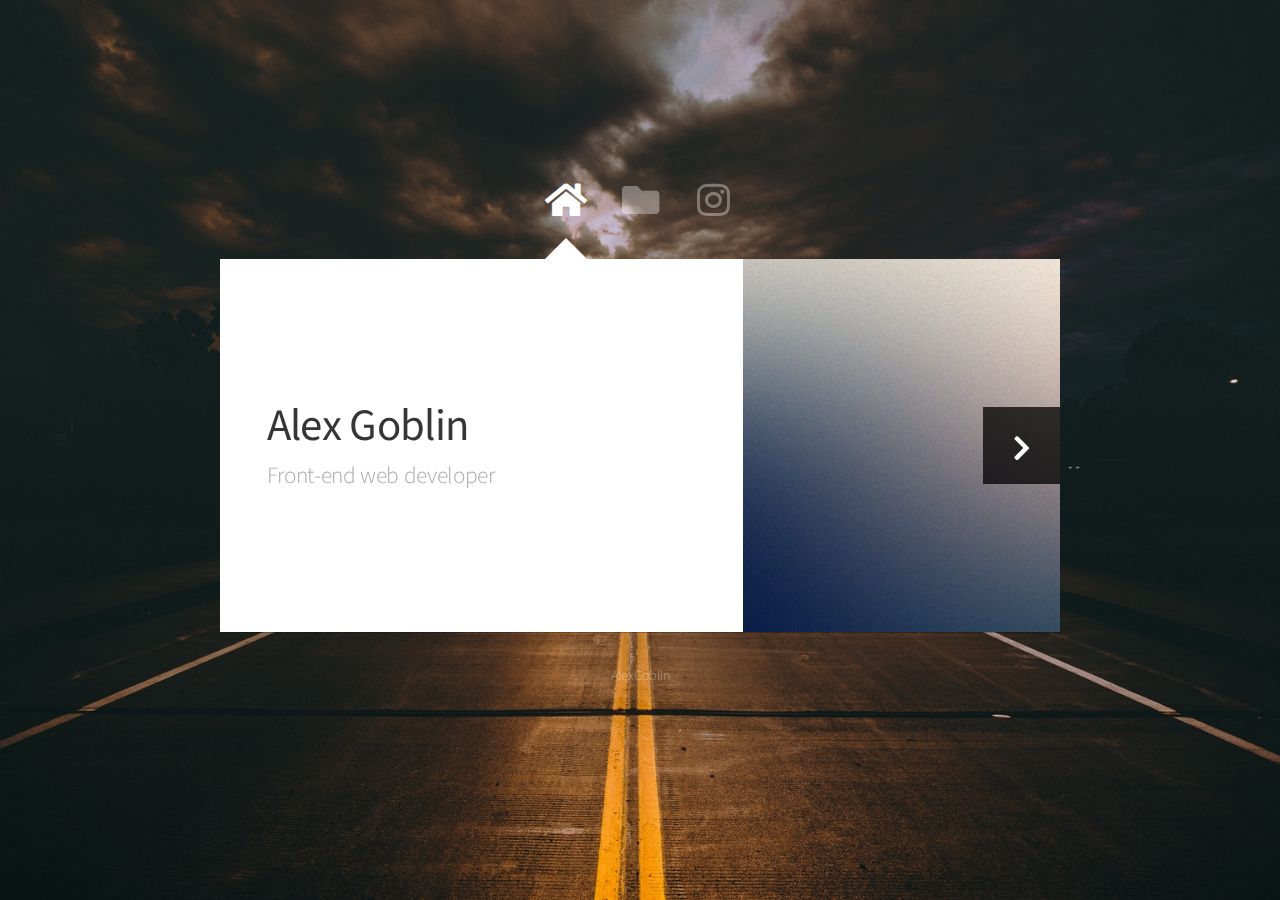
<file: index.html>
<!DOCTYPE HTML>
<html>
	<head>
		<title>Portfolio</title>
		<meta charset="utf-8" />
		<meta name="viewport" content="width=device-width, initial-scale=1, user-scalable=no" />
		<link rel="stylesheet" href="assets/css/main.css" />
		<noscript><link rel="stylesheet" href="assets/css/noscript.css" /></noscript>
	</head>
	<body class="is-preload">

			<div id="wrapper">

					<nav id="nav">
						<a href="#" class="icon solid fa-home"><span>Home</span></a>
						<a href="#work" class="icon solid fa-folder"><span>Work</span></a>
						
						<a href="https://www.instagram.com/alexggoblin/" class="icon brands fa-instagram"><span>Instagram</span></a>
					</nav>

					<div id="main">

							<article id="home" class="panel intro">
								<header>
									<h1>Alex Goblin</h1>
									<p>Front-end web developer</p>
								</header>
								<a href="#work" class="jumplink pic">
									<span class="arrow icon solid fa-chevron-right"><span>See my work</span></span>
									<img src="images/me.jpg" alt="" />
								</a>
							</article>

							<article id="work" class="panel">
								<header>
									<h2>Work</h2>
								</header>
								<p>My portfolio</p>
								<section>
									<div class="row">
										<div class="col-4 col-6-medium col-12-small">
											<a href="1/index.html" class="image fit"><img src="images/pic01.jpg" alt=""></a>
											Site layout for finding interesting places in Poland
										</div>
										
										<div class="col-4 col-6-medium col-12-small">
											<a href="3/index.html" class="image fit"><img src="images/pic01.jpg" alt=""></a>
											Good site for a restaurant.<br>
Layout is clean.
										</div>
										<div class="col-4 col-6-medium col-12-small">
											<a href="4/index.html" class="image fit"><img src="images/pic01.jpg" alt=""></a>
											Landing site
										</div>
								</section>
							</article>

							

					</div>

					<div id="footer">
						<ul class="copyright">
							<li>AlexGoblin</li>
						</ul>
					</div>

			</div>

			<script src="assets/js/jquery.min.js"></script>
			<script src="assets/js/browser.min.js"></script>
			<script src="assets/js/breakpoints.min.js"></script>
			<script src="assets/js/util.js"></script>
			<script src="assets/js/main.js"></script>

	</body>
</html>
</file>
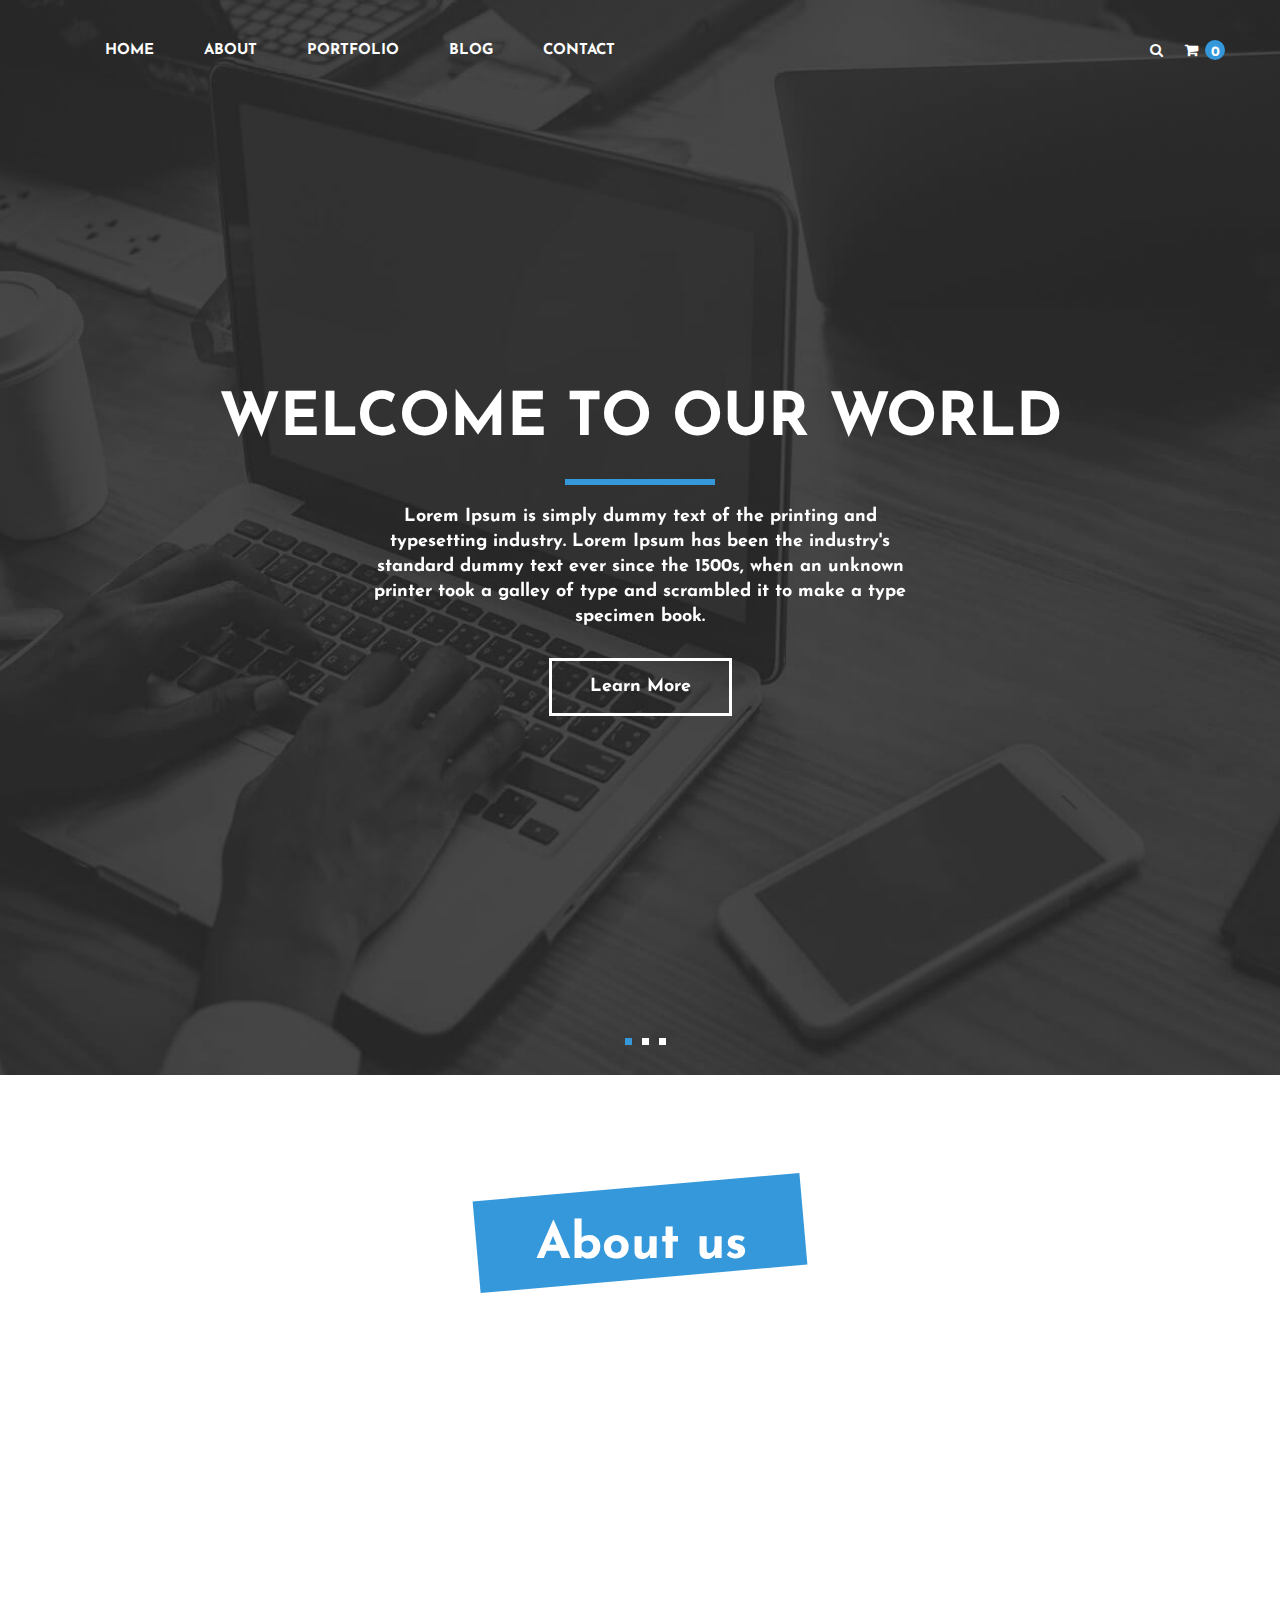
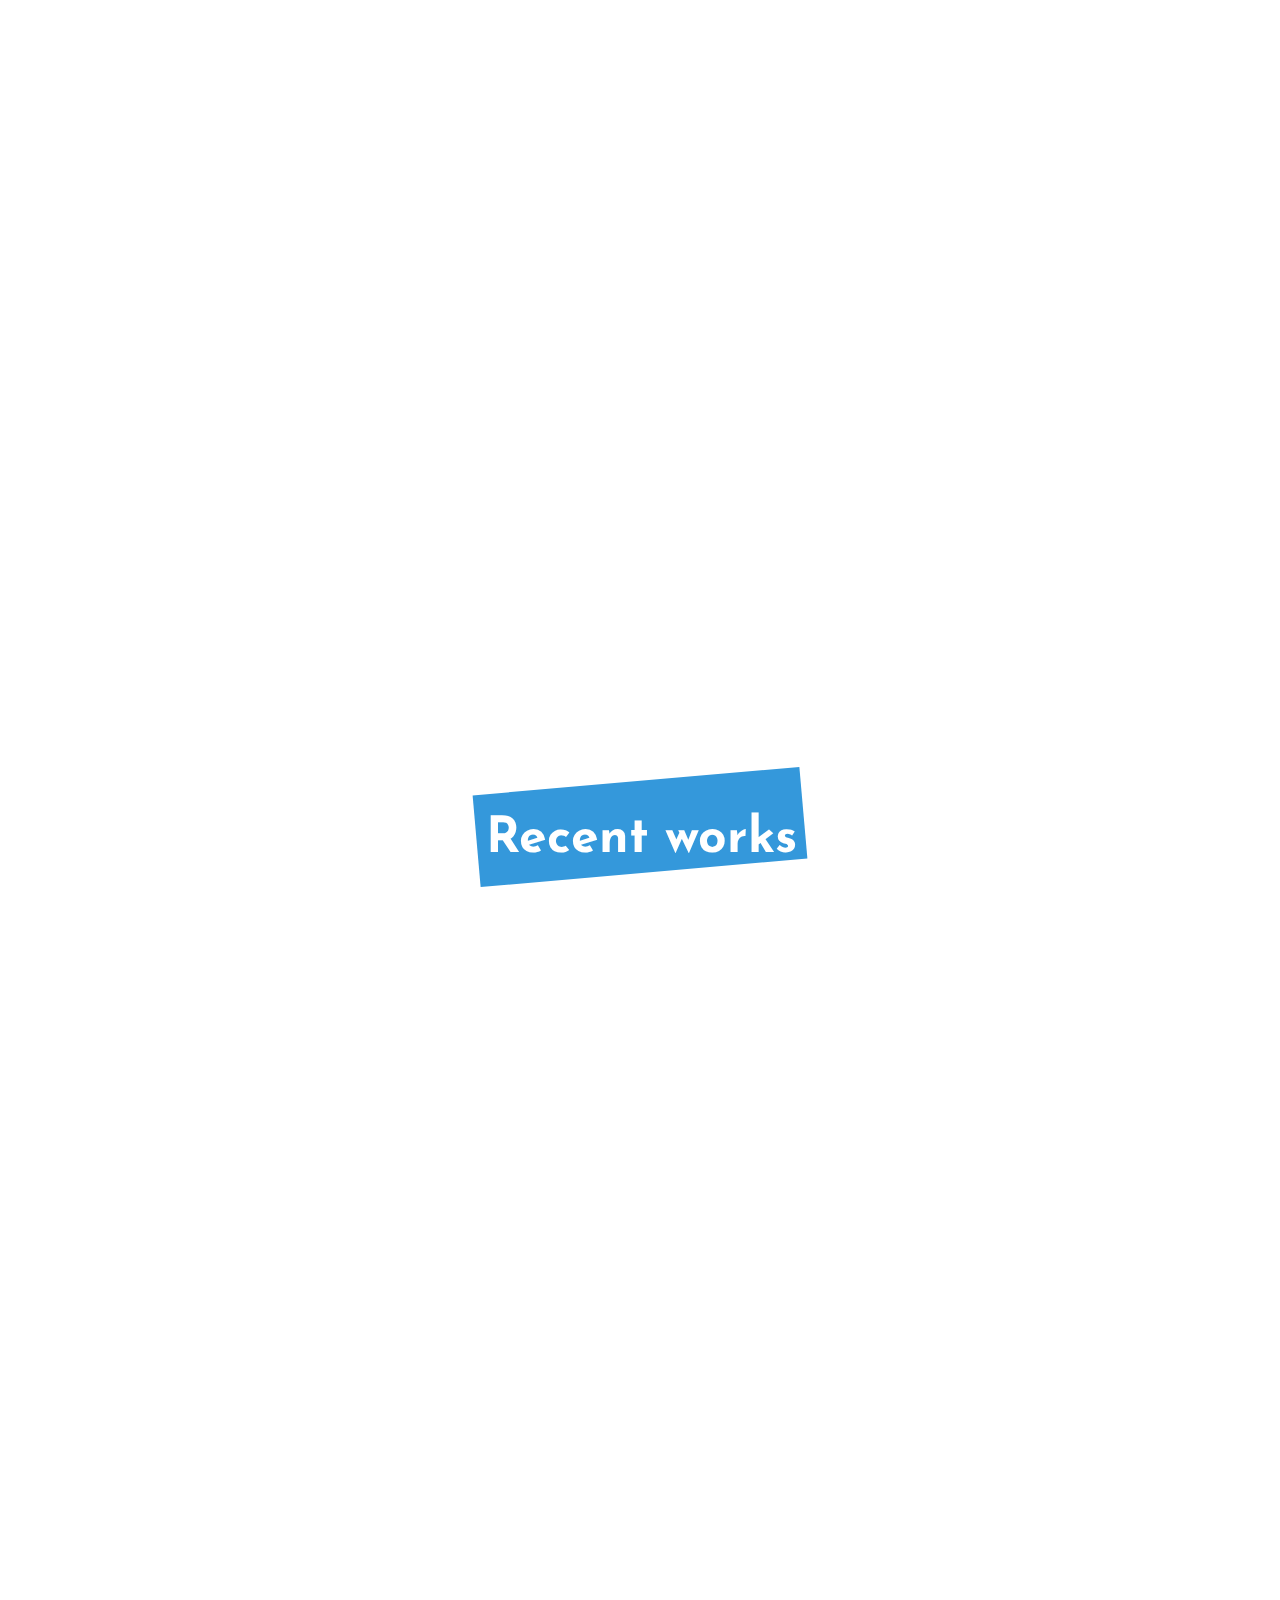
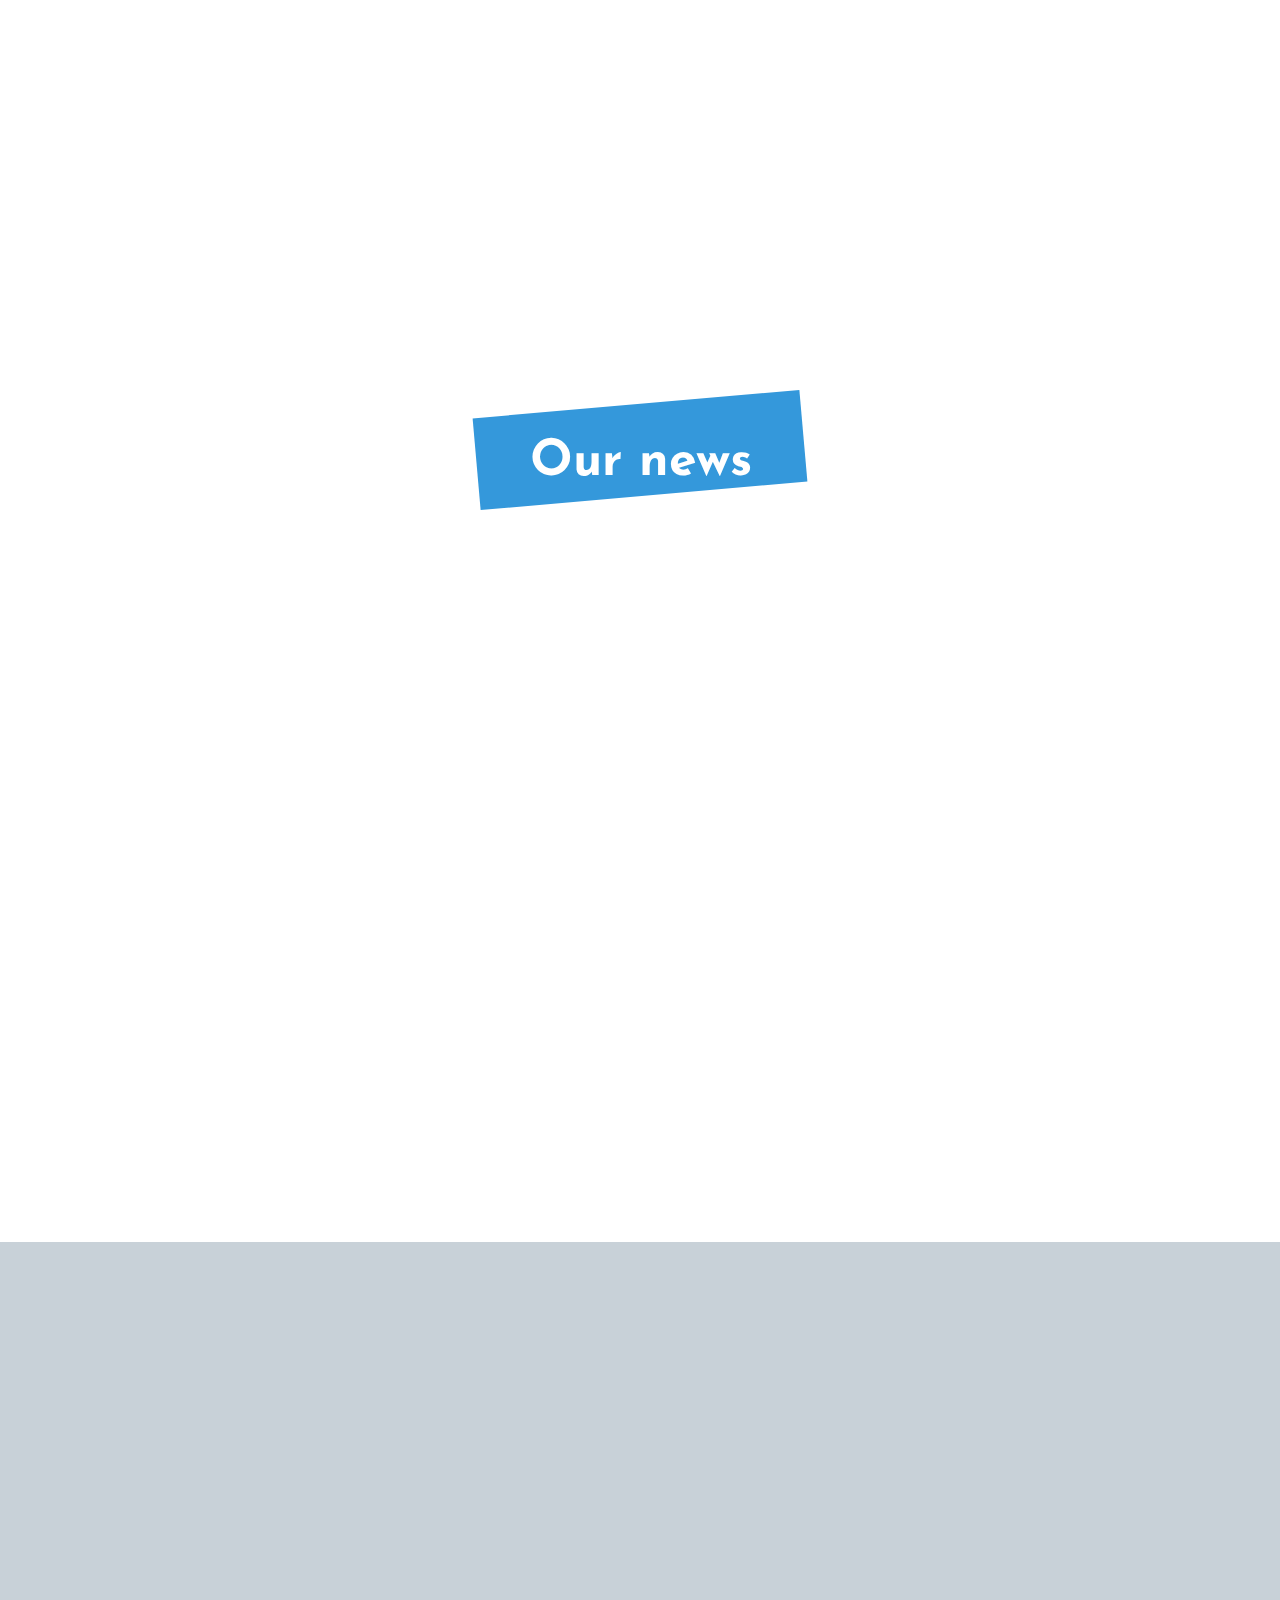
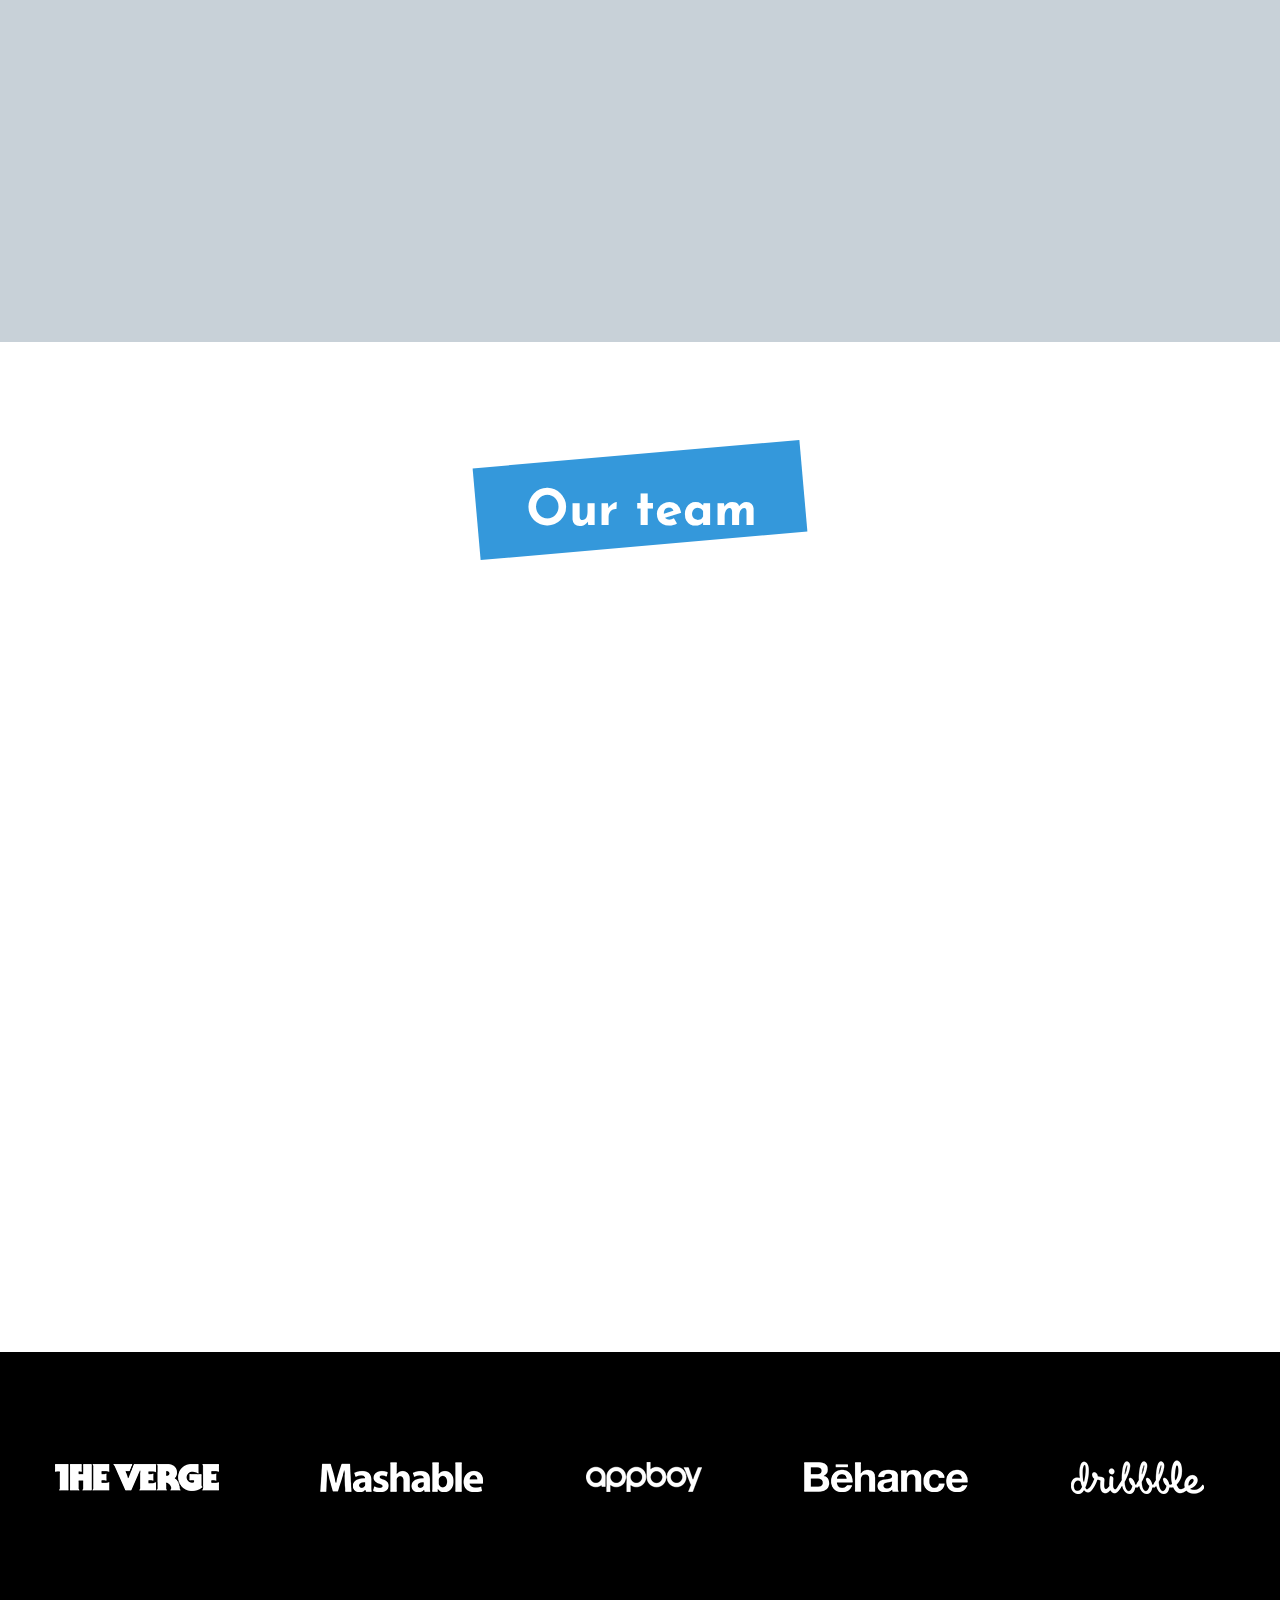
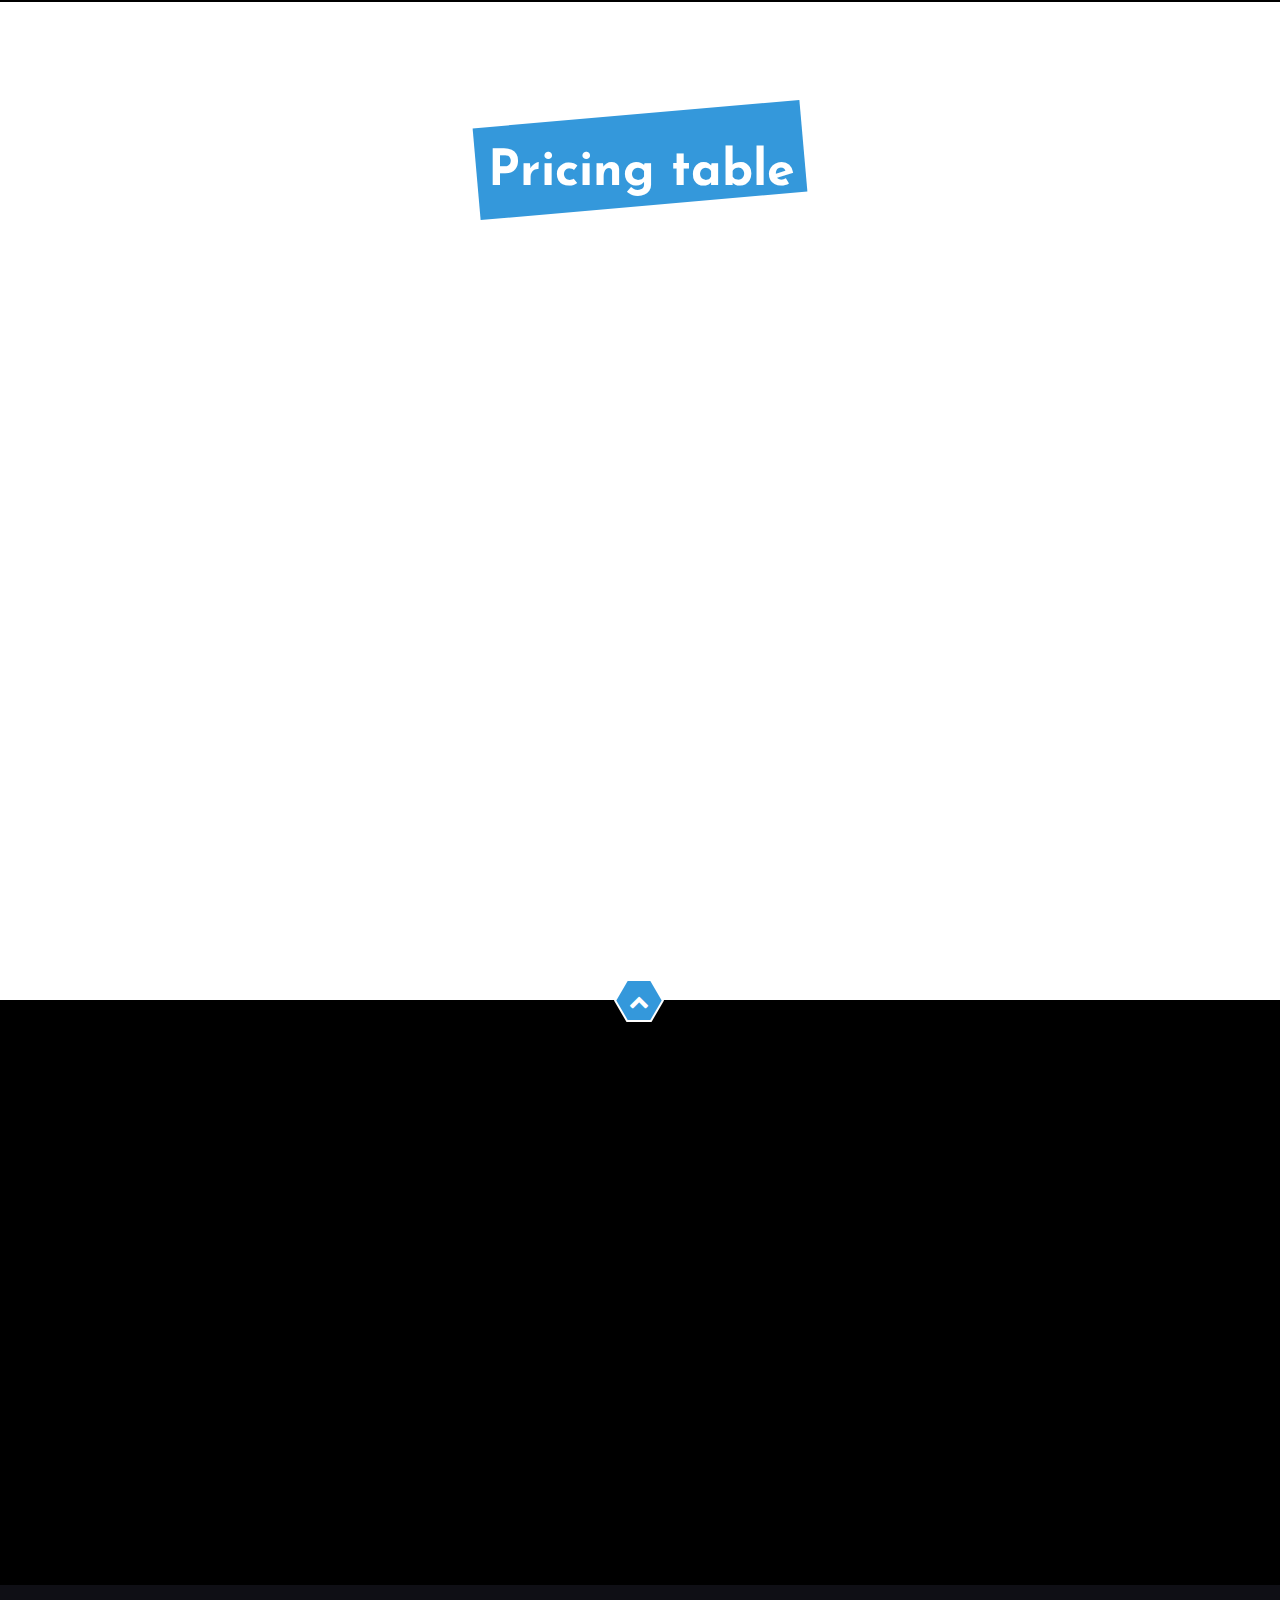
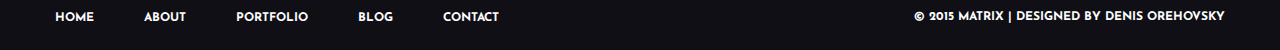
<file: 4/index.html>
<!DOCTYPE html>
<html lang="en">

<head>
    <meta charset="UTF-8">
    <meta name="viewport" content="width=device-width, initial-scale=1.0">
    <meta http-equiv="X-UA-Compatible" content="ie=edge">
    <title>LANDING SITE </title>
    <link href="https://fonts.googleapis.com/css?family=Josefin+Sans:600,700&display=swap" rel="stylesheet">
    <link rel="stylesheet" href="css/libs.min.css">
    <link rel="stylesheet" href="css/style.min.css">
</head>

<body>
    <div class="wrapper">
        <div class="content">
            <!-- header -->
            <header class="header" id="home">
                <div class="container">
                    <div class="header__menu">
                        <!--<a href="index.html#" class="header__logo">
                            <img src="images/logo.png" alt="logo">
                        </a>-->
                        <nav>
                            <ul>
                                <li><a href="index.html#home">Home</a></li>
                                <li><a href="index.html#about">About</a></li>
                                <li><a href="index.html#works">Portfolio</a></li>
                                <li><a href="index.html#news">Blog</a></li>
                                <li><a href="index.html#contact">Contact</a></li>
                            </ul>
                        </nav>
                        <div class="header__other">
                            <div class="btn-toggle" id="menu-toggle">
                                <div class="line"></div>
                                <div class="line"></div>
                                <div class="line"></div>
                            </div>
                            <a href="index.html#" class="header__other-search icon-search"></a>
                            <a href="index.html#" class="header__other-basket"><span>0</span></a>
                        </div>
                    </div>
                    <div class="header__slider ">
                        <div class="header__slider-item">
                            <div class="header__slider-title wow slideInDown">
                                Welcome To Our World
                            </div>
                            <div class="header__slider-text wow slideInUp">
                                Lorem Ipsum is simply dummy text of the printing and typesetting industry. Lorem Ipsum
                                has been the industry's standard dummy text ever since the 1500s, when an unknown
                                printer took a galley of type and scrambled it to make a type specimen book.
                            </div>
                            <a href="index.html#" class="header__slider-btn">
                                Learn More
                            </a>
                        </div>
                        <div class="header__slider-item">
                            <div class="header__slider-title">
                                Welcome To Our World
                            </div>
                            <div class="header__slider-text">
                                Lorem Ipsum is simply dummy text of the printing and typesetting industry. Lorem Ipsum
                                has been the industry's standard dummy text ever since the 1500s, when an unknown
                                printer took a galley of type and scrambled it to make a type specimen book.
                            </div>
                            <a class="header__slider-btn">
                                Learn More
                            </a>
                        </div>
                        <div class="header__slider-item">
                            <div class="header__slider-title">
                                Welcome To Our World
                            </div>
                            <div class="header__slider-text">
                                Lorem Ipsum is simply dummy text of the printing and typesetting industry. Lorem Ipsum
                                has been the industry's standard dummy text ever since the 1500s, when an unknown
                                printer took a galley of type and scrambled it to make a type specimen book.
                            </div>
                            <a class="header__slider-btn">
                                Learn More
                            </a>
                        </div>
                    </div>
                </div>
            </header>
            <!-- end header -->
            <!-- about us -->
            <section class="about" id="about">
                <div class="container">
                    <div class="default__title-top">
                        <h3 class="default__title">About us</h3>
                    </div>
                    <div class="about__box">
                        <div class="about__images wow fadeInLeft">
                            <img src="images/about-img.jpg" alt="creative foto">
                        </div>
                        <div class="about__info wow animated fadeInRight">
                            <div class="about__info-title">Hello! We’re a Creative Agency</div>
                            <div class="about__info-text">
                                It is a long established fact that a reader will be distracted
                                by the readable content of a page when looking at its layout. The point of using Lorem
                                Ipsum is that it has a more-or-less normal distribution of letters, as opposed to using
                                'Content here, content here', making it look like readable English. Many desktop
                                publishing packages and web page editors now use Lorem Ipsum as their default model
                                text, and a search for 'lorem ipsum' will uncover many web sites still in their infancy.
                            </div>
                            <div class="about__info-box">
                                <div class="about__info-goal">
                                    Mission<span> - we deliver uniqueness and quality</span>
                                </div>
                                <div class="about__info-goal">
                                    Skills<span> - delivering fast and excellent results</span>
                                </div>
                                <div class="about__info-goal">
                                    Clients<span> - satisfied clients thanks to our experience</span>
                                </div>
                            </div>
                            <a href="index.html" class="about__info-btn">Browse our works</a>
                        </div>
                    </div>
                    <div class="about__advantages">
                        <div class="about__advantages-item wow fadeInUp">
                            <div class="about__advantages-images">
                                <svg xmlns="http://www.w3.org/2000/svg" xmlns:xlink="http://www.w3.org/1999/xlink"
                                    width="36px" height="28px">
                                    <path fill-rule="evenodd" fill="rgb(52, 152, 219)"
                                        d="M34.000,27.999 L31.000,27.999 L30.000,27.999 L29.969,27.999 L29.969,27.996 C28.879,27.980 28.000,27.093 28.000,25.999 C28.000,24.894 28.895,23.999 30.000,23.999 L31.000,23.999 C31.552,23.999 32.000,23.551 32.000,23.000 L32.000,8.999 C32.000,8.447 31.552,7.999 31.000,7.999 L26.000,7.999 L24.343,7.999 L23.172,6.828 L20.343,3.999 L15.657,3.999 L12.828,6.828 L11.657,7.999 L10.000,7.999 L5.000,7.999 C4.448,7.999 4.000,8.447 4.000,8.999 L4.000,23.000 C4.000,23.551 4.448,23.999 5.000,23.999 L6.000,23.999 C7.104,23.999 8.000,24.894 8.000,25.999 C8.000,27.104 7.104,27.999 6.000,27.999 L5.000,27.999 L2.000,27.999 C0.895,27.999 -0.000,27.104 -0.000,25.999 L-0.000,5.999 C-0.000,4.894 0.895,3.999 2.000,3.999 L10.000,3.999 L13.414,0.585 C13.789,0.210 14.298,-0.001 14.828,-0.001 L21.172,-0.001 C21.702,-0.001 22.211,0.210 22.586,0.585 L26.000,3.999 L34.000,3.999 C35.105,3.999 36.000,4.894 36.000,5.999 L36.000,25.999 C36.000,27.104 35.105,27.999 34.000,27.999 ZM18.000,10.000 C22.418,10.000 26.000,13.581 26.000,17.999 C26.000,22.417 22.418,25.999 18.000,25.999 C13.582,25.999 10.000,22.417 10.000,17.999 C10.000,13.581 13.582,10.000 18.000,10.000 ZM18.000,21.999 C20.206,21.999 22.000,20.205 22.000,17.999 C22.000,15.794 20.206,14.000 18.000,14.000 C15.794,14.000 14.000,15.794 14.000,17.999 C14.000,20.205 15.794,21.999 18.000,21.999 Z" />
                                </svg>
                            </div>
                            <div class="about__advantages-title">Photography</div>
                            <div class="about__advantages-text">
                                If you are going to use a passage of Lorem Ipsum, you
                                need to be sure there isn't anything embarrassing hidden in the middle of text.
                            </div>
                        </div>
                        <div class="about__advantages-item wow fadeInUp">
                            <div class="about__advantages-images">
                                <svg xmlns="http://www.w3.org/2000/svg" xmlns:xlink="http://www.w3.org/1999/xlink"
                                    width="32px" height="32px">
                                    <path fill-rule="evenodd" fill="rgb(52, 152, 219)"
                                        d="M30.000,27.999 L19.000,27.999 C20.657,27.999 22.000,29.342 22.000,30.999 L22.000,31.999 L10.000,31.999 L10.000,30.999 C10.000,29.342 11.343,27.999 13.000,27.999 L2.000,27.999 C0.895,27.999 -0.000,27.104 -0.000,25.999 L-0.000,1.999 C-0.000,0.895 0.895,-0.001 2.000,-0.001 L30.000,-0.001 C31.105,-0.001 32.000,0.895 32.000,1.999 L32.000,25.999 C32.000,27.104 31.105,27.999 30.000,27.999 ZM28.000,8.874 L28.000,6.999 L28.000,4.999 C28.000,4.447 27.552,3.999 27.000,3.999 L24.000,3.999 L5.000,3.999 C4.448,3.999 4.000,4.447 4.000,4.999 L4.000,23.000 C4.000,23.551 4.448,23.999 5.000,23.999 L27.000,23.999 C27.552,23.999 28.000,23.551 28.000,23.000 L28.000,8.874 Z" />
                                </svg>
                            </div>
                            <div class="about__advantages-title">Web Design</div>
                            <div class="about__advantages-text">
                                If you are going to use a passage of Lorem Ipsum, you
                                need to be sure there isn't anything embarrassing hidden in the middle of text.
                            </div>
                        </div>
                        <div class="about__advantages-item wow fadeInUp">
                            <div class="about__advantages-images">
                                <svg xmlns="http://www.w3.org/2000/svg" xmlns:xlink="http://www.w3.org/1999/xlink"
                                    width="32px" height="32px">
                                    <path fill-rule="evenodd" fill="rgb(52, 152, 219)"
                                        d="M30.183,16.467 C31.298,14.771 31.955,12.717 31.955,10.499 C31.955,4.701 27.488,-0.001 21.978,-0.001 C17.196,-0.001 13.205,3.541 12.231,8.266 C11.520,8.097 10.782,7.999 10.022,7.999 C4.512,7.999 0.044,12.700 0.044,18.499 C0.044,20.717 0.702,22.771 1.817,24.467 L-0.000,31.999 L9.603,28.977 C9.743,28.983 9.881,28.999 10.022,28.999 C14.804,28.999 18.795,25.457 19.769,20.733 C20.480,20.902 21.217,20.999 21.978,20.999 C22.119,20.999 22.257,20.983 22.397,20.977 L32.000,23.999 L30.183,16.467 ZM15.982,18.878 C15.982,18.879 15.982,18.879 15.982,18.880 C15.948,19.514 15.831,20.122 15.642,20.694 C15.641,20.698 15.639,20.701 15.638,20.704 C15.576,20.890 15.507,21.072 15.431,21.249 C15.427,21.258 15.422,21.267 15.418,21.277 C15.344,21.446 15.264,21.612 15.177,21.774 C15.167,21.793 15.156,21.811 15.145,21.831 C15.062,21.980 14.976,22.126 14.883,22.267 C14.862,22.300 14.839,22.331 14.817,22.362 C14.731,22.488 14.643,22.611 14.549,22.730 C14.512,22.776 14.473,22.821 14.434,22.868 C14.351,22.966 14.267,23.065 14.178,23.159 C14.118,23.223 14.054,23.282 13.991,23.343 C13.919,23.414 13.848,23.485 13.773,23.550 C13.677,23.635 13.577,23.713 13.477,23.790 C13.428,23.827 13.382,23.868 13.332,23.904 C13.185,24.011 13.034,24.110 12.878,24.202 C12.871,24.207 12.865,24.211 12.858,24.216 C12.178,24.617 11.421,24.878 10.616,24.965 C10.605,24.966 10.594,24.966 10.583,24.967 C10.415,24.984 10.247,24.998 10.075,24.999 L10.049,24.998 C10.047,24.998 10.046,24.997 10.044,24.997 C10.029,24.997 10.015,25.000 10.000,25.000 C9.787,25.000 9.577,24.986 9.369,24.963 L9.074,24.950 L8.402,25.162 L5.548,26.060 L5.706,25.405 L6.113,23.717 L5.507,22.797 C4.572,21.651 4.000,20.150 4.000,18.499 C4.000,14.909 6.686,12.000 10.000,12.000 C10.004,12.000 10.007,12.000 10.011,12.000 C10.015,12.000 10.019,12.000 10.022,12.000 C10.221,12.000 10.416,12.011 10.610,12.032 C10.628,12.035 10.646,12.039 10.664,12.041 C10.835,12.062 11.005,12.089 11.172,12.125 C11.261,12.144 11.347,12.171 11.435,12.194 C11.526,12.219 11.617,12.241 11.706,12.270 C11.817,12.305 11.924,12.347 12.032,12.389 C12.080,12.409 12.130,12.423 12.178,12.443 C12.178,12.445 12.178,12.446 12.179,12.448 C14.414,13.393 16.000,15.743 16.000,18.499 C16.000,18.627 15.989,18.752 15.982,18.878 L15.982,18.878 ZM26.841,14.268 L25.887,15.718 L26.294,17.405 L26.452,18.060 L23.598,17.162 L22.926,16.950 L22.222,16.981 C22.131,16.984 22.041,16.991 21.951,16.997 L21.925,16.999 C21.183,16.992 20.476,16.831 19.822,16.554 C19.355,13.934 17.963,11.664 16.018,10.120 C16.200,6.713 18.799,3.999 21.978,3.999 C25.274,3.999 27.955,6.915 27.955,10.499 C27.955,11.857 27.570,13.160 26.841,14.268 Z" />
                                </svg>
                            </div>
                            <div class="about__advantages-title">Marketing</div>
                            <div class="about__advantages-text">
                                If you are going to use a passage of Lorem Ipsum, you
                                need to be sure there isn't anything embarrassing hidden in the middle of text.
                            </div>
                        </div>
                    </div>
                </div>
            </section>
            <!-- end about us -->
            <!-- about works -->
            <section class="works" id="works">
                <div class="container-fluid">
                    <div class="works__wrapper">
                        <div class="default__title-top">
                            <h3 class="default__title">Recent works</h3>
                        </div>
                        <div class="works__inner">
                            <div class="works__inner-btn wow fadeIn">
                                <button type="button" data-filter="all">All</button>
                                <button type="button" data-filter=".category-animation">Animation</button>
                                <button type="button" data-filter=".category-app-design">App Design</button>
                                <button type="button" data-filter=".category-photography">Photography</button>
                                <button type="button" data-filter=".category-web-design">Web Design</button>
                            </div>
                            <div class="works__inner-box">
                                <div class="works__item mix category-app-design wow zoomIn"
                                    style="background-image: url(images/works/app-design1.jpg);">
                                    <div class="works__item-info">
                                        <a href="index.html#" class="item__title">Soundcloud</a>
                                        <div class="item__description">web design / app design</div>
                                    </div>
                                </div>
                                <div class="works__item mix category-app-design wow zoomIn"
                                    style="background-image: url(images/works/app-design2.jpg);">
                                    <div class="works__item-info">
                                        <a href="index.html#" class="item__title">Soundcloud</a>
                                        <div class="item__description">web design / app design</div>
                                    </div>
                                </div>
                                <div class="works__item mix category-app-design wow zoomIn"
                                    style="background-image: url(images/works/app-design3.jpg);">
                                    <div class="works__item-info">
                                        <a href="index.html#" class="item__title">Soundcloud</a>
                                        <div class="item__description">web design / app design</div>
                                    </div>
                                </div>
                                <div class="works__item mix category-animation wow zoomIn"
                                    style="background-image: url(images/works/photography1.jpg);">
                                    <div class="works__item-info">
                                        <a href="index.html#" class="item__title">Soundcloud</a>
                                        <div class="item__description">web design / app design</div>
                                    </div>
                                </div>
                                <div class="works__item mix category-photography wow zoomIn"
                                    style="background-image: url(images/works/photography2.jpg);">
                                    <div class="works__item-info">
                                        <a href="index.html#" class="item__title">Soundcloud</a>
                                        <div class="item__description">web design / app design</div>
                                    </div>
                                </div>
                                <div class="works__item mix category-photography wow zoomIn"
                                    style="background-image: url(images/works/web-design1.jpg);">
                                    <div class="works__item-info">
                                        <a href="index.html#" class="item__title">Soundcloud</a>
                                        <div class="item__description">web design / app design</div>
                                    </div>
                                </div>
                                <div class="works__item mix category-web-design wow zoomIn"
                                    style="background-image: url(images/works/web-design2.jpg);">
                                    <div class="works__item-info">
                                        <a href="index.html#" class="item__title">Soundcloud</a>
                                        <div class="item__description">web design / app design</div>
                                    </div>
                                </div>
                                <div class="works__item mix category-web-design wow zoomIn"
                                    style="background-image: url(images/works/web-design3.jpg);">
                                    <div class="works__item-info">
                                        <a href="index.html#" class="item__title">Soundcloud</a>
                                        <div class="item__description">web design / app design</div>
                                    </div>
                                </div>
                            </div>
                        </div>
                    </div>
                </div>
            </section>
            <!-- end works -->
            <!-- start news -->
            <section class="news" id="news">
                <div class="container">
                    <div class="default__title-top">
                        <h3 class="default__title">Our news</h3>
                    </div>
                    <div class="news__inner">
                        <div class="news__item wow fadeInLeft">
                            <div class="item__images">
                                <img src="images/news/railway-station.jpg" alt="foto">
                                <a href="index.html#" class="item__images-info">READ MORE...</a>
                            </div>
                            <div class="news__item-title">railway station</div>
                            <div class="news__sub-title">By Matrix / 05 Sep 2015</div>
                            <p class="news-text">Lorem Ipsum is simply dummy text of the printing and typesetting
                                industry. Lorem Ipsum has been the industry's standard dummy text ever since the 1500s,
                                when an unknown printer took a galley of type and scrambled it to make a type specimen
                                book
                            </p>
                        </div>
                        <div class="news__item wow fadeInUp">
                            <div class="item__images">
                                <img src="images/news/arlington-central-library.jpg" alt="foto">
                                <a href="index.html#" class="item__images-info">READ MORE...</a>
                            </div>
                            <div class="news__item-title">LOCAL LIBRARY</div>
                            <div class="news__sub-title">By Matrix / 05 Sep 2015</div>
                            <p class="news-text">Lorem Ipsum is simply dummy text of the printing and typesetting
                                industry. Lorem Ipsum has been the industry's standard dummy text ever since the 1500s,
                                when an unknown printer took a galley of type and scrambled it to make a type specimen
                                book
                            </p>
                        </div>
                        <div class="news__item wow fadeInRight">
                            <div class="item__images">
                                <img src="images/news/journey.jpg" alt="foto">
                                <a href="index.html#" class="item__images-info">READ MORE...</a>
                            </div>
                            <div class="news__item-title">Our Journey</div>
                            <div class="news__sub-title">By Matrix / 05 Sep 2015</div>
                            <p class="news-text">Lorem Ipsum is simply dummy text of the printing and typesetting
                                industry. Lorem Ipsum has been the industry's standard dummy text ever since the 1500s,
                                when an unknown printer took a galley of type and scrambled it to make a type specimen
                                book
                            </p>
                        </div>
                    </div>
                </div>
            </section>
            <!-- end news -->
            <!-- start quote -->
            <div class="quote">
                <div class="container">
                    <div class="quote__inner">
                        <div class="quote__box wow flip">
                            <div class="quote__text">Lorem Ipsum is simply dummy text of the printing and typesetting
                                industry. Lorem Ipsum has been the industry's standard dummy text ever since the 1500s,
                                when
                                an unknown printer took a galley of type and scrambled it to make a type specimen book.
                                It
                                has survived not only five centuries, but also the leap into electronic typesetting,
                                remaining essentially unchanged. It was popularised in the 1960s with the release of
                                Letraset sheets containing Lorem Ipsum passages, and more recently with desktop
                                publishing
                                software like Aldus PageMaker including versions of Lorem Ipsum.</div>
                            <div class="quote__title">Elizabeth Taylor</div>
                            <div class="quote__sub-title">Graphic Designer & Manager</div>
                        </div>
                    </div>
                </div>
            </div>
            <!-- end quote -->
            <!-- start team -->
            <section class="team">
                <div class="container">
                    <div class="default__title-top">
                        <h3 class="default__title">Our team</h3>
                    </div>
                    <div class="team__inner">
                        <div class="team__item wow rollIn">
                            <div class="team__images">
                                <div class="team__foto" style="background-image: url(images/team/tomas.jpg);"></div>
                                <div class="team__images-box">
                                    <a href="index.html#" class="icon-twitter"></a>
                                    <a href="index.html#" class="icon-facebook-f"></a>
                                    <a href="index.html#" class="icon-linkedin"></a>
                                </div>
                            </div>
                            <div class="team__info">
                                <div class="team__info-title">
                                    Thomas Anderson
                                </div>
                                <div class="team__info-sub__title">
                                    Graphic Designer
                                </div>
                                <p class="team__text">
                                    Lorem Ipsum is simply dummy text of the printing and typesetting industry. Lorem
                                    Ipsum has been the industry's standard dummy text ever since the 1500s, when an
                                    unknown printer took a galley of type and scrambled it to make a type specimen book
                                </p>
                            </div>
                        </div>
                        <div class="team__item wow rollIn left">
                            <div class="team__images">
                                <div class="team__foto" style="background-image: url(images/team/lilly.jpg);"></div>
                                <div class="team__images-box">
                                    <a href="index.html#" class="icon-twitter"></a>
                                    <a href="index.html#" class="icon-facebook-f"></a>
                                    <a href="index.html#" class="icon-linkedin"></a>
                                </div>
                            </div>
                            <div class="team__info">
                                <div class="team__info-title">
                                    Lilly Simpson
                                </div>
                                <div class="team__info-sub__title">
                                    Photographer
                                </div>
                                <p class="team__text">
                                    Lorem Ipsum is simply dummy text of the printing and typesetting industry. Lorem
                                    Ipsum has been the industry's standard dummy text ever since the 1500s, when an
                                    unknown printer took a galley of type and scrambled it to make a type specimen book
                                </p>
                            </div>
                        </div>
                        <div class="team__item wow rollIn">
                            <div class="team__images">
                                <div class="team__foto" style="background-image: url(images/team/Elizabeth.jpg);"></div>
                                <div class="team__images-box">
                                    <a href="index.html#" class="icon-twitter"></a>
                                    <a href="index.html#" class="icon-facebook-f"></a>
                                    <a href="index.html#" class="icon-linkedin"></a>
                                </div>
                            </div>
                            <div class="team__info">
                                <div class="team__info-title">
                                    Elizabeth Bennet
                                </div>
                                <div class="team__info-sub__title">
                                    Graphic Designer
                                </div>
                                <p class="team__text">
                                    Lorem Ipsum is simply dummy text of the printing and typesetting industry. Lorem
                                    Ipsum has been the industry's standard dummy text ever since the 1500s, when an
                                    unknown printer took a galley of type and scrambled it to make a type specimen book
                                </p>
                            </div>
                        </div>
                        <div class="team__item wow rollIn">
                            <div class="team__images">
                                <div class="team__foto" style="background-image: url(images/team/oliver.jpg);"></div>
                                <div class="team__images-box">
                                    <a href="index.html#" class="icon-twitter"></a>
                                    <a href="index.html#" class="icon-facebook-f"></a>
                                    <a href="index.html#" class="icon-linkedin"></a>
                                </div>
                            </div>
                            <div class="team__info">
                                <div class="team__info-title">
                                    Oliver Croft
                                </div>
                                <div class="team__info-sub__title">
                                    Creative Director
                                </div>
                                <p class="team__text">
                                    Lorem Ipsum is simply dummy text of the printing and typesetting industry. Lorem
                                    Ipsum has been the industry's standard dummy text ever since the 1500s, when an
                                    unknown printer took a galley of type and scrambled it to make a type specimen book
                                </p>
                            </div>
                        </div>
                    </div>
                </div>
            </section>
            <!-- end team -->
            <!-- start sponsor -->
            <div class="sponsor">
                <div class="container">
                    <div class="sponsor__images">
                        <div class="images"></div>
                    </div>
                </div>
            </div>
            <!-- end sponsor -->
            <!-- start price -->
            <section class="price">
                <div class="container">
                    <div class="default__title-top">
                        <h3 class="default__title">Pricing table</h3>
                    </div>
                    <div class="price__inner">
                        <div class="price__item wow bounceInLeft">
                            <div class="price__item-title one">
                                <span>STANDART</span>
                            </div>
                            <div class="price__item-cost">
                                <span>55</span>/Month
                            </div>
                            <div class="price__item-info">
                                <span>Unlimited products</span>
                                <span>Mobile website and store</span>
                                <span>Customer support</span>
                                <span>Unlimited staff</span>
                                <span>Custom domain free</span>
                                <span>Unlimited email</span>
                            </div>
                            <a href="index.html#" class="price__item-btn">Purchase</a>
                        </div>
                        <div class="price__item wow bounceInUp">
                            <div class="price__item-title two">
                                <span>Premium</span>
                            </div>
                            <div class="price__item-cost">
                                <span>95</span>/Month
                            </div>
                            <div class="price__item-info">
                                <span>Unlimited products</span>
                                <span>Mobile website and store</span>
                                <span>Customer support</span>
                                <span>Unlimited staff</span>
                                <span>Custom domain free</span>
                                <span>Unlimited email</span>
                            </div>
                            <a href="index.html#" class="price__item-btn">Purchase</a>
                        </div>
                        <div class="price__item wow bounceInRight">
                            <div class="price__item-title three">
                                <span>Ultimate</span>
                            </div>
                            <div class="price__item-cost">
                                <span>160</span>/Month
                            </div>
                            <div class="price__item-info">
                                <span>Unlimited products</span>
                                <span>Mobile website and store</span>
                                <span>Customer support</span>
                                <span>Unlimited staff</span>
                                <span>Custom domain free</span>
                                <span>Unlimited email</span>
                            </div>
                            <a href="index.html#" class="price__item-btn">Purchase</a>
                        </div>
                    </div>
                </div>
            </section>
            <!-- end price -->
            <!-- footer -->
            <footer class="footer">
                <div class="container">
                    <a href="index.html#home" class="footer__btn-up icon-chevron-up" id="contact"></a>
                    <div class="footer__inner">
                        <div class="footer__item wow lightSpeedIn about">
                            <div class="footer__title">
                                About us
                            </div>
                            <div class="footer__text">
                                There are many variations of passages of Lorem Ipsum available, but the majority have
                                suffered alteration in some form, by injected humour, or randomised words which don't
                                look even slightly believable.
                            </div>
                            <a href="index.html#" class="icon-envelope-o">matrix@matrix.com</a>
                            <a href="index.html#" class="icon-mobile-phone">78 135 531 169</a>
                            <a href="index.html#" class="icon-map-marker">Newton Ave, ma
                                SomeWhere, NO 12345</a>
                        </div>
                        <div class="footer__item wow lightSpeedIn">
                            <div class="footer__title">
                                Recent news
                            </div>
                            <div class="news__info">
                                <div class="news__item">
                                    <div class="item__images">
                                        <img src="images/news/railway-station.jpg" alt="foto">
                                        <a href="index.html#" class="item__images-info icon-search"></a>
                                    </div>
                                    <div class="news__wrapper">
                                        <p class="news-text">Lorem Ipsum is simply dummy text of the printing and
                                            typesetting
                                        </p>
                                        <div class="news__sub-title">By Matrix / 05 Sep 2015</div>
                                    </div>
                                </div>
                                <div class="news__item">
                                    <div class="item__images">
                                        <img src="images/news/arlington-central-library.jpg" alt="foto">
                                        <a href="index.html#" class="item__images-info icon-search"></a>
                                    </div>
                                    <div class="news__wrapper">
                                        <p class="news-text">Lorem Ipsum is simply dummy text of the printing and
                                            typesetting
                                        </p>
                                        <div class="news__sub-title">By Matrix / 05 Sep 2015</div>
                                    </div>
                                </div>
                                <div class="news__item">
                                    <div class="item__images">
                                        <img src="images/news/journey.jpg" alt="foto">
                                        <a href="index.html#" class="item__images-info icon-search"></a>
                                    </div>
                                    <div class="news__wrapper">
                                        <p class="news-text">Lorem Ipsum is simply dummy text of the printing and
                                            typesetting
                                        </p>
                                        <div class="news__sub-title">By Matrix / 05 Sep 2015</div>
                                    </div>
                                </div>
                            </div>

                        </div>
                        <div class="footer__item wow lightSpeedIn works">
                            <div class="footer__title">
                                Recent works
                            </div>
                            <div class="footer__works-img">
                                <div style="background-image:url(images/works/app-design1.jpg) ;"></div>
                                <div style="background-image:url(images/works/app-design2.jpg);"></div>
                                <div style="background-image:url(images/works/app-design3.jpg) ;"></div>
                                <div style="background-image:url(images/works/web-design1.jpg);"></div>
                                <div style="background-image:url(images/works/web-design2.jpg);"></div>
                                <div style="background-image:url(images/works/photography2.jpg);"></div>
                                <a href="index.html#">View more</a>
                            </div>
                        </div>
                        <div class="footer__item wow lightSpeedIn social">
                            <div class="footer__title">
                                Keep in touch
                            </div>
                            <form>
                                <input type="text" placeholder="Enter your email to subscribe">
                                <button type="submit">Submit</button>
                            </form>
                            <div class="social__link">
                                <a href="index.html#" class="icon-twitter"></a>
                                <a href="index.html#" class="icon-dribbble"></a>
                                <a href="index.html#" class="icon-facebook-f"></a>
                                <a href="index.html#" class="icon-linkedin"></a>
                            </div>
                        </div>
                    </div>
                </div>
                <div class="sup__footer">
                    <div class="container">
                        <div class="footer__menu">
                            <ul>
                                <li><a href="index.html#home">Home</a></li>
                                <li><a href="index.html#about">About</a></li>
                                <li><a href="index.html#works">Portfolio</a></li>
                                <li><a href="index.html#news">Blog</a></li>
                                <li><a href="index.html#">Contact</a></li>
                            </ul>
                            <div class="copyrite">
                                © 2015 MATRIX | DESIGNED BY DENIS OREHOVSKY
                            </div>
                        </div>
                    </div>
                </div>
            </footer>
            <!-- end footer -->
        </div>
    </div>

    <script src="https://ajax.googleapis.com/ajax/libs/jquery/3.4.1/jquery.min.js"></script>
    <script src="js/libs.min.js"></script>
    <script src="js/main.js"></script>
</body>

</html>
</file>
<file: assets/css/noscript.css>
/*
	Astral by HTML5 UP
	html5up.net | @ajlkn
	Free for personal and commercial use under the CCA 3.0 license (html5up.net/license)
*/

/* Wrapper */

	#wrapper {
		opacity: 1 !important;
	}

/* Nav */

	#nav a {
		opacity: 1.0;
	}

		#nav a:before, #nav a:after {
			display: none;
		}

		#nav a span {
			top: 0;
			opacity: 1.0;
		}

			#nav a span:after {
				display: none;
			}

/* Main */

	#main {
		background: none;
		box-shadow: none;
	}

		#main > .panel {
			background: #ffffff;
			margin-bottom: 2em;
		}

			#main > .panel:last-child {
				margin-bottom: 0;
			}
</file>
<file: assets/css/main.css>
@import url("https://fonts.googleapis.com/css?family=Source+Sans+Pro:300,400,300italic,400italic");
@import url("fontawesome-all.min.css");

/*
	Astral by HTML5 UP
	html5up.net | @ajlkn
	Free for personal and commercial use under the CCA 3.0 license (html5up.net/license)
*/

html, body, div, span, applet, object,
iframe, h1, h2, h3, h4, h5, h6, p, blockquote,
pre, a, abbr, acronym, address, big, cite,
code, del, dfn, em, img, ins, kbd, q, s, samp,
small, strike, strong, sub, sup, tt, var, b,
u, i, center, dl, dt, dd, ol, ul, li, fieldset,
form, label, legend, table, caption, tbody,
tfoot, thead, tr, th, td, article, aside,
canvas, details, embed, figure, figcaption,
footer, header, hgroup, menu, nav, output, ruby,
section, summary, time, mark, audio, video {
	margin: 0;
	padding: 0;
	border: 0;
	font-size: 100%;
	font: inherit;
	vertical-align: baseline;}

article, aside, details, figcaption, figure,
footer, header, hgroup, menu, nav, section {
	display: block;}

body {
	line-height: 1;
}

ol, ul {
	list-style: none;
}

blockquote, q {
	quotes: none;
}

	blockquote:before, blockquote:after, q:before, q:after {
		content: '';
		content: none;
	}

table {
	border-collapse: collapse;
	border-spacing: 0;
}

body {
	-webkit-text-size-adjust: none;
}

mark {
	background-color: transparent;
	color: inherit;
}

input::-moz-focus-inner {
	border: 0;
	padding: 0;
}

input, select, textarea {
	-moz-appearance: none;
	-webkit-appearance: none;
	-ms-appearance: none;
	appearance: none;
}

/* Row */

	.row {
		display: flex;
		flex-wrap: wrap;
		box-sizing: border-box;
		align-items: stretch;
	}

		.row > * {
			box-sizing: border-box;
		}

		.row.gtr-uniform > * > :last-child {
			margin-bottom: 0;
		}

		.row.aln-left {
			justify-content: flex-start;
		}

		.row.aln-center {
			justify-content: center;
		}

		.row.aln-right {
			justify-content: flex-end;
		}

		.row.aln-top {
			align-items: flex-start;
		}

		.row.aln-middle {
			align-items: center;
		}

		.row.aln-bottom {
			align-items: flex-end;
		}

		.row > .imp {
			order: -1;
		}

		.row > .col-1 {
			width: 8.33333%;
		}

		.row > .off-1 {
			margin-left: 8.33333%;
		}

		.row > .col-2 {
			width: 16.66667%;
		}

		.row > .off-2 {
			margin-left: 16.66667%;
		}

		.row > .col-3 {
			width: 25%;
		}

		.row > .off-3 {
			margin-left: 25%;
		}

		.row > .col-4 {
			width: 33.33333%;
		}

		.row > .off-4 {
			margin-left: 33.33333%;
		}

		.row > .col-5 {
			width: 41.66667%;
		}

		.row > .off-5 {
			margin-left: 41.66667%;
		}

		.row > .col-6 {
			width: 50%;
		}

		.row > .off-6 {
			margin-left: 50%;
		}

		.row > .col-7 {
			width: 58.33333%;
		}

		.row > .off-7 {
			margin-left: 58.33333%;
		}

		.row > .col-8 {
			width: 66.66667%;
		}

		.row > .off-8 {
			margin-left: 66.66667%;
		}

		.row > .col-9 {
			width: 75%;
		}

		.row > .off-9 {
			margin-left: 75%;
		}

		.row > .col-10 {
			width: 83.33333%;
		}

		.row > .off-10 {
			margin-left: 83.33333%;
		}

		.row > .col-11 {
			width: 91.66667%;
		}

		.row > .off-11 {
			margin-left: 91.66667%;
		}

		.row > .col-12 {
			width: 100%;
		}

		.row > .off-12 {
			margin-left: 100%;
		}

		.row.gtr-0 {
			margin-top: 0em;
			margin-left: 0em;
		}

			.row.gtr-0 > * {
				padding: 0em 0 0 0em;
			}

			.row.gtr-0.gtr-uniform {
				margin-top: 0em;
			}

				.row.gtr-0.gtr-uniform > * {
					padding-top: 0em;
				}

		.row.gtr-25 {
			margin-top: -0.3125em;
			margin-left: -0.3125em;
		}

			.row.gtr-25 > * {
				padding: 0.3125em 0 0 0.3125em;
			}

			.row.gtr-25.gtr-uniform {
				margin-top: -0.3125em;
			}

				.row.gtr-25.gtr-uniform > * {
					padding-top: 0.3125em;
				}

		.row.gtr-50 {
			margin-top: -0.625em;
			margin-left: -0.625em;
		}

			.row.gtr-50 > * {
				padding: 0.625em 0 0 0.625em;
			}

			.row.gtr-50.gtr-uniform {
				margin-top: -0.625em;
			}

				.row.gtr-50.gtr-uniform > * {
					padding-top: 0.625em;
				}

		.row {
			margin-top: -1.25em;
			margin-left: -1.25em;
		}

			.row > * {
				padding: 1.25em 0 0 1.25em;
			}

			.row.gtr-uniform {
				margin-top: -1.25em;
			}

				.row.gtr-uniform > * {
					padding-top: 1.25em;
				}

		.row.gtr-150 {
			margin-top: -1.875em;
			margin-left: -1.875em;
		}

			.row.gtr-150 > * {
				padding: 1.875em 0 0 1.875em;
			}

			.row.gtr-150.gtr-uniform {
				margin-top: -1.875em;
			}

				.row.gtr-150.gtr-uniform > * {
					padding-top: 1.875em;
				}

		.row.gtr-200 {
			margin-top: -2.5em;
			margin-left: -2.5em;
		}

			.row.gtr-200 > * {
				padding: 2.5em 0 0 2.5em;
			}

			.row.gtr-200.gtr-uniform {
				margin-top: -2.5em;
			}

				.row.gtr-200.gtr-uniform > * {
					padding-top: 2.5em;
				}

		@media screen and (max-width: 1680px) {

			.row {
				display: flex;
				flex-wrap: wrap;
				box-sizing: border-box;
				align-items: stretch;
			}

				.row > * {
					box-sizing: border-box;
				}

				.row.gtr-uniform > * > :last-child {
					margin-bottom: 0;
				}

				.row.aln-left {
					justify-content: flex-start;
				}

				.row.aln-center {
					justify-content: center;
				}

				.row.aln-right {
					justify-content: flex-end;
				}

				.row.aln-top {
					align-items: flex-start;
				}

				.row.aln-middle {
					align-items: center;
				}

				.row.aln-bottom {
					align-items: flex-end;
				}

				.row > .imp-xlarge {
					order: -1;
				}

				.row > .col-1-xlarge {
					width: 8.33333%;
				}

				.row > .off-1-xlarge {
					margin-left: 8.33333%;
				}

				.row > .col-2-xlarge {
					width: 16.66667%;
				}

				.row > .off-2-xlarge {
					margin-left: 16.66667%;
				}

				.row > .col-3-xlarge {
					width: 25%;
				}

				.row > .off-3-xlarge {
					margin-left: 25%;
				}

				.row > .col-4-xlarge {
					width: 33.33333%;
				}

				.row > .off-4-xlarge {
					margin-left: 33.33333%;
				}

				.row > .col-5-xlarge {
					width: 41.66667%;
				}

				.row > .off-5-xlarge {
					margin-left: 41.66667%;
				}

				.row > .col-6-xlarge {
					width: 50%;
				}

				.row > .off-6-xlarge {
					margin-left: 50%;
				}

				.row > .col-7-xlarge {
					width: 58.33333%;
				}

				.row > .off-7-xlarge {
					margin-left: 58.33333%;
				}

				.row > .col-8-xlarge {
					width: 66.66667%;
				}

				.row > .off-8-xlarge {
					margin-left: 66.66667%;
				}

				.row > .col-9-xlarge {
					width: 75%;
				}

				.row > .off-9-xlarge {
					margin-left: 75%;
				}

				.row > .col-10-xlarge {
					width: 83.33333%;
				}

				.row > .off-10-xlarge {
					margin-left: 83.33333%;
				}

				.row > .col-11-xlarge {
					width: 91.66667%;
				}

				.row > .off-11-xlarge {
					margin-left: 91.66667%;
				}

				.row > .col-12-xlarge {
					width: 100%;
				}

				.row > .off-12-xlarge {
					margin-left: 100%;
				}

				.row.gtr-0 {
					margin-top: 0em;
					margin-left: 0em;
				}

					.row.gtr-0 > * {
						padding: 0em 0 0 0em;
					}

					.row.gtr-0.gtr-uniform {
						margin-top: 0em;
					}

						.row.gtr-0.gtr-uniform > * {
							padding-top: 0em;
						}

				.row.gtr-25 {
					margin-top: -0.3125em;
					margin-left: -0.3125em;
				}

					.row.gtr-25 > * {
						padding: 0.3125em 0 0 0.3125em;
					}

					.row.gtr-25.gtr-uniform {
						margin-top: -0.3125em;
					}

						.row.gtr-25.gtr-uniform > * {
							padding-top: 0.3125em;
						}

				.row.gtr-50 {
					margin-top: -0.625em;
					margin-left: -0.625em;
				}

					.row.gtr-50 > * {
						padding: 0.625em 0 0 0.625em;
					}

					.row.gtr-50.gtr-uniform {
						margin-top: -0.625em;
					}

						.row.gtr-50.gtr-uniform > * {
							padding-top: 0.625em;
						}

				.row {
					margin-top: -1.25em;
					margin-left: -1.25em;
				}

					.row > * {
						padding: 1.25em 0 0 1.25em;
					}

					.row.gtr-uniform {
						margin-top: -1.25em;
					}

						.row.gtr-uniform > * {
							padding-top: 1.25em;
						}

				.row.gtr-150 {
					margin-top: -1.875em;
					margin-left: -1.875em;
				}

					.row.gtr-150 > * {
						padding: 1.875em 0 0 1.875em;
					}

					.row.gtr-150.gtr-uniform {
						margin-top: -1.875em;
					}

						.row.gtr-150.gtr-uniform > * {
							padding-top: 1.875em;
						}

				.row.gtr-200 {
					margin-top: -2.5em;
					margin-left: -2.5em;
				}

					.row.gtr-200 > * {
						padding: 2.5em 0 0 2.5em;
					}

					.row.gtr-200.gtr-uniform {
						margin-top: -2.5em;
					}

						.row.gtr-200.gtr-uniform > * {
							padding-top: 2.5em;
						}

		}

		@media screen and (max-width: 1280px) {

			.row {
				display: flex;
				flex-wrap: wrap;
				box-sizing: border-box;
				align-items: stretch;
			}

				.row > * {
					box-sizing: border-box;
				}

				.row.gtr-uniform > * > :last-child {
					margin-bottom: 0;
				}

				.row.aln-left {
					justify-content: flex-start;
				}

				.row.aln-center {
					justify-content: center;
				}

				.row.aln-right {
					justify-content: flex-end;
				}

				.row.aln-top {
					align-items: flex-start;
				}

				.row.aln-middle {
					align-items: center;
				}

				.row.aln-bottom {
					align-items: flex-end;
				}

				.row > .imp-large {
					order: -1;
				}

				.row > .col-1-large {
					width: 8.33333%;
				}

				.row > .off-1-large {
					margin-left: 8.33333%;
				}

				.row > .col-2-large {
					width: 16.66667%;
				}

				.row > .off-2-large {
					margin-left: 16.66667%;
				}

				.row > .col-3-large {
					width: 25%;
				}

				.row > .off-3-large {
					margin-left: 25%;
				}

				.row > .col-4-large {
					width: 33.33333%;
				}

				.row > .off-4-large {
					margin-left: 33.33333%;
				}

				.row > .col-5-large {
					width: 41.66667%;
				}

				.row > .off-5-large {
					margin-left: 41.66667%;
				}

				.row > .col-6-large {
					width: 50%;
				}

				.row > .off-6-large {
					margin-left: 50%;
				}

				.row > .col-7-large {
					width: 58.33333%;
				}

				.row > .off-7-large {
					margin-left: 58.33333%;
				}

				.row > .col-8-large {
					width: 66.66667%;
				}

				.row > .off-8-large {
					margin-left: 66.66667%;
				}

				.row > .col-9-large {
					width: 75%;
				}

				.row > .off-9-large {
					margin-left: 75%;
				}

				.row > .col-10-large {
					width: 83.33333%;
				}

				.row > .off-10-large {
					margin-left: 83.33333%;
				}

				.row > .col-11-large {
					width: 91.66667%;
				}

				.row > .off-11-large {
					margin-left: 91.66667%;
				}

				.row > .col-12-large {
					width: 100%;
				}

				.row > .off-12-large {
					margin-left: 100%;
				}

				.row.gtr-0 {
					margin-top: 0em;
					margin-left: 0em;
				}

					.row.gtr-0 > * {
						padding: 0em 0 0 0em;
					}

					.row.gtr-0.gtr-uniform {
						margin-top: 0em;
					}

						.row.gtr-0.gtr-uniform > * {
							padding-top: 0em;
						}

				.row.gtr-25 {
					margin-top: -0.3125em;
					margin-left: -0.3125em;
				}

					.row.gtr-25 > * {
						padding: 0.3125em 0 0 0.3125em;
					}

					.row.gtr-25.gtr-uniform {
						margin-top: -0.3125em;
					}

						.row.gtr-25.gtr-uniform > * {
							padding-top: 0.3125em;
						}

				.row.gtr-50 {
					margin-top: -0.625em;
					margin-left: -0.625em;
				}

					.row.gtr-50 > * {
						padding: 0.625em 0 0 0.625em;
					}

					.row.gtr-50.gtr-uniform {
						margin-top: -0.625em;
					}

						.row.gtr-50.gtr-uniform > * {
							padding-top: 0.625em;
						}

				.row {
					margin-top: -1.25em;
					margin-left: -1.25em;
				}

					.row > * {
						padding: 1.25em 0 0 1.25em;
					}

					.row.gtr-uniform {
						margin-top: -1.25em;
					}

						.row.gtr-uniform > * {
							padding-top: 1.25em;
						}

				.row.gtr-150 {
					margin-top: -1.875em;
					margin-left: -1.875em;
				}

					.row.gtr-150 > * {
						padding: 1.875em 0 0 1.875em;
					}

					.row.gtr-150.gtr-uniform {
						margin-top: -1.875em;
					}

						.row.gtr-150.gtr-uniform > * {
							padding-top: 1.875em;
						}

				.row.gtr-200 {
					margin-top: -2.5em;
					margin-left: -2.5em;
				}

					.row.gtr-200 > * {
						padding: 2.5em 0 0 2.5em;
					}

					.row.gtr-200.gtr-uniform {
						margin-top: -2.5em;
					}

						.row.gtr-200.gtr-uniform > * {
							padding-top: 2.5em;
						}

		}

		@media screen and (max-width: 980px) {

			.row {
				display: flex;
				flex-wrap: wrap;
				box-sizing: border-box;
				align-items: stretch;
			}

				.row > * {
					box-sizing: border-box;
				}

				.row.gtr-uniform > * > :last-child {
					margin-bottom: 0;
				}

				.row.aln-left {
					justify-content: flex-start;
				}

				.row.aln-center {
					justify-content: center;
				}

				.row.aln-right {
					justify-content: flex-end;
				}

				.row.aln-top {
					align-items: flex-start;
				}

				.row.aln-middle {
					align-items: center;
				}

				.row.aln-bottom {
					align-items: flex-end;
				}

				.row > .imp-medium {
					order: -1;
				}

				.row > .col-1-medium {
					width: 8.33333%;
				}

				.row > .off-1-medium {
					margin-left: 8.33333%;
				}

				.row > .col-2-medium {
					width: 16.66667%;
				}

				.row > .off-2-medium {
					margin-left: 16.66667%;
				}

				.row > .col-3-medium {
					width: 25%;
				}

				.row > .off-3-medium {
					margin-left: 25%;
				}

				.row > .col-4-medium {
					width: 33.33333%;
				}

				.row > .off-4-medium {
					margin-left: 33.33333%;
				}

				.row > .col-5-medium {
					width: 41.66667%;
				}

				.row > .off-5-medium {
					margin-left: 41.66667%;
				}

				.row > .col-6-medium {
					width: 50%;
				}

				.row > .off-6-medium {
					margin-left: 50%;
				}

				.row > .col-7-medium {
					width: 58.33333%;
				}

				.row > .off-7-medium {
					margin-left: 58.33333%;
				}

				.row > .col-8-medium {
					width: 66.66667%;
				}

				.row > .off-8-medium {
					margin-left: 66.66667%;
				}

				.row > .col-9-medium {
					width: 75%;
				}

				.row > .off-9-medium {
					margin-left: 75%;
				}

				.row > .col-10-medium {
					width: 83.33333%;
				}

				.row > .off-10-medium {
					margin-left: 83.33333%;
				}

				.row > .col-11-medium {
					width: 91.66667%;
				}

				.row > .off-11-medium {
					margin-left: 91.66667%;
				}

				.row > .col-12-medium {
					width: 100%;
				}

				.row > .off-12-medium {
					margin-left: 100%;
				}

				.row.gtr-0 {
					margin-top: 0em;
					margin-left: 0em;
				}

					.row.gtr-0 > * {
						padding: 0em 0 0 0em;
					}

					.row.gtr-0.gtr-uniform {
						margin-top: 0em;
					}

						.row.gtr-0.gtr-uniform > * {
							padding-top: 0em;
						}

				.row.gtr-25 {
					margin-top: -0.3125em;
					margin-left: -0.3125em;
				}

					.row.gtr-25 > * {
						padding: 0.3125em 0 0 0.3125em;
					}

					.row.gtr-25.gtr-uniform {
						margin-top: -0.3125em;
					}

						.row.gtr-25.gtr-uniform > * {
							padding-top: 0.3125em;
						}

				.row.gtr-50 {
					margin-top: -0.625em;
					margin-left: -0.625em;
				}

					.row.gtr-50 > * {
						padding: 0.625em 0 0 0.625em;
					}

					.row.gtr-50.gtr-uniform {
						margin-top: -0.625em;
					}

						.row.gtr-50.gtr-uniform > * {
							padding-top: 0.625em;
						}

				.row {
					margin-top: -1.25em;
					margin-left: -1.25em;
				}

					.row > * {
						padding: 1.25em 0 0 1.25em;
					}

					.row.gtr-uniform {
						margin-top: -1.25em;
					}

						.row.gtr-uniform > * {
							padding-top: 1.25em;
						}

				.row.gtr-150 {
					margin-top: -1.875em;
					margin-left: -1.875em;
				}

					.row.gtr-150 > * {
						padding: 1.875em 0 0 1.875em;
					}

					.row.gtr-150.gtr-uniform {
						margin-top: -1.875em;
					}

						.row.gtr-150.gtr-uniform > * {
							padding-top: 1.875em;
						}

				.row.gtr-200 {
					margin-top: -2.5em;
					margin-left: -2.5em;
				}

					.row.gtr-200 > * {
						padding: 2.5em 0 0 2.5em;
					}

					.row.gtr-200.gtr-uniform {
						margin-top: -2.5em;
					}

						.row.gtr-200.gtr-uniform > * {
							padding-top: 2.5em;
						}

		}

		@media screen and (max-width: 736px) {

			.row {
				display: flex;
				flex-wrap: wrap;
				box-sizing: border-box;
				align-items: stretch;
			}

				.row > * {
					box-sizing: border-box;
				}

				.row.gtr-uniform > * > :last-child {
					margin-bottom: 0;
				}

				.row.aln-left {
					justify-content: flex-start;
				}

				.row.aln-center {
					justify-content: center;
				}

				.row.aln-right {
					justify-content: flex-end;
				}

				.row.aln-top {
					align-items: flex-start;
				}

				.row.aln-middle {
					align-items: center;
				}

				.row.aln-bottom {
					align-items: flex-end;
				}

				.row > .imp-small {
					order: -1;
				}

				.row > .col-1-small {
					width: 8.33333%;
				}

				.row > .off-1-small {
					margin-left: 8.33333%;
				}

				.row > .col-2-small {
					width: 16.66667%;
				}

				.row > .off-2-small {
					margin-left: 16.66667%;
				}

				.row > .col-3-small {
					width: 25%;
				}

				.row > .off-3-small {
					margin-left: 25%;
				}

				.row > .col-4-small {
					width: 33.33333%;
				}

				.row > .off-4-small {
					margin-left: 33.33333%;
				}

				.row > .col-5-small {
					width: 41.66667%;
				}

				.row > .off-5-small {
					margin-left: 41.66667%;
				}

				.row > .col-6-small {
					width: 50%;
				}

				.row > .off-6-small {
					margin-left: 50%;
				}

				.row > .col-7-small {
					width: 58.33333%;
				}

				.row > .off-7-small {
					margin-left: 58.33333%;
				}

				.row > .col-8-small {
					width: 66.66667%;
				}

				.row > .off-8-small {
					margin-left: 66.66667%;
				}

				.row > .col-9-small {
					width: 75%;
				}

				.row > .off-9-small {
					margin-left: 75%;
				}

				.row > .col-10-small {
					width: 83.33333%;
				}

				.row > .off-10-small {
					margin-left: 83.33333%;
				}

				.row > .col-11-small {
					width: 91.66667%;
				}

				.row > .off-11-small {
					margin-left: 91.66667%;
				}

				.row > .col-12-small {
					width: 100%;
				}

				.row > .off-12-small {
					margin-left: 100%;
				}

				.row.gtr-0 {
					margin-top: 0em;
					margin-left: 0em;
				}

					.row.gtr-0 > * {
						padding: 0em 0 0 0em;
					}

					.row.gtr-0.gtr-uniform {
						margin-top: 0em;
					}

						.row.gtr-0.gtr-uniform > * {
							padding-top: 0em;
						}

				.row.gtr-25 {
					margin-top: -0.3125em;
					margin-left: -0.3125em;
				}

					.row.gtr-25 > * {
						padding: 0.3125em 0 0 0.3125em;
					}

					.row.gtr-25.gtr-uniform {
						margin-top: -0.3125em;
					}

						.row.gtr-25.gtr-uniform > * {
							padding-top: 0.3125em;
						}

				.row.gtr-50 {
					margin-top: -0.625em;
					margin-left: -0.625em;
				}

					.row.gtr-50 > * {
						padding: 0.625em 0 0 0.625em;
					}

					.row.gtr-50.gtr-uniform {
						margin-top: -0.625em;
					}

						.row.gtr-50.gtr-uniform > * {
							padding-top: 0.625em;
						}

				.row {
					margin-top: -1.25em;
					margin-left: -1.25em;
				}

					.row > * {
						padding: 1.25em 0 0 1.25em;
					}

					.row.gtr-uniform {
						margin-top: -1.25em;
					}

						.row.gtr-uniform > * {
							padding-top: 1.25em;
						}

				.row.gtr-150 {
					margin-top: -1.875em;
					margin-left: -1.875em;
				}

					.row.gtr-150 > * {
						padding: 1.875em 0 0 1.875em;
					}

					.row.gtr-150.gtr-uniform {
						margin-top: -1.875em;
					}

						.row.gtr-150.gtr-uniform > * {
							padding-top: 1.875em;
						}

				.row.gtr-200 {
					margin-top: -2.5em;
					margin-left: -2.5em;
				}

					.row.gtr-200 > * {
						padding: 2.5em 0 0 2.5em;
					}

					.row.gtr-200.gtr-uniform {
						margin-top: -2.5em;
					}

						.row.gtr-200.gtr-uniform > * {
							padding-top: 2.5em;
						}

		}

/* Basic */

	html {
		box-sizing: border-box;
	}

	*, *:before, *:after {
		box-sizing: inherit;
	}

	body {
		background-image: url("images/overlay.png"), url("images/bg.jpg");
		background-repeat: repeat, no-repeat;
		background-size: auto, 100% 100%;
		background-attachment: fixed;
		overflow-y: scroll;
	}

		body.is-preload *, body.is-preload *:before, body.is-preload *:after {
			-moz-animation: none !important;
			-webkit-animation: none !important;
			-ms-animation: none !important;
			animation: none !important;
			-moz-transition: none !important;
			-webkit-transition: none !important;
			-ms-transition: none !important;
			transition: none !important;
		}

	body, input, textarea, select {
		font-family: 'Source Sans Pro', sans-serif;
		font-weight: 300;
		color: #777777;
		font-size: 20pt;
		line-height: 1.75em;
	}

		@media screen and (max-width: 1680px) {

			body, input, textarea, select {
				font-size: 15pt;
			}

		}

		@media screen and (max-width: 1280px) {

			body, input, textarea, select {
				font-size: 14pt;
			}

		}

		@media screen and (max-width: 736px) {

			body, input, textarea, select {
				font-size: 12pt;
			}

		}

		@media screen and (max-width: 360px) {

			body, input, textarea, select {
				font-size: 11pt;
			}

		}

	strong, b, h1, h2, h3, h4, h5, h6 {
		font-weight: 400;
		color: #363636;
	}

	h1 {
		font-size: 2.4em;
		letter-spacing: -0.015em;
	}

	h2 {
		font-size: 1.8em;
		letter-spacing: -0.015em;
	}

	h3, h4, h5, h6 {
		font-size: 1.25em;
		letter-spacing: -0.015em;
	}

	@media screen and (max-width: 736px) {

		h1 {
			font-size: 1.75em;
		}

		h2 {
			font-size: 1.375em;
		}

		h3, h4, h5, h6 {
			font-size: 1em;
		}

	}

	blockquote {
		border-left: solid 0.5em #ddd;
		padding: 1em 0 1em 2em;
		font-style: italic;
	}

	em, i {
		font-style: italic;
	}

	hr {
		border: 0;
		border-top: solid 1px #ddd;
		padding: 1.5em 0 0 0;
		margin: 1.75em 0 0 0;
	}

	sub {
		position: relative;
		top: 0.5em;
		font-size: 0.8em;
	}

	sup {
		position: relative;
		top: -0.5em;
		font-size: 0.8em;
	}

	br.clear {
		clear: both;
	}

	p, ul, ol, dl, table, blockquote, form {
		margin-bottom: 2em;
	}

/* Table */

	table {
		width: 100%;
	}

		table.default tbody tr {
			border-bottom: solid 1px #f4f4f4;
		}

		table.default td {
			padding: 0.5em 1em 0.5em 1em;
		}

		table.default th {
			text-align: left;
			font-weight: 400;
			padding: 0.5em 1em 0.5em 1em;
		}

		table.default thead {
			border-bottom: solid 2px #f4f4f4;
		}

/* Form */

	form label {
		display: block;
		font-weight: 400;
		color: #363636;
		margin: 0 0 1em 0;
	}

	form input[type="text"],
	form input[type="email"],
	form input[type="password"],
	form select,
	form textarea {
		-webkit-appearance: none;
		border: 0;
		background: #f4f4f4;
		padding: 0.75em;
		width: 100%;
		-moz-transition: background-color .25s ease-in-out;
		-webkit-transition: background-color .25s ease-in-out;
		-ms-transition: background-color .25s ease-in-out;
		transition: background-color .25s ease-in-out;
	}

		form input[type="text"]:focus,
		form input[type="email"]:focus,
		form input[type="password"]:focus,
		form select:focus,
		form textarea:focus {
			background: #f8f8f8;
		}

	form input[type="text"],
	form input[type="email"],
	form input[type="password"],
	form select {
		line-height: 1.35em;
	}

	form ::-webkit-input-placeholder {
		color: #999;
	}

	form :-moz-placeholder {
		color: #999;
	}

	form ::-moz-placeholder {
		color: #999;
	}

	form :-ms-input-placeholder {
		color: #999;
	}

/* Section/Article */

	section, article {
		margin-bottom: 3em;
	}

		section > :last-child, section:last-child, article > :last-child, article:last-child {
			margin-bottom: 0;
		}

	header {
		margin: 0 0 1.5em 0;
	}

		header > p {
			margin: 0.5em 0 0 0;
			color: #aaa;
		}

		@media screen and (max-width: 736px) {

			header {
				margin: 0 0 1em 0;
			}

		}

/* Image */

	.image {
		display: inline-block;
	}

		.image img {
			display: block;
			width: 100%;
		}

		.image.fit {
			display: block;
			width: 100%;
		}

		.image.featured {
			display: block;
			width: 100%;
			margin: 0 0 2em 0;
		}

		.image.left {
			float: left;
			margin: 0 2em 2em 0;
		}

		.image.centered {
			display: block;
			margin: 0 0 2em 0;
		}

			.image.centered img {
				margin: 0 auto;
				width: auto;
			}

/* Button */

	input[type="button"],
	input[type="submit"],
	input[type="reset"],
	button,
	.button {
		-moz-transition: background-color .25s ease-in-out;
		-webkit-transition: background-color .25s ease-in-out;
		-ms-transition: background-color .25s ease-in-out;
		transition: background-color .25s ease-in-out;
		-webkit-appearance: none;
		display: inline-block;
		background-color: #222222;
		color: #ffffff;
		border: 0;
		cursor: pointer;
		outline: 0;
		padding: 0.7em 1.5em 0.7em 1.5em;
	}

		input[type="button"]:hover,
		input[type="submit"]:hover,
		input[type="reset"]:hover,
		button:hover,
		.button:hover {
			background-color: #333333;
		}

		input[type="button"]:active,
		input[type="submit"]:active,
		input[type="reset"]:active,
		button:active,
		.button:active {
			background-color: #444444;
		}

		input[type="button"].alt,
		input[type="submit"].alt,
		input[type="reset"].alt,
		button.alt,
		.button.alt {
			background-color: #777777;
		}

			input[type="button"].alt:hover,
			input[type="submit"].alt:hover,
			input[type="reset"].alt:hover,
			button.alt:hover,
			.button.alt:hover {
				background-color: #888888;
			}

			input[type="button"].alt:active,
			input[type="submit"].alt:active,
			input[type="reset"].alt:active,
			button.alt:active,
			.button.alt:active {
				background-color: #999999;
			}

		input[type="button"].small,
		input[type="submit"].small,
		input[type="reset"].small,
		button.small,
		.button.small {
			font-size: 0.75em;
		}

		input[type="button"].large,
		input[type="submit"].large,
		input[type="reset"].large,
		button.large,
		.button.large {
			font-size: 1.25em;
			padding: 0.5em 1.25em 0.5em 1.25em;
		}

		input[type="button"].xlarge,
		input[type="submit"].xlarge,
		input[type="reset"].xlarge,
		button.xlarge,
		.button.xlarge {
			font-size: 1.5em;
			padding: 0.5em 1.25em 0.5em 1.25em;
		}

		@media screen and (max-width: 736px) {

			input[type="button"],
			input[type="submit"],
			input[type="reset"],
			button,
			.button {
				width: 100%;
			}

		}

/* List */

	ul {
		list-style: disc;
		padding-left: 1em;
	}

		ul li {
			padding-left: 0.5em;
		}

	ol {
		list-style: decimal;
		padding-left: 1.25em;
	}

		ol li {
			padding-left: 0.25em;
		}

/* Actions */

	ul.actions {
		list-style: none;
		padding-left: 0;
	}

		ul.actions li {
			display: inline-block;
			padding-left: 0;
			margin: 0 0 0 0.5em;
		}

			ul.actions li:first-child {
				margin-left: 0;
			}

		@media screen and (max-width: 736px) {

			ul.actions li {
				display: block;
				margin: 0.75em 0 0 0;
			}

				ul.actions li:first-child {
					margin-top: 0;
				}

		}

/* Icons */

	.icon {
		text-decoration: none;
		position: relative;
		text-decoration: none;
	}

		.icon:before {
			-moz-osx-font-smoothing: grayscale;
			-webkit-font-smoothing: antialiased;
			display: inline-block;
			font-style: normal;
			font-variant: normal;
			text-rendering: auto;
			line-height: 1;
			text-transform: none !important;
			font-family: 'Font Awesome 5 Free';
			font-weight: 400;
		}

		.icon.solid:before {
			font-weight: 900;
		}

		.icon.brands:before {
			font-family: 'Font Awesome 5 Brands';
		}

		.icon:before {
			line-height: inherit;
		}

		.icon > .label {
			display: none;
		}

/* Nav */

	#nav {
		text-align: center;
		height: 4.25em;
		cursor: default;
	}

		#nav a {
			position: relative;
			display: inline-block;
			color: #ffffff;
			width: 1em;
			height: 1em;
			line-height: 0.9em;
			font-size: 2.5em;
			margin: 0 0.25em 0 0.25em;
			opacity: 0.35;
			outline: 0;
			-moz-transition: opacity .25s ease-in-out;
			-webkit-transition: opacity .25s ease-in-out;
			-ms-transition: opacity .25s ease-in-out;
			transition: opacity .25s ease-in-out;
		}

			#nav a.icon:before {
				padding-right: 0;
			}

			#nav a:before {
				font-size: 0.8em;
			}

			#nav a:after {
				content: '';
				display: block;
				position: absolute;
				left: 50%;
				bottom: -0.75em;
				margin-left: -0.5em;
				border-bottom: solid 0em #ffffff;
				border-left: solid 0.5em transparent;
				border-right: solid 0.5em transparent;
				-moz-transition: border-bottom-width .25s ease-in-out;
				-webkit-transition: border-bottom-width .25s ease-in-out;
				-ms-transition: border-bottom-width .25s ease-in-out;
				transition: border-bottom-width .25s ease-in-out;
			}

			#nav a span {
				display: block;
				position: absolute;
				background: #222222;
				color: #ffffff;
				top: -2.75em;
				font-size: 0.3em;
				height: 2.25em;
				line-height: 2.25em;
				left: 50%;
				opacity: 0;
				-moz-transition: opacity .25s ease-in-out;
				-webkit-transition: opacity .25s ease-in-out;
				-ms-transition: opacity .25s ease-in-out;
				transition: opacity .25s ease-in-out;
				width: 5.5em;
				margin-left: -2.75em;
			}

				#nav a span:after {
					content: '';
					display: block;
					position: absolute;
					bottom: -0.4em;
					left: 50%;
					margin-left: -0.6em;
					border-top: solid 0.6em #222222;
					border-left: solid 0.6em transparent;
					border-right: solid 0.6em transparent;
				}

			#nav a:hover {
				opacity: 1.0;
			}

				#nav a:hover span {
					opacity: 1.0;
				}

			#nav a.active {
				opacity: 1.0;
			}

				#nav a.active:after {
					border-bottom-width: 0.5em;
				}

		@media screen and (max-width: 980px) {

			#nav a span {
				display: none;
			}

		}

/* Wrapper */

	#wrapper {
		width: 45em;
		margin: 0 auto;
		min-height: 100vh;
		max-width: 100%;
		padding: 4em 0;
		display: -moz-flex;
		display: -webkit-flex;
		display: -ms-flex;
		display: flex;
		-moz-flex-direction: column;
		-webkit-flex-direction: column;
		-ms-flex-direction: column;
		flex-direction: column;
		-moz-align-items: center;
		-webkit-align-items: center;
		-ms-align-items: center;
		align-items: center;
		-moz-justify-content: center;
		-webkit-justify-content: center;
		-ms-justify-content: center;
		justify-content: center;
		-moz-transition: opacity 1s ease-in-out;
		-webkit-transition: opacity 1s ease-in-out;
		-ms-transition: opacity 1s ease-in-out;
		transition: opacity 1s ease-in-out;
	}

		body.is-preload #wrapper {
			opacity: 0;
		}

		@media screen and (max-width: 1280px) {

			#wrapper {
				padding: 3em 0;
				max-width: calc(100% - 6em);
			}

		}

		@media screen and (max-width: 980px) {

			#wrapper {
				padding: 1.5em 0;
				max-width: calc(100% - 8em);
			}

		}

		@media screen and (max-width: 736px) {

			#wrapper {
				padding: 1em 0;
				max-width: calc(100% - 2em);
			}

		}

		@media screen and (max-width: 360px) {

			#wrapper {
				padding: 1em 0;
				max-width: 100%;
			}

		}

/* Main */

	#main {
		position: relative;
		overflow: hidden;
		width: 100%;
		background: #ffffff;
		box-shadow: 0px 1px 0px 0px rgba(0, 0, 0, 0.25);
		-moz-transition: min-height 0.5s ease-in-out, max-height 0.5s ease-in-out;
		-webkit-transition: min-height 0.5s ease-in-out, max-height 0.5s ease-in-out;
		-ms-transition: min-height 0.5s ease-in-out, max-height 0.5s ease-in-out;
		transition: min-height 0.5s ease-in-out, max-height 0.5s ease-in-out;
	}

		#main > .panel {
			-moz-transition: opacity 0.25s ease-in-out;
			-webkit-transition: opacity 0.25s ease-in-out;
			-ms-transition: opacity 0.25s ease-in-out;
			transition: opacity 0.25s ease-in-out;
			margin-bottom: 0;
			position: relative;
			padding: 3.5em 2.5em 2.5em 2.5em;
			width: 100%;
		}

			#main > .panel.inactive {
				opacity: 0;
			}

			@media screen and (max-width: 736px) {

				#main > .panel {
					padding: 2em 1.5em 1.5em 1.5em;
				}

			}

			#main > .panel.intro {
				padding: 0;
				height: 20em;
				display: -moz-flex;
				display: -webkit-flex;
				display: -ms-flex;
				display: flex;
				-moz-flex-direction: row;
				-webkit-flex-direction: row;
				-ms-flex-direction: row;
				flex-direction: row;
				-moz-align-items: center;
				-webkit-align-items: center;
				-ms-align-items: center;
				align-items: center;
			}

				#main > .panel.intro .pic {
					text-decoration: none;
					position: relative;
					-moz-flex-grow: 0;
					-webkit-flex-grow: 0;
					-ms-flex-grow: 0;
					flex-grow: 0;
					-moz-flex-shrink: 0;
					-webkit-flex-shrink: 0;
					-ms-flex-shrink: 0;
					flex-shrink: 0;
					width: 17em;
					height: 100%;
				}

					#main > .panel.intro .pic:before {
						content: '';
						position: absolute;
						top: 0;
						left: 0;
						background: url("images/overlay.png");
						width: 100%;
						height: 100%;
						z-index: 1;
					}

					#main > .panel.intro .pic img {
						position: relative;
						display: block;
						position: absolute;
						top: 0;
						left: 0;
						width: 100%;
						height: 100%;
						-moz-object-fit: cover;
						-webkit-object-fit: cover;
						-ms-object-fit: cover;
						object-fit: cover;
						-moz-object-position: center;
						-webkit-object-position: center;
						-ms-object-position: center;
						object-position: center;
					}

					#main > .panel.intro .pic .arrow {
						display: block;
						position: absolute;
						right: 0;
						top: 50%;
						margin-top: -1.375em;
						width: 2.75em;
						height: 2.75em;
						background: #000;
						background: rgba(0, 0, 0, 0.75);
						color: #ffffff;
						text-align: center;
						line-height: 2.75em;
						font-size: 1.5em;
						z-index: 1;
						-moz-transition: width .15s ease-in-out, padding-right .15s ease-in-out;
						-webkit-transition: width .15s ease-in-out, padding-right .15s ease-in-out;
						-ms-transition: width .15s ease-in-out, padding-right .15s ease-in-out;
						transition: width .15s ease-in-out, padding-right .15s ease-in-out;
					}

						#main > .panel.intro .pic .arrow:before {
							position: relative;
							padding-right: 0;
							top: 0.125em;
						}

						#main > .panel.intro .pic .arrow span {
							display: block;
							text-indent: -9999px;
						}

					#main > .panel.intro .pic:hover .arrow {
						width: 3em;
						padding-right: 0.25em;
					}

				#main > .panel.intro header {
					-moz-flex-grow: 1;
					-webkit-flex-grow: 1;
					-ms-flex-grow: 1;
					flex-grow: 1;
					-moz-flex-shrink: 1;
					-webkit-flex-shrink: 1;
					-ms-flex-shrink: 1;
					flex-shrink: 1;
					padding: 3.5em 2.5em;
					margin-bottom: 0;
					width: 100%;
				}

					#main > .panel.intro header h1 {
						line-height: 1.25em;
						margin-bottom: 0;
					}

					#main > .panel.intro header p {
						letter-spacing: -0.015em;
						font-size: 1.25em;
						margin: 0.25em 0 0 0;
					}

				@media screen and (max-width: 980px) {

					#main > .panel.intro {
						-moz-flex-direction: column;
						-webkit-flex-direction: column;
						-ms-flex-direction: column;
						flex-direction: column;
						height: auto;
					}

						#main > .panel.intro .pic {
							height: 25em;
							width: 100%;
						}

						#main > .panel.intro header {
							padding: 4em;
							text-align: center;
						}

				}

				@media screen and (max-width: 736px) {

					#main > .panel.intro .pic {
						height: 20em;
					}

					#main > .panel.intro header {
						padding: 2.75em 2em 2.5em 2em;
					}

						#main > .panel.intro header p {
							font-size: 1em;
							margin: 0.25em 0 0 0;
						}

				}

/* Footer */

	#footer {
		color: rgba(255, 255, 255, 0.45);
		text-align: center;
		padding: 2em 0 0 0;
		font-size: 0.75em;
	}

		#footer a {
			color: #ddd;
			color: rgba(255, 255, 255, 0.65);
			-moz-transition: color .25s ease-in-out;
			-webkit-transition: color .25s ease-in-out;
			-ms-transition: color .25s ease-in-out;
			transition: color .25s ease-in-out;
		}

			#footer a:hover {
				color: white;
			}

		#footer .copyright {
			list-style: none;
			padding-left: 0;
		}

			#footer .copyright li {
				display: inline-block;
				padding-left: 1em;
				margin-left: 1em;
				border-left: solid 1px rgba(255, 255, 255, 0.25);
				line-height: 1;
			}

				#footer .copyright li:first-child {
					padding-left: 0;
					margin-left: 0;
					border-left: 0;
				}

		@media screen and (max-width: 736px) {

			#footer .copyright li {
				padding-left: 0.5em;
				margin-left: 0.5em;
			}

		}
</file>
<file: 4/css/libs.min.css>
@charset "UTF-8";/*! normalize.css v8.0.1 | MIT License | github.com/necolas/normalize.css */button,hr,input{overflow:visible}progress,sub,sup{vertical-align:baseline}.slick-loading .slick-slide,.slick-loading .slick-track{visibility:hidden}.mfp-arrow,.slick-slider{-webkit-tap-highlight-color:transparent}.mfp-arrow:after,.mfp-arrow:before,.mfp-container:before,.mfp-figure:after,.slick-track:after,.slick-track:before{content:''}html{line-height:1.15;-webkit-text-size-adjust:100%}body{margin:0}details,main{display:block}h1{font-size:2em;margin:.67em 0}hr{box-sizing:content-box;height:0}.mfp-container,.slick-slider,img.mfp-img,legend{box-sizing:border-box}code,kbd,pre,samp{font-family:monospace,monospace;font-size:1em}a{background-color:transparent}abbr[title]{border-bottom:none;text-decoration:underline;text-decoration:underline dotted}b,strong{font-weight:bolder}small{font-size:80%}sub,sup{font-size:75%;line-height:0;position:relative}sub{bottom:-.25em}sup{top:-.5em}img{border-style:none}button,input,optgroup,select,textarea{font-family:inherit;font-size:100%;line-height:1.15;margin:0}button,select{text-transform:none}[type=button],[type=reset],[type=submit],button{-webkit-appearance:button}[type=button]::-moz-focus-inner,[type=reset]::-moz-focus-inner,[type=submit]::-moz-focus-inner,button::-moz-focus-inner{border-style:none;padding:0}[type=button]:-moz-focusring,[type=reset]:-moz-focusring,[type=submit]:-moz-focusring,button:-moz-focusring{outline:ButtonText dotted 1px}fieldset{padding:.35em .75em .625em}legend{color:inherit;display:table;max-width:100%;padding:0;white-space:normal}textarea{overflow:auto}[type=checkbox],[type=radio]{box-sizing:border-box;padding:0}[type=number]::-webkit-inner-spin-button,[type=number]::-webkit-outer-spin-button{height:auto}[type=search]{-webkit-appearance:textfield;outline-offset:-2px}[type=search]::-webkit-search-decoration{-webkit-appearance:none}::-webkit-file-upload-button{-webkit-appearance:button;font:inherit}summary{display:list-item}[hidden],template{display:none}.slick-list,.slick-slider,.slick-track{position:relative;display:block}.slick-slider{-webkit-user-select:none;-moz-user-select:none;-ms-user-select:none;user-select:none;-webkit-touch-callout:none;-khtml-user-select:none;-ms-touch-action:pan-y;touch-action:pan-y}.slick-list{overflow:hidden;margin:0;padding:0}.slick-list:focus{outline:0}.slick-list.dragging{cursor:pointer;cursor:hand}.slick-slider .slick-list,.slick-slider .slick-track{-webkit-transform:translate3d(0,0,0);-moz-transform:translate3d(0,0,0);-ms-transform:translate3d(0,0,0);-o-transform:translate3d(0,0,0);transform:translate3d(0,0,0)}.slick-track{top:0;left:0;margin-left:auto;margin-right:auto}.mfp-bg,.mfp-wrap{position:fixed;left:0;top:0;width:100%}.slick-track:after,.slick-track:before{display:table}.slick-track:after{clear:both}.slick-slide{display:none;float:left;height:100%;min-height:1px}[dir=rtl] .slick-slide{float:right}.slick-slide img{display:block}.slick-slide.slick-loading img{display:none}.slick-slide.dragging img{pointer-events:none}.slick-initialized .slick-slide{display:block}.slick-vertical .slick-slide{display:block;height:auto;border:1px solid transparent}.slick-arrow.slick-hidden{display:none}.mfp-bg{height:100%;z-index:1042;overflow:hidden;background:#0b0b0b;opacity:.8}.mfp-wrap{height:100%;z-index:1043;outline:0!important;-webkit-backface-visibility:hidden}.mfp-container{text-align:center;position:absolute;width:100%;height:100%;left:0;top:0;padding:0 8px}.mfp-container:before{display:inline-block;height:100%;vertical-align:middle}.mfp-align-top .mfp-container:before{display:none}.mfp-content{position:relative;display:inline-block;vertical-align:middle;margin:0 auto;text-align:left;z-index:1045}.mfp-ajax-holder .mfp-content,.mfp-inline-holder .mfp-content{width:100%;cursor:auto}.mfp-ajax-cur{cursor:progress}.mfp-zoom-out-cur,.mfp-zoom-out-cur .mfp-image-holder .mfp-close{cursor:-moz-zoom-out;cursor:-webkit-zoom-out;cursor:zoom-out}.mfp-zoom{cursor:pointer;cursor:-webkit-zoom-in;cursor:-moz-zoom-in;cursor:zoom-in}.mfp-auto-cursor .mfp-content{cursor:auto}.mfp-arrow,.mfp-close,.mfp-counter,.mfp-preloader{-webkit-user-select:none;-moz-user-select:none;user-select:none}.mfp-loading.mfp-figure{display:none}.mfp-hide{display:none!important}.mfp-preloader{color:#CCC;position:absolute;top:50%;width:auto;text-align:center;margin-top:-.8em;left:8px;right:8px;z-index:1044}.mfp-preloader a{color:#CCC}.mfp-close,.mfp-preloader a:hover{color:#FFF}.mfp-s-error .mfp-content,.mfp-s-ready .mfp-preloader{display:none}button.mfp-arrow,button.mfp-close{overflow:visible;cursor:pointer;background:0 0;border:0;-webkit-appearance:none;display:block;outline:0;padding:0;z-index:1046;box-shadow:none;touch-action:manipulation}.mfp-figure:after,.mfp-iframe-scaler iframe{box-shadow:0 0 8px rgba(0,0,0,.6);position:absolute;left:0}button::-moz-focus-inner{padding:0;border:0}.mfp-close{width:44px;height:44px;line-height:44px;position:absolute;right:0;top:0;text-decoration:none;text-align:center;opacity:.65;padding:0 0 18px 10px;font-style:normal;font-size:28px;font-family:Arial,Baskerville,monospace}.mfp-close:focus,.mfp-close:hover{opacity:1}.mfp-close:active{top:1px}.mfp-close-btn-in .mfp-close{color:#333}.mfp-iframe-holder .mfp-close,.mfp-image-holder .mfp-close{color:#FFF;right:-6px;text-align:right;padding-right:6px;width:100%}.mfp-counter{position:absolute;top:0;right:0;color:#CCC;font-size:12px;line-height:18px;white-space:nowrap}.mfp-figure,img.mfp-img{line-height:0}.mfp-arrow{position:absolute;opacity:.65;margin:-55px 0 0;top:50%;padding:0;width:90px;height:110px}.mfp-arrow:active{margin-top:-54px}.mfp-arrow:focus,.mfp-arrow:hover{opacity:1}.mfp-arrow:after,.mfp-arrow:before{display:block;width:0;height:0;position:absolute;left:0;top:0;margin-top:35px;margin-left:35px;border:inset transparent}.mfp-arrow:after{border-top-width:13px;border-bottom-width:13px;top:8px}.mfp-arrow:before{border-top-width:21px;border-bottom-width:21px;opacity:.7}.mfp-arrow-left{left:0}.mfp-arrow-left:after{border-right:17px solid #FFF;margin-left:31px}.mfp-arrow-left:before{margin-left:25px;border-right:27px solid #3F3F3F}.mfp-arrow-right{right:0}.mfp-arrow-right:after{border-left:17px solid #FFF;margin-left:39px}.mfp-arrow-right:before{border-left:27px solid #3F3F3F}.mfp-iframe-holder{padding-top:40px;padding-bottom:40px}.mfp-iframe-holder .mfp-content{line-height:0;width:100%;max-width:900px}.mfp-image-holder .mfp-content,img.mfp-img{max-width:100%}.mfp-iframe-holder .mfp-close{top:-40px}.mfp-iframe-scaler{width:100%;height:0;overflow:hidden;padding-top:56.25%}.mfp-iframe-scaler iframe{display:block;top:0;width:100%;height:100%;background:#000}.mfp-figure:after,img.mfp-img{width:auto;height:auto;display:block}img.mfp-img{padding:40px 0;margin:0 auto}.mfp-figure:after{top:40px;bottom:40px;right:0;z-index:-1;background:#444}.mfp-figure small{color:#BDBDBD;display:block;font-size:12px;line-height:14px}.mfp-figure figure{margin:0}.mfp-bottom-bar{margin-top:-36px;position:absolute;top:100%;left:0;width:100%;cursor:auto}.mfp-title{text-align:left;line-height:18px;color:#F3F3F3;word-wrap:break-word;padding-right:36px}.mfp-gallery .mfp-image-holder .mfp-figure{cursor:pointer}@media screen and (max-width:800px) and (orientation:landscape),screen and (max-height:300px){.mfp-img-mobile .mfp-image-holder{padding-left:0;padding-right:0}.mfp-img-mobile img.mfp-img{padding:0}.mfp-img-mobile .mfp-figure:after{top:0;bottom:0}.mfp-img-mobile .mfp-figure small{display:inline;margin-left:5px}.mfp-img-mobile .mfp-bottom-bar{background:rgba(0,0,0,.6);bottom:0;margin:0;top:auto;padding:3px 5px;position:fixed;box-sizing:border-box}.mfp-img-mobile .mfp-bottom-bar:empty{padding:0}.mfp-img-mobile .mfp-counter{right:5px;top:3px}.mfp-img-mobile .mfp-close{top:0;right:0;width:35px;height:35px;line-height:35px;background:rgba(0,0,0,.6);position:fixed;text-align:center;padding:0}}@media all and (max-width:900px){.mfp-arrow{-webkit-transform:scale(.75);transform:scale(.75)}.mfp-arrow-left{-webkit-transform-origin:0;transform-origin:0}.mfp-arrow-right{-webkit-transform-origin:100%;transform-origin:100%}.mfp-container{padding-left:6px;padding-right:6px}}/*!
 * animate.css -https://daneden.github.io/animate.css/
 * Version - 3.7.2
 * Licensed under the MIT license - http://opensource.org/licenses/MIT
 *
 * Copyright (c) 2019 Daniel Eden
 */@-webkit-keyframes bounce{20%,53%,80%,from,to{-webkit-animation-timing-function:cubic-bezier(.215,.61,.355,1);animation-timing-function:cubic-bezier(.215,.61,.355,1);-webkit-transform:translate3d(0,0,0);transform:translate3d(0,0,0)}40%,43%{-webkit-animation-timing-function:cubic-bezier(.755,.05,.855,.06);animation-timing-function:cubic-bezier(.755,.05,.855,.06);-webkit-transform:translate3d(0,-30px,0);transform:translate3d(0,-30px,0)}70%{-webkit-animation-timing-function:cubic-bezier(.755,.05,.855,.06);animation-timing-function:cubic-bezier(.755,.05,.855,.06);-webkit-transform:translate3d(0,-15px,0);transform:translate3d(0,-15px,0)}90%{-webkit-transform:translate3d(0,-4px,0);transform:translate3d(0,-4px,0)}}@keyframes bounce{20%,53%,80%,from,to{-webkit-animation-timing-function:cubic-bezier(.215,.61,.355,1);animation-timing-function:cubic-bezier(.215,.61,.355,1);-webkit-transform:translate3d(0,0,0);transform:translate3d(0,0,0)}40%,43%{-webkit-animation-timing-function:cubic-bezier(.755,.05,.855,.06);animation-timing-function:cubic-bezier(.755,.05,.855,.06);-webkit-transform:translate3d(0,-30px,0);transform:translate3d(0,-30px,0)}70%{-webkit-animation-timing-function:cubic-bezier(.755,.05,.855,.06);animation-timing-function:cubic-bezier(.755,.05,.855,.06);-webkit-transform:translate3d(0,-15px,0);transform:translate3d(0,-15px,0)}90%{-webkit-transform:translate3d(0,-4px,0);transform:translate3d(0,-4px,0)}}.bounce{-webkit-animation-name:bounce;animation-name:bounce;-webkit-transform-origin:center bottom;transform-origin:center bottom}@-webkit-keyframes flash{50%,from,to{opacity:1}25%,75%{opacity:0}}@keyframes flash{50%,from,to{opacity:1}25%,75%{opacity:0}}.flash{-webkit-animation-name:flash;animation-name:flash}@-webkit-keyframes pulse{from,to{-webkit-transform:scale3d(1,1,1);transform:scale3d(1,1,1)}50%{-webkit-transform:scale3d(1.05,1.05,1.05);transform:scale3d(1.05,1.05,1.05)}}@keyframes pulse{from,to{-webkit-transform:scale3d(1,1,1);transform:scale3d(1,1,1)}50%{-webkit-transform:scale3d(1.05,1.05,1.05);transform:scale3d(1.05,1.05,1.05)}}.pulse{-webkit-animation-name:pulse;animation-name:pulse}@-webkit-keyframes rubberBand{from,to{-webkit-transform:scale3d(1,1,1);transform:scale3d(1,1,1)}30%{-webkit-transform:scale3d(1.25,.75,1);transform:scale3d(1.25,.75,1)}40%{-webkit-transform:scale3d(.75,1.25,1);transform:scale3d(.75,1.25,1)}50%{-webkit-transform:scale3d(1.15,.85,1);transform:scale3d(1.15,.85,1)}65%{-webkit-transform:scale3d(.95,1.05,1);transform:scale3d(.95,1.05,1)}75%{-webkit-transform:scale3d(1.05,.95,1);transform:scale3d(1.05,.95,1)}}@keyframes rubberBand{from,to{-webkit-transform:scale3d(1,1,1);transform:scale3d(1,1,1)}30%{-webkit-transform:scale3d(1.25,.75,1);transform:scale3d(1.25,.75,1)}40%{-webkit-transform:scale3d(.75,1.25,1);transform:scale3d(.75,1.25,1)}50%{-webkit-transform:scale3d(1.15,.85,1);transform:scale3d(1.15,.85,1)}65%{-webkit-transform:scale3d(.95,1.05,1);transform:scale3d(.95,1.05,1)}75%{-webkit-transform:scale3d(1.05,.95,1);transform:scale3d(1.05,.95,1)}}.rubberBand{-webkit-animation-name:rubberBand;animation-name:rubberBand}@-webkit-keyframes shake{from,to{-webkit-transform:translate3d(0,0,0);transform:translate3d(0,0,0)}10%,30%,50%,70%,90%{-webkit-transform:translate3d(-10px,0,0);transform:translate3d(-10px,0,0)}20%,40%,60%,80%{-webkit-transform:translate3d(10px,0,0);transform:translate3d(10px,0,0)}}@keyframes shake{from,to{-webkit-transform:translate3d(0,0,0);transform:translate3d(0,0,0)}10%,30%,50%,70%,90%{-webkit-transform:translate3d(-10px,0,0);transform:translate3d(-10px,0,0)}20%,40%,60%,80%{-webkit-transform:translate3d(10px,0,0);transform:translate3d(10px,0,0)}}.shake{-webkit-animation-name:shake;animation-name:shake}@-webkit-keyframes headShake{0%{-webkit-transform:translateX(0);transform:translateX(0)}6.5%{-webkit-transform:translateX(-6px) rotateY(-9deg);transform:translateX(-6px) rotateY(-9deg)}18.5%{-webkit-transform:translateX(5px) rotateY(7deg);transform:translateX(5px) rotateY(7deg)}31.5%{-webkit-transform:translateX(-3px) rotateY(-5deg);transform:translateX(-3px) rotateY(-5deg)}43.5%{-webkit-transform:translateX(2px) rotateY(3deg);transform:translateX(2px) rotateY(3deg)}50%{-webkit-transform:translateX(0);transform:translateX(0)}}@keyframes headShake{0%{-webkit-transform:translateX(0);transform:translateX(0)}6.5%{-webkit-transform:translateX(-6px) rotateY(-9deg);transform:translateX(-6px) rotateY(-9deg)}18.5%{-webkit-transform:translateX(5px) rotateY(7deg);transform:translateX(5px) rotateY(7deg)}31.5%{-webkit-transform:translateX(-3px) rotateY(-5deg);transform:translateX(-3px) rotateY(-5deg)}43.5%{-webkit-transform:translateX(2px) rotateY(3deg);transform:translateX(2px) rotateY(3deg)}50%{-webkit-transform:translateX(0);transform:translateX(0)}}.headShake{-webkit-animation-timing-function:ease-in-out;animation-timing-function:ease-in-out;-webkit-animation-name:headShake;animation-name:headShake}@-webkit-keyframes swing{20%{-webkit-transform:rotate3d(0,0,1,15deg);transform:rotate3d(0,0,1,15deg)}40%{-webkit-transform:rotate3d(0,0,1,-10deg);transform:rotate3d(0,0,1,-10deg)}60%{-webkit-transform:rotate3d(0,0,1,5deg);transform:rotate3d(0,0,1,5deg)}80%{-webkit-transform:rotate3d(0,0,1,-5deg);transform:rotate3d(0,0,1,-5deg)}to{-webkit-transform:rotate3d(0,0,1,0deg);transform:rotate3d(0,0,1,0deg)}}@keyframes swing{20%{-webkit-transform:rotate3d(0,0,1,15deg);transform:rotate3d(0,0,1,15deg)}40%{-webkit-transform:rotate3d(0,0,1,-10deg);transform:rotate3d(0,0,1,-10deg)}60%{-webkit-transform:rotate3d(0,0,1,5deg);transform:rotate3d(0,0,1,5deg)}80%{-webkit-transform:rotate3d(0,0,1,-5deg);transform:rotate3d(0,0,1,-5deg)}to{-webkit-transform:rotate3d(0,0,1,0deg);transform:rotate3d(0,0,1,0deg)}}.swing{-webkit-transform-origin:top center;transform-origin:top center;-webkit-animation-name:swing;animation-name:swing}@-webkit-keyframes tada{from,to{-webkit-transform:scale3d(1,1,1);transform:scale3d(1,1,1)}10%,20%{-webkit-transform:scale3d(.9,.9,.9) rotate3d(0,0,1,-3deg);transform:scale3d(.9,.9,.9) rotate3d(0,0,1,-3deg)}30%,50%,70%,90%{-webkit-transform:scale3d(1.1,1.1,1.1) rotate3d(0,0,1,3deg);transform:scale3d(1.1,1.1,1.1) rotate3d(0,0,1,3deg)}40%,60%,80%{-webkit-transform:scale3d(1.1,1.1,1.1) rotate3d(0,0,1,-3deg);transform:scale3d(1.1,1.1,1.1) rotate3d(0,0,1,-3deg)}}@keyframes tada{from,to{-webkit-transform:scale3d(1,1,1);transform:scale3d(1,1,1)}10%,20%{-webkit-transform:scale3d(.9,.9,.9) rotate3d(0,0,1,-3deg);transform:scale3d(.9,.9,.9) rotate3d(0,0,1,-3deg)}30%,50%,70%,90%{-webkit-transform:scale3d(1.1,1.1,1.1) rotate3d(0,0,1,3deg);transform:scale3d(1.1,1.1,1.1) rotate3d(0,0,1,3deg)}40%,60%,80%{-webkit-transform:scale3d(1.1,1.1,1.1) rotate3d(0,0,1,-3deg);transform:scale3d(1.1,1.1,1.1) rotate3d(0,0,1,-3deg)}}.tada{-webkit-animation-name:tada;animation-name:tada}@-webkit-keyframes wobble{from,to{-webkit-transform:translate3d(0,0,0);transform:translate3d(0,0,0)}15%{-webkit-transform:translate3d(-25%,0,0) rotate3d(0,0,1,-5deg);transform:translate3d(-25%,0,0) rotate3d(0,0,1,-5deg)}30%{-webkit-transform:translate3d(20%,0,0) rotate3d(0,0,1,3deg);transform:translate3d(20%,0,0) rotate3d(0,0,1,3deg)}45%{-webkit-transform:translate3d(-15%,0,0) rotate3d(0,0,1,-3deg);transform:translate3d(-15%,0,0) rotate3d(0,0,1,-3deg)}60%{-webkit-transform:translate3d(10%,0,0) rotate3d(0,0,1,2deg);transform:translate3d(10%,0,0) rotate3d(0,0,1,2deg)}75%{-webkit-transform:translate3d(-5%,0,0) rotate3d(0,0,1,-1deg);transform:translate3d(-5%,0,0) rotate3d(0,0,1,-1deg)}}@keyframes wobble{from,to{-webkit-transform:translate3d(0,0,0);transform:translate3d(0,0,0)}15%{-webkit-transform:translate3d(-25%,0,0) rotate3d(0,0,1,-5deg);transform:translate3d(-25%,0,0) rotate3d(0,0,1,-5deg)}30%{-webkit-transform:translate3d(20%,0,0) rotate3d(0,0,1,3deg);transform:translate3d(20%,0,0) rotate3d(0,0,1,3deg)}45%{-webkit-transform:translate3d(-15%,0,0) rotate3d(0,0,1,-3deg);transform:translate3d(-15%,0,0) rotate3d(0,0,1,-3deg)}60%{-webkit-transform:translate3d(10%,0,0) rotate3d(0,0,1,2deg);transform:translate3d(10%,0,0) rotate3d(0,0,1,2deg)}75%{-webkit-transform:translate3d(-5%,0,0) rotate3d(0,0,1,-1deg);transform:translate3d(-5%,0,0) rotate3d(0,0,1,-1deg)}}.wobble{-webkit-animation-name:wobble;animation-name:wobble}@-webkit-keyframes jello{11.1%,from,to{-webkit-transform:translate3d(0,0,0);transform:translate3d(0,0,0)}22.2%{-webkit-transform:skewX(-12.5deg) skewY(-12.5deg);transform:skewX(-12.5deg) skewY(-12.5deg)}33.3%{-webkit-transform:skewX(6.25deg) skewY(6.25deg);transform:skewX(6.25deg) skewY(6.25deg)}44.4%{-webkit-transform:skewX(-3.125deg) skewY(-3.125deg);transform:skewX(-3.125deg) skewY(-3.125deg)}55.5%{-webkit-transform:skewX(1.5625deg) skewY(1.5625deg);transform:skewX(1.5625deg) skewY(1.5625deg)}66.6%{-webkit-transform:skewX(-.78125deg) skewY(-.78125deg);transform:skewX(-.78125deg) skewY(-.78125deg)}77.7%{-webkit-transform:skewX(.390625deg) skewY(.390625deg);transform:skewX(.390625deg) skewY(.390625deg)}88.8%{-webkit-transform:skewX(-.1953125deg) skewY(-.1953125deg);transform:skewX(-.1953125deg) skewY(-.1953125deg)}}@keyframes jello{11.1%,from,to{-webkit-transform:translate3d(0,0,0);transform:translate3d(0,0,0)}22.2%{-webkit-transform:skewX(-12.5deg) skewY(-12.5deg);transform:skewX(-12.5deg) skewY(-12.5deg)}33.3%{-webkit-transform:skewX(6.25deg) skewY(6.25deg);transform:skewX(6.25deg) skewY(6.25deg)}44.4%{-webkit-transform:skewX(-3.125deg) skewY(-3.125deg);transform:skewX(-3.125deg) skewY(-3.125deg)}55.5%{-webkit-transform:skewX(1.5625deg) skewY(1.5625deg);transform:skewX(1.5625deg) skewY(1.5625deg)}66.6%{-webkit-transform:skewX(-.78125deg) skewY(-.78125deg);transform:skewX(-.78125deg) skewY(-.78125deg)}77.7%{-webkit-transform:skewX(.390625deg) skewY(.390625deg);transform:skewX(.390625deg) skewY(.390625deg)}88.8%{-webkit-transform:skewX(-.1953125deg) skewY(-.1953125deg);transform:skewX(-.1953125deg) skewY(-.1953125deg)}}.jello{-webkit-animation-name:jello;animation-name:jello;-webkit-transform-origin:center;transform-origin:center}@-webkit-keyframes heartBeat{0%,28%,70%{-webkit-transform:scale(1);transform:scale(1)}14%,42%{-webkit-transform:scale(1.3);transform:scale(1.3)}}@keyframes heartBeat{0%,28%,70%{-webkit-transform:scale(1);transform:scale(1)}14%,42%{-webkit-transform:scale(1.3);transform:scale(1.3)}}.heartBeat{-webkit-animation-name:heartBeat;animation-name:heartBeat;-webkit-animation-duration:1.3s;animation-duration:1.3s;-webkit-animation-timing-function:ease-in-out;animation-timing-function:ease-in-out}@-webkit-keyframes bounceIn{20%,40%,60%,80%,from,to{-webkit-animation-timing-function:cubic-bezier(.215,.61,.355,1);animation-timing-function:cubic-bezier(.215,.61,.355,1)}0%{opacity:0;-webkit-transform:scale3d(.3,.3,.3);transform:scale3d(.3,.3,.3)}20%{-webkit-transform:scale3d(1.1,1.1,1.1);transform:scale3d(1.1,1.1,1.1)}40%{-webkit-transform:scale3d(.9,.9,.9);transform:scale3d(.9,.9,.9)}60%{opacity:1;-webkit-transform:scale3d(1.03,1.03,1.03);transform:scale3d(1.03,1.03,1.03)}80%{-webkit-transform:scale3d(.97,.97,.97);transform:scale3d(.97,.97,.97)}to{opacity:1;-webkit-transform:scale3d(1,1,1);transform:scale3d(1,1,1)}}@keyframes bounceIn{20%,40%,60%,80%,from,to{-webkit-animation-timing-function:cubic-bezier(.215,.61,.355,1);animation-timing-function:cubic-bezier(.215,.61,.355,1)}0%{opacity:0;-webkit-transform:scale3d(.3,.3,.3);transform:scale3d(.3,.3,.3)}20%{-webkit-transform:scale3d(1.1,1.1,1.1);transform:scale3d(1.1,1.1,1.1)}40%{-webkit-transform:scale3d(.9,.9,.9);transform:scale3d(.9,.9,.9)}60%{opacity:1;-webkit-transform:scale3d(1.03,1.03,1.03);transform:scale3d(1.03,1.03,1.03)}80%{-webkit-transform:scale3d(.97,.97,.97);transform:scale3d(.97,.97,.97)}to{opacity:1;-webkit-transform:scale3d(1,1,1);transform:scale3d(1,1,1)}}.bounceIn{-webkit-animation-duration:.75s;animation-duration:.75s;-webkit-animation-name:bounceIn;animation-name:bounceIn}.bounceOut,.flipOutX{-webkit-animation-duration:.75s}@-webkit-keyframes bounceInDown{60%,75%,90%,from,to{-webkit-animation-timing-function:cubic-bezier(.215,.61,.355,1);animation-timing-function:cubic-bezier(.215,.61,.355,1)}0%{opacity:0;-webkit-transform:translate3d(0,-3000px,0);transform:translate3d(0,-3000px,0)}60%{opacity:1;-webkit-transform:translate3d(0,25px,0);transform:translate3d(0,25px,0)}75%{-webkit-transform:translate3d(0,-10px,0);transform:translate3d(0,-10px,0)}90%{-webkit-transform:translate3d(0,5px,0);transform:translate3d(0,5px,0)}to{-webkit-transform:translate3d(0,0,0);transform:translate3d(0,0,0)}}@keyframes bounceInDown{60%,75%,90%,from,to{-webkit-animation-timing-function:cubic-bezier(.215,.61,.355,1);animation-timing-function:cubic-bezier(.215,.61,.355,1)}0%{opacity:0;-webkit-transform:translate3d(0,-3000px,0);transform:translate3d(0,-3000px,0)}60%{opacity:1;-webkit-transform:translate3d(0,25px,0);transform:translate3d(0,25px,0)}75%{-webkit-transform:translate3d(0,-10px,0);transform:translate3d(0,-10px,0)}90%{-webkit-transform:translate3d(0,5px,0);transform:translate3d(0,5px,0)}to{-webkit-transform:translate3d(0,0,0);transform:translate3d(0,0,0)}}.bounceInDown{-webkit-animation-name:bounceInDown;animation-name:bounceInDown}@-webkit-keyframes bounceInLeft{60%,75%,90%,from,to{-webkit-animation-timing-function:cubic-bezier(.215,.61,.355,1);animation-timing-function:cubic-bezier(.215,.61,.355,1)}0%{opacity:0;-webkit-transform:translate3d(-3000px,0,0);transform:translate3d(-3000px,0,0)}60%{opacity:1;-webkit-transform:translate3d(25px,0,0);transform:translate3d(25px,0,0)}75%{-webkit-transform:translate3d(-10px,0,0);transform:translate3d(-10px,0,0)}90%{-webkit-transform:translate3d(5px,0,0);transform:translate3d(5px,0,0)}to{-webkit-transform:translate3d(0,0,0);transform:translate3d(0,0,0)}}@keyframes bounceInLeft{60%,75%,90%,from,to{-webkit-animation-timing-function:cubic-bezier(.215,.61,.355,1);animation-timing-function:cubic-bezier(.215,.61,.355,1)}0%{opacity:0;-webkit-transform:translate3d(-3000px,0,0);transform:translate3d(-3000px,0,0)}60%{opacity:1;-webkit-transform:translate3d(25px,0,0);transform:translate3d(25px,0,0)}75%{-webkit-transform:translate3d(-10px,0,0);transform:translate3d(-10px,0,0)}90%{-webkit-transform:translate3d(5px,0,0);transform:translate3d(5px,0,0)}to{-webkit-transform:translate3d(0,0,0);transform:translate3d(0,0,0)}}.bounceInLeft{-webkit-animation-name:bounceInLeft;animation-name:bounceInLeft}@-webkit-keyframes bounceInRight{60%,75%,90%,from,to{-webkit-animation-timing-function:cubic-bezier(.215,.61,.355,1);animation-timing-function:cubic-bezier(.215,.61,.355,1)}from{opacity:0;-webkit-transform:translate3d(3000px,0,0);transform:translate3d(3000px,0,0)}60%{opacity:1;-webkit-transform:translate3d(-25px,0,0);transform:translate3d(-25px,0,0)}75%{-webkit-transform:translate3d(10px,0,0);transform:translate3d(10px,0,0)}90%{-webkit-transform:translate3d(-5px,0,0);transform:translate3d(-5px,0,0)}to{-webkit-transform:translate3d(0,0,0);transform:translate3d(0,0,0)}}@keyframes bounceInRight{60%,75%,90%,from,to{-webkit-animation-timing-function:cubic-bezier(.215,.61,.355,1);animation-timing-function:cubic-bezier(.215,.61,.355,1)}from{opacity:0;-webkit-transform:translate3d(3000px,0,0);transform:translate3d(3000px,0,0)}60%{opacity:1;-webkit-transform:translate3d(-25px,0,0);transform:translate3d(-25px,0,0)}75%{-webkit-transform:translate3d(10px,0,0);transform:translate3d(10px,0,0)}90%{-webkit-transform:translate3d(-5px,0,0);transform:translate3d(-5px,0,0)}to{-webkit-transform:translate3d(0,0,0);transform:translate3d(0,0,0)}}.bounceInRight{-webkit-animation-name:bounceInRight;animation-name:bounceInRight}@-webkit-keyframes bounceInUp{60%,75%,90%,from,to{-webkit-animation-timing-function:cubic-bezier(.215,.61,.355,1);animation-timing-function:cubic-bezier(.215,.61,.355,1)}from{opacity:0;-webkit-transform:translate3d(0,3000px,0);transform:translate3d(0,3000px,0)}60%{opacity:1;-webkit-transform:translate3d(0,-20px,0);transform:translate3d(0,-20px,0)}75%{-webkit-transform:translate3d(0,10px,0);transform:translate3d(0,10px,0)}90%{-webkit-transform:translate3d(0,-5px,0);transform:translate3d(0,-5px,0)}to{-webkit-transform:translate3d(0,0,0);transform:translate3d(0,0,0)}}@keyframes bounceInUp{60%,75%,90%,from,to{-webkit-animation-timing-function:cubic-bezier(.215,.61,.355,1);animation-timing-function:cubic-bezier(.215,.61,.355,1)}from{opacity:0;-webkit-transform:translate3d(0,3000px,0);transform:translate3d(0,3000px,0)}60%{opacity:1;-webkit-transform:translate3d(0,-20px,0);transform:translate3d(0,-20px,0)}75%{-webkit-transform:translate3d(0,10px,0);transform:translate3d(0,10px,0)}90%{-webkit-transform:translate3d(0,-5px,0);transform:translate3d(0,-5px,0)}to{-webkit-transform:translate3d(0,0,0);transform:translate3d(0,0,0)}}.bounceInUp{-webkit-animation-name:bounceInUp;animation-name:bounceInUp}@-webkit-keyframes bounceOut{20%{-webkit-transform:scale3d(.9,.9,.9);transform:scale3d(.9,.9,.9)}50%,55%{opacity:1;-webkit-transform:scale3d(1.1,1.1,1.1);transform:scale3d(1.1,1.1,1.1)}to{opacity:0;-webkit-transform:scale3d(.3,.3,.3);transform:scale3d(.3,.3,.3)}}@keyframes bounceOut{20%{-webkit-transform:scale3d(.9,.9,.9);transform:scale3d(.9,.9,.9)}50%,55%{opacity:1;-webkit-transform:scale3d(1.1,1.1,1.1);transform:scale3d(1.1,1.1,1.1)}to{opacity:0;-webkit-transform:scale3d(.3,.3,.3);transform:scale3d(.3,.3,.3)}}.bounceOut{animation-duration:.75s;-webkit-animation-name:bounceOut;animation-name:bounceOut}@-webkit-keyframes bounceOutDown{20%{-webkit-transform:translate3d(0,10px,0);transform:translate3d(0,10px,0)}40%,45%{opacity:1;-webkit-transform:translate3d(0,-20px,0);transform:translate3d(0,-20px,0)}to{opacity:0;-webkit-transform:translate3d(0,2000px,0);transform:translate3d(0,2000px,0)}}@keyframes bounceOutDown{20%{-webkit-transform:translate3d(0,10px,0);transform:translate3d(0,10px,0)}40%,45%{opacity:1;-webkit-transform:translate3d(0,-20px,0);transform:translate3d(0,-20px,0)}to{opacity:0;-webkit-transform:translate3d(0,2000px,0);transform:translate3d(0,2000px,0)}}.bounceOutDown{-webkit-animation-name:bounceOutDown;animation-name:bounceOutDown}@-webkit-keyframes bounceOutLeft{20%{opacity:1;-webkit-transform:translate3d(20px,0,0);transform:translate3d(20px,0,0)}to{opacity:0;-webkit-transform:translate3d(-2000px,0,0);transform:translate3d(-2000px,0,0)}}@keyframes bounceOutLeft{20%{opacity:1;-webkit-transform:translate3d(20px,0,0);transform:translate3d(20px,0,0)}to{opacity:0;-webkit-transform:translate3d(-2000px,0,0);transform:translate3d(-2000px,0,0)}}.bounceOutLeft{-webkit-animation-name:bounceOutLeft;animation-name:bounceOutLeft}@-webkit-keyframes bounceOutRight{20%{opacity:1;-webkit-transform:translate3d(-20px,0,0);transform:translate3d(-20px,0,0)}to{opacity:0;-webkit-transform:translate3d(2000px,0,0);transform:translate3d(2000px,0,0)}}@keyframes bounceOutRight{20%{opacity:1;-webkit-transform:translate3d(-20px,0,0);transform:translate3d(-20px,0,0)}to{opacity:0;-webkit-transform:translate3d(2000px,0,0);transform:translate3d(2000px,0,0)}}.bounceOutRight{-webkit-animation-name:bounceOutRight;animation-name:bounceOutRight}@-webkit-keyframes bounceOutUp{20%{-webkit-transform:translate3d(0,-10px,0);transform:translate3d(0,-10px,0)}40%,45%{opacity:1;-webkit-transform:translate3d(0,20px,0);transform:translate3d(0,20px,0)}to{opacity:0;-webkit-transform:translate3d(0,-2000px,0);transform:translate3d(0,-2000px,0)}}@keyframes bounceOutUp{20%{-webkit-transform:translate3d(0,-10px,0);transform:translate3d(0,-10px,0)}40%,45%{opacity:1;-webkit-transform:translate3d(0,20px,0);transform:translate3d(0,20px,0)}to{opacity:0;-webkit-transform:translate3d(0,-2000px,0);transform:translate3d(0,-2000px,0)}}.bounceOutUp{-webkit-animation-name:bounceOutUp;animation-name:bounceOutUp}@-webkit-keyframes fadeIn{from{opacity:0}to{opacity:1}}@keyframes fadeIn{from{opacity:0}to{opacity:1}}.fadeIn{-webkit-animation-name:fadeIn;animation-name:fadeIn}@-webkit-keyframes fadeInDown{from{opacity:0;-webkit-transform:translate3d(0,-100%,0);transform:translate3d(0,-100%,0)}to{opacity:1;-webkit-transform:translate3d(0,0,0);transform:translate3d(0,0,0)}}@keyframes fadeInDown{from{opacity:0;-webkit-transform:translate3d(0,-100%,0);transform:translate3d(0,-100%,0)}to{opacity:1;-webkit-transform:translate3d(0,0,0);transform:translate3d(0,0,0)}}.fadeInDown{-webkit-animation-name:fadeInDown;animation-name:fadeInDown}@-webkit-keyframes fadeInDownBig{from{opacity:0;-webkit-transform:translate3d(0,-2000px,0);transform:translate3d(0,-2000px,0)}to{opacity:1;-webkit-transform:translate3d(0,0,0);transform:translate3d(0,0,0)}}@keyframes fadeInDownBig{from{opacity:0;-webkit-transform:translate3d(0,-2000px,0);transform:translate3d(0,-2000px,0)}to{opacity:1;-webkit-transform:translate3d(0,0,0);transform:translate3d(0,0,0)}}.fadeInDownBig{-webkit-animation-name:fadeInDownBig;animation-name:fadeInDownBig}@-webkit-keyframes fadeInLeft{from{opacity:0;-webkit-transform:translate3d(-100%,0,0);transform:translate3d(-100%,0,0)}to{opacity:1;-webkit-transform:translate3d(0,0,0);transform:translate3d(0,0,0)}}@keyframes fadeInLeft{from{opacity:0;-webkit-transform:translate3d(-100%,0,0);transform:translate3d(-100%,0,0)}to{opacity:1;-webkit-transform:translate3d(0,0,0);transform:translate3d(0,0,0)}}.fadeInLeft{-webkit-animation-name:fadeInLeft;animation-name:fadeInLeft}@-webkit-keyframes fadeInLeftBig{from{opacity:0;-webkit-transform:translate3d(-2000px,0,0);transform:translate3d(-2000px,0,0)}to{opacity:1;-webkit-transform:translate3d(0,0,0);transform:translate3d(0,0,0)}}@keyframes fadeInLeftBig{from{opacity:0;-webkit-transform:translate3d(-2000px,0,0);transform:translate3d(-2000px,0,0)}to{opacity:1;-webkit-transform:translate3d(0,0,0);transform:translate3d(0,0,0)}}.fadeInLeftBig{-webkit-animation-name:fadeInLeftBig;animation-name:fadeInLeftBig}@-webkit-keyframes fadeInRight{from{opacity:0;-webkit-transform:translate3d(100%,0,0);transform:translate3d(100%,0,0)}to{opacity:1;-webkit-transform:translate3d(0,0,0);transform:translate3d(0,0,0)}}@keyframes fadeInRight{from{opacity:0;-webkit-transform:translate3d(100%,0,0);transform:translate3d(100%,0,0)}to{opacity:1;-webkit-transform:translate3d(0,0,0);transform:translate3d(0,0,0)}}.fadeInRight{-webkit-animation-name:fadeInRight;animation-name:fadeInRight}@-webkit-keyframes fadeInRightBig{from{opacity:0;-webkit-transform:translate3d(2000px,0,0);transform:translate3d(2000px,0,0)}to{opacity:1;-webkit-transform:translate3d(0,0,0);transform:translate3d(0,0,0)}}@keyframes fadeInRightBig{from{opacity:0;-webkit-transform:translate3d(2000px,0,0);transform:translate3d(2000px,0,0)}to{opacity:1;-webkit-transform:translate3d(0,0,0);transform:translate3d(0,0,0)}}.fadeInRightBig{-webkit-animation-name:fadeInRightBig;animation-name:fadeInRightBig}@-webkit-keyframes fadeInUp{from{opacity:0;-webkit-transform:translate3d(0,100%,0);transform:translate3d(0,100%,0)}to{opacity:1;-webkit-transform:translate3d(0,0,0);transform:translate3d(0,0,0)}}@keyframes fadeInUp{from{opacity:0;-webkit-transform:translate3d(0,100%,0);transform:translate3d(0,100%,0)}to{opacity:1;-webkit-transform:translate3d(0,0,0);transform:translate3d(0,0,0)}}.fadeInUp{-webkit-animation-name:fadeInUp;animation-name:fadeInUp}@-webkit-keyframes fadeInUpBig{from{opacity:0;-webkit-transform:translate3d(0,2000px,0);transform:translate3d(0,2000px,0)}to{opacity:1;-webkit-transform:translate3d(0,0,0);transform:translate3d(0,0,0)}}@keyframes fadeInUpBig{from{opacity:0;-webkit-transform:translate3d(0,2000px,0);transform:translate3d(0,2000px,0)}to{opacity:1;-webkit-transform:translate3d(0,0,0);transform:translate3d(0,0,0)}}.fadeInUpBig{-webkit-animation-name:fadeInUpBig;animation-name:fadeInUpBig}@-webkit-keyframes fadeOut{from{opacity:1}to{opacity:0}}@keyframes fadeOut{from{opacity:1}to{opacity:0}}.fadeOut{-webkit-animation-name:fadeOut;animation-name:fadeOut}@-webkit-keyframes fadeOutDown{from{opacity:1}to{opacity:0;-webkit-transform:translate3d(0,100%,0);transform:translate3d(0,100%,0)}}@keyframes fadeOutDown{from{opacity:1}to{opacity:0;-webkit-transform:translate3d(0,100%,0);transform:translate3d(0,100%,0)}}.fadeOutDown{-webkit-animation-name:fadeOutDown;animation-name:fadeOutDown}@-webkit-keyframes fadeOutDownBig{from{opacity:1}to{opacity:0;-webkit-transform:translate3d(0,2000px,0);transform:translate3d(0,2000px,0)}}@keyframes fadeOutDownBig{from{opacity:1}to{opacity:0;-webkit-transform:translate3d(0,2000px,0);transform:translate3d(0,2000px,0)}}.fadeOutDownBig{-webkit-animation-name:fadeOutDownBig;animation-name:fadeOutDownBig}@-webkit-keyframes fadeOutLeft{from{opacity:1}to{opacity:0;-webkit-transform:translate3d(-100%,0,0);transform:translate3d(-100%,0,0)}}@keyframes fadeOutLeft{from{opacity:1}to{opacity:0;-webkit-transform:translate3d(-100%,0,0);transform:translate3d(-100%,0,0)}}.fadeOutLeft{-webkit-animation-name:fadeOutLeft;animation-name:fadeOutLeft}@-webkit-keyframes fadeOutLeftBig{from{opacity:1}to{opacity:0;-webkit-transform:translate3d(-2000px,0,0);transform:translate3d(-2000px,0,0)}}@keyframes fadeOutLeftBig{from{opacity:1}to{opacity:0;-webkit-transform:translate3d(-2000px,0,0);transform:translate3d(-2000px,0,0)}}.fadeOutLeftBig{-webkit-animation-name:fadeOutLeftBig;animation-name:fadeOutLeftBig}@-webkit-keyframes fadeOutRight{from{opacity:1}to{opacity:0;-webkit-transform:translate3d(100%,0,0);transform:translate3d(100%,0,0)}}@keyframes fadeOutRight{from{opacity:1}to{opacity:0;-webkit-transform:translate3d(100%,0,0);transform:translate3d(100%,0,0)}}.fadeOutRight{-webkit-animation-name:fadeOutRight;animation-name:fadeOutRight}@-webkit-keyframes fadeOutRightBig{from{opacity:1}to{opacity:0;-webkit-transform:translate3d(2000px,0,0);transform:translate3d(2000px,0,0)}}@keyframes fadeOutRightBig{from{opacity:1}to{opacity:0;-webkit-transform:translate3d(2000px,0,0);transform:translate3d(2000px,0,0)}}.fadeOutRightBig{-webkit-animation-name:fadeOutRightBig;animation-name:fadeOutRightBig}@-webkit-keyframes fadeOutUp{from{opacity:1}to{opacity:0;-webkit-transform:translate3d(0,-100%,0);transform:translate3d(0,-100%,0)}}@keyframes fadeOutUp{from{opacity:1}to{opacity:0;-webkit-transform:translate3d(0,-100%,0);transform:translate3d(0,-100%,0)}}.fadeOutUp{-webkit-animation-name:fadeOutUp;animation-name:fadeOutUp}@-webkit-keyframes fadeOutUpBig{from{opacity:1}to{opacity:0;-webkit-transform:translate3d(0,-2000px,0);transform:translate3d(0,-2000px,0)}}@keyframes fadeOutUpBig{from{opacity:1}to{opacity:0;-webkit-transform:translate3d(0,-2000px,0);transform:translate3d(0,-2000px,0)}}.fadeOutUpBig{-webkit-animation-name:fadeOutUpBig;animation-name:fadeOutUpBig}@-webkit-keyframes flip{from{-webkit-transform:perspective(400px) scale3d(1,1,1) translate3d(0,0,0) rotate3d(0,1,0,-360deg);transform:perspective(400px) scale3d(1,1,1) translate3d(0,0,0) rotate3d(0,1,0,-360deg);-webkit-animation-timing-function:ease-out;animation-timing-function:ease-out}40%{-webkit-transform:perspective(400px) scale3d(1,1,1) translate3d(0,0,150px) rotate3d(0,1,0,-190deg);transform:perspective(400px) scale3d(1,1,1) translate3d(0,0,150px) rotate3d(0,1,0,-190deg);-webkit-animation-timing-function:ease-out;animation-timing-function:ease-out}50%{-webkit-transform:perspective(400px) scale3d(1,1,1) translate3d(0,0,150px) rotate3d(0,1,0,-170deg);transform:perspective(400px) scale3d(1,1,1) translate3d(0,0,150px) rotate3d(0,1,0,-170deg);-webkit-animation-timing-function:ease-in;animation-timing-function:ease-in}80%{-webkit-transform:perspective(400px) scale3d(.95,.95,.95) translate3d(0,0,0) rotate3d(0,1,0,0deg);transform:perspective(400px) scale3d(.95,.95,.95) translate3d(0,0,0) rotate3d(0,1,0,0deg);-webkit-animation-timing-function:ease-in;animation-timing-function:ease-in}to{-webkit-transform:perspective(400px) scale3d(1,1,1) translate3d(0,0,0) rotate3d(0,1,0,0deg);transform:perspective(400px) scale3d(1,1,1) translate3d(0,0,0) rotate3d(0,1,0,0deg);-webkit-animation-timing-function:ease-in;animation-timing-function:ease-in}}@keyframes flip{from{-webkit-transform:perspective(400px) scale3d(1,1,1) translate3d(0,0,0) rotate3d(0,1,0,-360deg);transform:perspective(400px) scale3d(1,1,1) translate3d(0,0,0) rotate3d(0,1,0,-360deg);-webkit-animation-timing-function:ease-out;animation-timing-function:ease-out}40%{-webkit-transform:perspective(400px) scale3d(1,1,1) translate3d(0,0,150px) rotate3d(0,1,0,-190deg);transform:perspective(400px) scale3d(1,1,1) translate3d(0,0,150px) rotate3d(0,1,0,-190deg);-webkit-animation-timing-function:ease-out;animation-timing-function:ease-out}50%{-webkit-transform:perspective(400px) scale3d(1,1,1) translate3d(0,0,150px) rotate3d(0,1,0,-170deg);transform:perspective(400px) scale3d(1,1,1) translate3d(0,0,150px) rotate3d(0,1,0,-170deg);-webkit-animation-timing-function:ease-in;animation-timing-function:ease-in}80%{-webkit-transform:perspective(400px) scale3d(.95,.95,.95) translate3d(0,0,0) rotate3d(0,1,0,0deg);transform:perspective(400px) scale3d(.95,.95,.95) translate3d(0,0,0) rotate3d(0,1,0,0deg);-webkit-animation-timing-function:ease-in;animation-timing-function:ease-in}to{-webkit-transform:perspective(400px) scale3d(1,1,1) translate3d(0,0,0) rotate3d(0,1,0,0deg);transform:perspective(400px) scale3d(1,1,1) translate3d(0,0,0) rotate3d(0,1,0,0deg);-webkit-animation-timing-function:ease-in;animation-timing-function:ease-in}}.animated.flip{-webkit-backface-visibility:visible;backface-visibility:visible;-webkit-animation-name:flip;animation-name:flip}@-webkit-keyframes flipInX{from{-webkit-transform:perspective(400px) rotate3d(1,0,0,90deg);transform:perspective(400px) rotate3d(1,0,0,90deg);-webkit-animation-timing-function:ease-in;animation-timing-function:ease-in;opacity:0}40%{-webkit-transform:perspective(400px) rotate3d(1,0,0,-20deg);transform:perspective(400px) rotate3d(1,0,0,-20deg);-webkit-animation-timing-function:ease-in;animation-timing-function:ease-in}60%{-webkit-transform:perspective(400px) rotate3d(1,0,0,10deg);transform:perspective(400px) rotate3d(1,0,0,10deg);opacity:1}80%{-webkit-transform:perspective(400px) rotate3d(1,0,0,-5deg);transform:perspective(400px) rotate3d(1,0,0,-5deg)}to{-webkit-transform:perspective(400px);transform:perspective(400px)}}@keyframes flipInX{from{-webkit-transform:perspective(400px) rotate3d(1,0,0,90deg);transform:perspective(400px) rotate3d(1,0,0,90deg);-webkit-animation-timing-function:ease-in;animation-timing-function:ease-in;opacity:0}40%{-webkit-transform:perspective(400px) rotate3d(1,0,0,-20deg);transform:perspective(400px) rotate3d(1,0,0,-20deg);-webkit-animation-timing-function:ease-in;animation-timing-function:ease-in}60%{-webkit-transform:perspective(400px) rotate3d(1,0,0,10deg);transform:perspective(400px) rotate3d(1,0,0,10deg);opacity:1}80%{-webkit-transform:perspective(400px) rotate3d(1,0,0,-5deg);transform:perspective(400px) rotate3d(1,0,0,-5deg)}to{-webkit-transform:perspective(400px);transform:perspective(400px)}}.flipInX{-webkit-backface-visibility:visible!important;backface-visibility:visible!important;-webkit-animation-name:flipInX;animation-name:flipInX}.flipInY,.flipOutX{-webkit-backface-visibility:visible!important}@-webkit-keyframes flipInY{from{-webkit-transform:perspective(400px) rotate3d(0,1,0,90deg);transform:perspective(400px) rotate3d(0,1,0,90deg);-webkit-animation-timing-function:ease-in;animation-timing-function:ease-in;opacity:0}40%{-webkit-transform:perspective(400px) rotate3d(0,1,0,-20deg);transform:perspective(400px) rotate3d(0,1,0,-20deg);-webkit-animation-timing-function:ease-in;animation-timing-function:ease-in}60%{-webkit-transform:perspective(400px) rotate3d(0,1,0,10deg);transform:perspective(400px) rotate3d(0,1,0,10deg);opacity:1}80%{-webkit-transform:perspective(400px) rotate3d(0,1,0,-5deg);transform:perspective(400px) rotate3d(0,1,0,-5deg)}to{-webkit-transform:perspective(400px);transform:perspective(400px)}}@keyframes flipInY{from{-webkit-transform:perspective(400px) rotate3d(0,1,0,90deg);transform:perspective(400px) rotate3d(0,1,0,90deg);-webkit-animation-timing-function:ease-in;animation-timing-function:ease-in;opacity:0}40%{-webkit-transform:perspective(400px) rotate3d(0,1,0,-20deg);transform:perspective(400px) rotate3d(0,1,0,-20deg);-webkit-animation-timing-function:ease-in;animation-timing-function:ease-in}60%{-webkit-transform:perspective(400px) rotate3d(0,1,0,10deg);transform:perspective(400px) rotate3d(0,1,0,10deg);opacity:1}80%{-webkit-transform:perspective(400px) rotate3d(0,1,0,-5deg);transform:perspective(400px) rotate3d(0,1,0,-5deg)}to{-webkit-transform:perspective(400px);transform:perspective(400px)}}.flipInY{backface-visibility:visible!important;-webkit-animation-name:flipInY;animation-name:flipInY}@-webkit-keyframes flipOutX{from{-webkit-transform:perspective(400px);transform:perspective(400px)}30%{-webkit-transform:perspective(400px) rotate3d(1,0,0,-20deg);transform:perspective(400px) rotate3d(1,0,0,-20deg);opacity:1}to{-webkit-transform:perspective(400px) rotate3d(1,0,0,90deg);transform:perspective(400px) rotate3d(1,0,0,90deg);opacity:0}}@keyframes flipOutX{from{-webkit-transform:perspective(400px);transform:perspective(400px)}30%{-webkit-transform:perspective(400px) rotate3d(1,0,0,-20deg);transform:perspective(400px) rotate3d(1,0,0,-20deg);opacity:1}to{-webkit-transform:perspective(400px) rotate3d(1,0,0,90deg);transform:perspective(400px) rotate3d(1,0,0,90deg);opacity:0}}.flipOutX{animation-duration:.75s;-webkit-animation-name:flipOutX;animation-name:flipOutX;backface-visibility:visible!important}@-webkit-keyframes flipOutY{from{-webkit-transform:perspective(400px);transform:perspective(400px)}30%{-webkit-transform:perspective(400px) rotate3d(0,1,0,-15deg);transform:perspective(400px) rotate3d(0,1,0,-15deg);opacity:1}to{-webkit-transform:perspective(400px) rotate3d(0,1,0,90deg);transform:perspective(400px) rotate3d(0,1,0,90deg);opacity:0}}@keyframes flipOutY{from{-webkit-transform:perspective(400px);transform:perspective(400px)}30%{-webkit-transform:perspective(400px) rotate3d(0,1,0,-15deg);transform:perspective(400px) rotate3d(0,1,0,-15deg);opacity:1}to{-webkit-transform:perspective(400px) rotate3d(0,1,0,90deg);transform:perspective(400px) rotate3d(0,1,0,90deg);opacity:0}}.flipOutY{-webkit-animation-duration:.75s;animation-duration:.75s;-webkit-backface-visibility:visible!important;backface-visibility:visible!important;-webkit-animation-name:flipOutY;animation-name:flipOutY}@-webkit-keyframes lightSpeedIn{from{-webkit-transform:translate3d(100%,0,0) skewX(-30deg);transform:translate3d(100%,0,0) skewX(-30deg);opacity:0}60%{-webkit-transform:skewX(20deg);transform:skewX(20deg);opacity:1}80%{-webkit-transform:skewX(-5deg);transform:skewX(-5deg)}to{-webkit-transform:translate3d(0,0,0);transform:translate3d(0,0,0)}}@keyframes lightSpeedIn{from{-webkit-transform:translate3d(100%,0,0) skewX(-30deg);transform:translate3d(100%,0,0) skewX(-30deg);opacity:0}60%{-webkit-transform:skewX(20deg);transform:skewX(20deg);opacity:1}80%{-webkit-transform:skewX(-5deg);transform:skewX(-5deg)}to{-webkit-transform:translate3d(0,0,0);transform:translate3d(0,0,0)}}.lightSpeedIn{-webkit-animation-name:lightSpeedIn;animation-name:lightSpeedIn;-webkit-animation-timing-function:ease-out;animation-timing-function:ease-out}@-webkit-keyframes lightSpeedOut{from{opacity:1}to{-webkit-transform:translate3d(100%,0,0) skewX(30deg);transform:translate3d(100%,0,0) skewX(30deg);opacity:0}}@keyframes lightSpeedOut{from{opacity:1}to{-webkit-transform:translate3d(100%,0,0) skewX(30deg);transform:translate3d(100%,0,0) skewX(30deg);opacity:0}}.lightSpeedOut{-webkit-animation-name:lightSpeedOut;animation-name:lightSpeedOut;-webkit-animation-timing-function:ease-in;animation-timing-function:ease-in}@-webkit-keyframes rotateIn{from{-webkit-transform-origin:center;transform-origin:center;-webkit-transform:rotate3d(0,0,1,-200deg);transform:rotate3d(0,0,1,-200deg);opacity:0}to{-webkit-transform-origin:center;transform-origin:center;-webkit-transform:translate3d(0,0,0);transform:translate3d(0,0,0);opacity:1}}@keyframes rotateIn{from{-webkit-transform-origin:center;transform-origin:center;-webkit-transform:rotate3d(0,0,1,-200deg);transform:rotate3d(0,0,1,-200deg);opacity:0}to{-webkit-transform-origin:center;transform-origin:center;-webkit-transform:translate3d(0,0,0);transform:translate3d(0,0,0);opacity:1}}.rotateIn{-webkit-animation-name:rotateIn;animation-name:rotateIn}@-webkit-keyframes rotateInDownLeft{from{-webkit-transform-origin:left bottom;transform-origin:left bottom;-webkit-transform:rotate3d(0,0,1,-45deg);transform:rotate3d(0,0,1,-45deg);opacity:0}to{-webkit-transform-origin:left bottom;transform-origin:left bottom;-webkit-transform:translate3d(0,0,0);transform:translate3d(0,0,0);opacity:1}}@keyframes rotateInDownLeft{from{-webkit-transform-origin:left bottom;transform-origin:left bottom;-webkit-transform:rotate3d(0,0,1,-45deg);transform:rotate3d(0,0,1,-45deg);opacity:0}to{-webkit-transform-origin:left bottom;transform-origin:left bottom;-webkit-transform:translate3d(0,0,0);transform:translate3d(0,0,0);opacity:1}}.rotateInDownLeft{-webkit-animation-name:rotateInDownLeft;animation-name:rotateInDownLeft}@-webkit-keyframes rotateInDownRight{from{-webkit-transform-origin:right bottom;transform-origin:right bottom;-webkit-transform:rotate3d(0,0,1,45deg);transform:rotate3d(0,0,1,45deg);opacity:0}to{-webkit-transform-origin:right bottom;transform-origin:right bottom;-webkit-transform:translate3d(0,0,0);transform:translate3d(0,0,0);opacity:1}}@keyframes rotateInDownRight{from{-webkit-transform-origin:right bottom;transform-origin:right bottom;-webkit-transform:rotate3d(0,0,1,45deg);transform:rotate3d(0,0,1,45deg);opacity:0}to{-webkit-transform-origin:right bottom;transform-origin:right bottom;-webkit-transform:translate3d(0,0,0);transform:translate3d(0,0,0);opacity:1}}.rotateInDownRight{-webkit-animation-name:rotateInDownRight;animation-name:rotateInDownRight}@-webkit-keyframes rotateInUpLeft{from{-webkit-transform-origin:left bottom;transform-origin:left bottom;-webkit-transform:rotate3d(0,0,1,45deg);transform:rotate3d(0,0,1,45deg);opacity:0}to{-webkit-transform-origin:left bottom;transform-origin:left bottom;-webkit-transform:translate3d(0,0,0);transform:translate3d(0,0,0);opacity:1}}@keyframes rotateInUpLeft{from{-webkit-transform-origin:left bottom;transform-origin:left bottom;-webkit-transform:rotate3d(0,0,1,45deg);transform:rotate3d(0,0,1,45deg);opacity:0}to{-webkit-transform-origin:left bottom;transform-origin:left bottom;-webkit-transform:translate3d(0,0,0);transform:translate3d(0,0,0);opacity:1}}.rotateInUpLeft{-webkit-animation-name:rotateInUpLeft;animation-name:rotateInUpLeft}@-webkit-keyframes rotateInUpRight{from{-webkit-transform-origin:right bottom;transform-origin:right bottom;-webkit-transform:rotate3d(0,0,1,-90deg);transform:rotate3d(0,0,1,-90deg);opacity:0}to{-webkit-transform-origin:right bottom;transform-origin:right bottom;-webkit-transform:translate3d(0,0,0);transform:translate3d(0,0,0);opacity:1}}@keyframes rotateInUpRight{from{-webkit-transform-origin:right bottom;transform-origin:right bottom;-webkit-transform:rotate3d(0,0,1,-90deg);transform:rotate3d(0,0,1,-90deg);opacity:0}to{-webkit-transform-origin:right bottom;transform-origin:right bottom;-webkit-transform:translate3d(0,0,0);transform:translate3d(0,0,0);opacity:1}}.rotateInUpRight{-webkit-animation-name:rotateInUpRight;animation-name:rotateInUpRight}@-webkit-keyframes rotateOut{from{-webkit-transform-origin:center;transform-origin:center;opacity:1}to{-webkit-transform-origin:center;transform-origin:center;-webkit-transform:rotate3d(0,0,1,200deg);transform:rotate3d(0,0,1,200deg);opacity:0}}@keyframes rotateOut{from{-webkit-transform-origin:center;transform-origin:center;opacity:1}to{-webkit-transform-origin:center;transform-origin:center;-webkit-transform:rotate3d(0,0,1,200deg);transform:rotate3d(0,0,1,200deg);opacity:0}}.rotateOut{-webkit-animation-name:rotateOut;animation-name:rotateOut}@-webkit-keyframes rotateOutDownLeft{from{-webkit-transform-origin:left bottom;transform-origin:left bottom;opacity:1}to{-webkit-transform-origin:left bottom;transform-origin:left bottom;-webkit-transform:rotate3d(0,0,1,45deg);transform:rotate3d(0,0,1,45deg);opacity:0}}@keyframes rotateOutDownLeft{from{-webkit-transform-origin:left bottom;transform-origin:left bottom;opacity:1}to{-webkit-transform-origin:left bottom;transform-origin:left bottom;-webkit-transform:rotate3d(0,0,1,45deg);transform:rotate3d(0,0,1,45deg);opacity:0}}.rotateOutDownLeft{-webkit-animation-name:rotateOutDownLeft;animation-name:rotateOutDownLeft}@-webkit-keyframes rotateOutDownRight{from{-webkit-transform-origin:right bottom;transform-origin:right bottom;opacity:1}to{-webkit-transform-origin:right bottom;transform-origin:right bottom;-webkit-transform:rotate3d(0,0,1,-45deg);transform:rotate3d(0,0,1,-45deg);opacity:0}}@keyframes rotateOutDownRight{from{-webkit-transform-origin:right bottom;transform-origin:right bottom;opacity:1}to{-webkit-transform-origin:right bottom;transform-origin:right bottom;-webkit-transform:rotate3d(0,0,1,-45deg);transform:rotate3d(0,0,1,-45deg);opacity:0}}.rotateOutDownRight{-webkit-animation-name:rotateOutDownRight;animation-name:rotateOutDownRight}@-webkit-keyframes rotateOutUpLeft{from{-webkit-transform-origin:left bottom;transform-origin:left bottom;opacity:1}to{-webkit-transform-origin:left bottom;transform-origin:left bottom;-webkit-transform:rotate3d(0,0,1,-45deg);transform:rotate3d(0,0,1,-45deg);opacity:0}}@keyframes rotateOutUpLeft{from{-webkit-transform-origin:left bottom;transform-origin:left bottom;opacity:1}to{-webkit-transform-origin:left bottom;transform-origin:left bottom;-webkit-transform:rotate3d(0,0,1,-45deg);transform:rotate3d(0,0,1,-45deg);opacity:0}}.rotateOutUpLeft{-webkit-animation-name:rotateOutUpLeft;animation-name:rotateOutUpLeft}@-webkit-keyframes rotateOutUpRight{from{-webkit-transform-origin:right bottom;transform-origin:right bottom;opacity:1}to{-webkit-transform-origin:right bottom;transform-origin:right bottom;-webkit-transform:rotate3d(0,0,1,90deg);transform:rotate3d(0,0,1,90deg);opacity:0}}@keyframes rotateOutUpRight{from{-webkit-transform-origin:right bottom;transform-origin:right bottom;opacity:1}to{-webkit-transform-origin:right bottom;transform-origin:right bottom;-webkit-transform:rotate3d(0,0,1,90deg);transform:rotate3d(0,0,1,90deg);opacity:0}}.rotateOutUpRight{-webkit-animation-name:rotateOutUpRight;animation-name:rotateOutUpRight}@-webkit-keyframes hinge{0%{-webkit-transform-origin:top left;transform-origin:top left;-webkit-animation-timing-function:ease-in-out;animation-timing-function:ease-in-out}20%,60%{-webkit-transform:rotate3d(0,0,1,80deg);transform:rotate3d(0,0,1,80deg);-webkit-transform-origin:top left;transform-origin:top left;-webkit-animation-timing-function:ease-in-out;animation-timing-function:ease-in-out}40%,80%{-webkit-transform:rotate3d(0,0,1,60deg);transform:rotate3d(0,0,1,60deg);-webkit-transform-origin:top left;transform-origin:top left;-webkit-animation-timing-function:ease-in-out;animation-timing-function:ease-in-out;opacity:1}to{-webkit-transform:translate3d(0,700px,0);transform:translate3d(0,700px,0);opacity:0}}@keyframes hinge{0%{-webkit-transform-origin:top left;transform-origin:top left;-webkit-animation-timing-function:ease-in-out;animation-timing-function:ease-in-out}20%,60%{-webkit-transform:rotate3d(0,0,1,80deg);transform:rotate3d(0,0,1,80deg);-webkit-transform-origin:top left;transform-origin:top left;-webkit-animation-timing-function:ease-in-out;animation-timing-function:ease-in-out}40%,80%{-webkit-transform:rotate3d(0,0,1,60deg);transform:rotate3d(0,0,1,60deg);-webkit-transform-origin:top left;transform-origin:top left;-webkit-animation-timing-function:ease-in-out;animation-timing-function:ease-in-out;opacity:1}to{-webkit-transform:translate3d(0,700px,0);transform:translate3d(0,700px,0);opacity:0}}.hinge{-webkit-animation-duration:2s;animation-duration:2s;-webkit-animation-name:hinge;animation-name:hinge}@-webkit-keyframes jackInTheBox{from{opacity:0;-webkit-transform:scale(.1) rotate(30deg);transform:scale(.1) rotate(30deg);-webkit-transform-origin:center bottom;transform-origin:center bottom}50%{-webkit-transform:rotate(-10deg);transform:rotate(-10deg)}70%{-webkit-transform:rotate(3deg);transform:rotate(3deg)}to{opacity:1;-webkit-transform:scale(1);transform:scale(1)}}@keyframes jackInTheBox{from{opacity:0;-webkit-transform:scale(.1) rotate(30deg);transform:scale(.1) rotate(30deg);-webkit-transform-origin:center bottom;transform-origin:center bottom}50%{-webkit-transform:rotate(-10deg);transform:rotate(-10deg)}70%{-webkit-transform:rotate(3deg);transform:rotate(3deg)}to{opacity:1;-webkit-transform:scale(1);transform:scale(1)}}.jackInTheBox{-webkit-animation-name:jackInTheBox;animation-name:jackInTheBox}@-webkit-keyframes rollIn{from{opacity:0;-webkit-transform:translate3d(-100%,0,0) rotate3d(0,0,1,-120deg);transform:translate3d(-100%,0,0) rotate3d(0,0,1,-120deg)}to{opacity:1;-webkit-transform:translate3d(0,0,0);transform:translate3d(0,0,0)}}@keyframes rollIn{from{opacity:0;-webkit-transform:translate3d(-100%,0,0) rotate3d(0,0,1,-120deg);transform:translate3d(-100%,0,0) rotate3d(0,0,1,-120deg)}to{opacity:1;-webkit-transform:translate3d(0,0,0);transform:translate3d(0,0,0)}}.rollIn{-webkit-animation-name:rollIn;animation-name:rollIn}@-webkit-keyframes rollOut{from{opacity:1}to{opacity:0;-webkit-transform:translate3d(100%,0,0) rotate3d(0,0,1,120deg);transform:translate3d(100%,0,0) rotate3d(0,0,1,120deg)}}@keyframes rollOut{from{opacity:1}to{opacity:0;-webkit-transform:translate3d(100%,0,0) rotate3d(0,0,1,120deg);transform:translate3d(100%,0,0) rotate3d(0,0,1,120deg)}}.rollOut{-webkit-animation-name:rollOut;animation-name:rollOut}@-webkit-keyframes zoomIn{from{opacity:0;-webkit-transform:scale3d(.3,.3,.3);transform:scale3d(.3,.3,.3)}50%{opacity:1}}@keyframes zoomIn{from{opacity:0;-webkit-transform:scale3d(.3,.3,.3);transform:scale3d(.3,.3,.3)}50%{opacity:1}}.zoomIn{-webkit-animation-name:zoomIn;animation-name:zoomIn}@-webkit-keyframes zoomInDown{from{opacity:0;-webkit-transform:scale3d(.1,.1,.1) translate3d(0,-1000px,0);transform:scale3d(.1,.1,.1) translate3d(0,-1000px,0);-webkit-animation-timing-function:cubic-bezier(.55,.055,.675,.19);animation-timing-function:cubic-bezier(.55,.055,.675,.19)}60%{opacity:1;-webkit-transform:scale3d(.475,.475,.475) translate3d(0,60px,0);transform:scale3d(.475,.475,.475) translate3d(0,60px,0);-webkit-animation-timing-function:cubic-bezier(.175,.885,.32,1);animation-timing-function:cubic-bezier(.175,.885,.32,1)}}@keyframes zoomInDown{from{opacity:0;-webkit-transform:scale3d(.1,.1,.1) translate3d(0,-1000px,0);transform:scale3d(.1,.1,.1) translate3d(0,-1000px,0);-webkit-animation-timing-function:cubic-bezier(.55,.055,.675,.19);animation-timing-function:cubic-bezier(.55,.055,.675,.19)}60%{opacity:1;-webkit-transform:scale3d(.475,.475,.475) translate3d(0,60px,0);transform:scale3d(.475,.475,.475) translate3d(0,60px,0);-webkit-animation-timing-function:cubic-bezier(.175,.885,.32,1);animation-timing-function:cubic-bezier(.175,.885,.32,1)}}.zoomInDown{-webkit-animation-name:zoomInDown;animation-name:zoomInDown}@-webkit-keyframes zoomInLeft{from{opacity:0;-webkit-transform:scale3d(.1,.1,.1) translate3d(-1000px,0,0);transform:scale3d(.1,.1,.1) translate3d(-1000px,0,0);-webkit-animation-timing-function:cubic-bezier(.55,.055,.675,.19);animation-timing-function:cubic-bezier(.55,.055,.675,.19)}60%{opacity:1;-webkit-transform:scale3d(.475,.475,.475) translate3d(10px,0,0);transform:scale3d(.475,.475,.475) translate3d(10px,0,0);-webkit-animation-timing-function:cubic-bezier(.175,.885,.32,1);animation-timing-function:cubic-bezier(.175,.885,.32,1)}}@keyframes zoomInLeft{from{opacity:0;-webkit-transform:scale3d(.1,.1,.1) translate3d(-1000px,0,0);transform:scale3d(.1,.1,.1) translate3d(-1000px,0,0);-webkit-animation-timing-function:cubic-bezier(.55,.055,.675,.19);animation-timing-function:cubic-bezier(.55,.055,.675,.19)}60%{opacity:1;-webkit-transform:scale3d(.475,.475,.475) translate3d(10px,0,0);transform:scale3d(.475,.475,.475) translate3d(10px,0,0);-webkit-animation-timing-function:cubic-bezier(.175,.885,.32,1);animation-timing-function:cubic-bezier(.175,.885,.32,1)}}.zoomInLeft{-webkit-animation-name:zoomInLeft;animation-name:zoomInLeft}@-webkit-keyframes zoomInRight{from{opacity:0;-webkit-transform:scale3d(.1,.1,.1) translate3d(1000px,0,0);transform:scale3d(.1,.1,.1) translate3d(1000px,0,0);-webkit-animation-timing-function:cubic-bezier(.55,.055,.675,.19);animation-timing-function:cubic-bezier(.55,.055,.675,.19)}60%{opacity:1;-webkit-transform:scale3d(.475,.475,.475) translate3d(-10px,0,0);transform:scale3d(.475,.475,.475) translate3d(-10px,0,0);-webkit-animation-timing-function:cubic-bezier(.175,.885,.32,1);animation-timing-function:cubic-bezier(.175,.885,.32,1)}}@keyframes zoomInRight{from{opacity:0;-webkit-transform:scale3d(.1,.1,.1) translate3d(1000px,0,0);transform:scale3d(.1,.1,.1) translate3d(1000px,0,0);-webkit-animation-timing-function:cubic-bezier(.55,.055,.675,.19);animation-timing-function:cubic-bezier(.55,.055,.675,.19)}60%{opacity:1;-webkit-transform:scale3d(.475,.475,.475) translate3d(-10px,0,0);transform:scale3d(.475,.475,.475) translate3d(-10px,0,0);-webkit-animation-timing-function:cubic-bezier(.175,.885,.32,1);animation-timing-function:cubic-bezier(.175,.885,.32,1)}}.zoomInRight{-webkit-animation-name:zoomInRight;animation-name:zoomInRight}@-webkit-keyframes zoomInUp{from{opacity:0;-webkit-transform:scale3d(.1,.1,.1) translate3d(0,1000px,0);transform:scale3d(.1,.1,.1) translate3d(0,1000px,0);-webkit-animation-timing-function:cubic-bezier(.55,.055,.675,.19);animation-timing-function:cubic-bezier(.55,.055,.675,.19)}60%{opacity:1;-webkit-transform:scale3d(.475,.475,.475) translate3d(0,-60px,0);transform:scale3d(.475,.475,.475) translate3d(0,-60px,0);-webkit-animation-timing-function:cubic-bezier(.175,.885,.32,1);animation-timing-function:cubic-bezier(.175,.885,.32,1)}}@keyframes zoomInUp{from{opacity:0;-webkit-transform:scale3d(.1,.1,.1) translate3d(0,1000px,0);transform:scale3d(.1,.1,.1) translate3d(0,1000px,0);-webkit-animation-timing-function:cubic-bezier(.55,.055,.675,.19);animation-timing-function:cubic-bezier(.55,.055,.675,.19)}60%{opacity:1;-webkit-transform:scale3d(.475,.475,.475) translate3d(0,-60px,0);transform:scale3d(.475,.475,.475) translate3d(0,-60px,0);-webkit-animation-timing-function:cubic-bezier(.175,.885,.32,1);animation-timing-function:cubic-bezier(.175,.885,.32,1)}}.zoomInUp{-webkit-animation-name:zoomInUp;animation-name:zoomInUp}@-webkit-keyframes zoomOut{from{opacity:1}50%{opacity:0;-webkit-transform:scale3d(.3,.3,.3);transform:scale3d(.3,.3,.3)}to{opacity:0}}@keyframes zoomOut{from{opacity:1}50%{opacity:0;-webkit-transform:scale3d(.3,.3,.3);transform:scale3d(.3,.3,.3)}to{opacity:0}}.zoomOut{-webkit-animation-name:zoomOut;animation-name:zoomOut}@-webkit-keyframes zoomOutDown{40%{opacity:1;-webkit-transform:scale3d(.475,.475,.475) translate3d(0,-60px,0);transform:scale3d(.475,.475,.475) translate3d(0,-60px,0);-webkit-animation-timing-function:cubic-bezier(.55,.055,.675,.19);animation-timing-function:cubic-bezier(.55,.055,.675,.19)}to{opacity:0;-webkit-transform:scale3d(.1,.1,.1) translate3d(0,2000px,0);transform:scale3d(.1,.1,.1) translate3d(0,2000px,0);-webkit-transform-origin:center bottom;transform-origin:center bottom;-webkit-animation-timing-function:cubic-bezier(.175,.885,.32,1);animation-timing-function:cubic-bezier(.175,.885,.32,1)}}@keyframes zoomOutDown{40%{opacity:1;-webkit-transform:scale3d(.475,.475,.475) translate3d(0,-60px,0);transform:scale3d(.475,.475,.475) translate3d(0,-60px,0);-webkit-animation-timing-function:cubic-bezier(.55,.055,.675,.19);animation-timing-function:cubic-bezier(.55,.055,.675,.19)}to{opacity:0;-webkit-transform:scale3d(.1,.1,.1) translate3d(0,2000px,0);transform:scale3d(.1,.1,.1) translate3d(0,2000px,0);-webkit-transform-origin:center bottom;transform-origin:center bottom;-webkit-animation-timing-function:cubic-bezier(.175,.885,.32,1);animation-timing-function:cubic-bezier(.175,.885,.32,1)}}.zoomOutDown{-webkit-animation-name:zoomOutDown;animation-name:zoomOutDown}@-webkit-keyframes zoomOutLeft{40%{opacity:1;-webkit-transform:scale3d(.475,.475,.475) translate3d(42px,0,0);transform:scale3d(.475,.475,.475) translate3d(42px,0,0)}to{opacity:0;-webkit-transform:scale(.1) translate3d(-2000px,0,0);transform:scale(.1) translate3d(-2000px,0,0);-webkit-transform-origin:left center;transform-origin:left center}}@keyframes zoomOutLeft{40%{opacity:1;-webkit-transform:scale3d(.475,.475,.475) translate3d(42px,0,0);transform:scale3d(.475,.475,.475) translate3d(42px,0,0)}to{opacity:0;-webkit-transform:scale(.1) translate3d(-2000px,0,0);transform:scale(.1) translate3d(-2000px,0,0);-webkit-transform-origin:left center;transform-origin:left center}}.zoomOutLeft{-webkit-animation-name:zoomOutLeft;animation-name:zoomOutLeft}@-webkit-keyframes zoomOutRight{40%{opacity:1;-webkit-transform:scale3d(.475,.475,.475) translate3d(-42px,0,0);transform:scale3d(.475,.475,.475) translate3d(-42px,0,0)}to{opacity:0;-webkit-transform:scale(.1) translate3d(2000px,0,0);transform:scale(.1) translate3d(2000px,0,0);-webkit-transform-origin:right center;transform-origin:right center}}@keyframes zoomOutRight{40%{opacity:1;-webkit-transform:scale3d(.475,.475,.475) translate3d(-42px,0,0);transform:scale3d(.475,.475,.475) translate3d(-42px,0,0)}to{opacity:0;-webkit-transform:scale(.1) translate3d(2000px,0,0);transform:scale(.1) translate3d(2000px,0,0);-webkit-transform-origin:right center;transform-origin:right center}}.zoomOutRight{-webkit-animation-name:zoomOutRight;animation-name:zoomOutRight}@-webkit-keyframes zoomOutUp{40%{opacity:1;-webkit-transform:scale3d(.475,.475,.475) translate3d(0,60px,0);transform:scale3d(.475,.475,.475) translate3d(0,60px,0);-webkit-animation-timing-function:cubic-bezier(.55,.055,.675,.19);animation-timing-function:cubic-bezier(.55,.055,.675,.19)}to{opacity:0;-webkit-transform:scale3d(.1,.1,.1) translate3d(0,-2000px,0);transform:scale3d(.1,.1,.1) translate3d(0,-2000px,0);-webkit-transform-origin:center bottom;transform-origin:center bottom;-webkit-animation-timing-function:cubic-bezier(.175,.885,.32,1);animation-timing-function:cubic-bezier(.175,.885,.32,1)}}@keyframes zoomOutUp{40%{opacity:1;-webkit-transform:scale3d(.475,.475,.475) translate3d(0,60px,0);transform:scale3d(.475,.475,.475) translate3d(0,60px,0);-webkit-animation-timing-function:cubic-bezier(.55,.055,.675,.19);animation-timing-function:cubic-bezier(.55,.055,.675,.19)}to{opacity:0;-webkit-transform:scale3d(.1,.1,.1) translate3d(0,-2000px,0);transform:scale3d(.1,.1,.1) translate3d(0,-2000px,0);-webkit-transform-origin:center bottom;transform-origin:center bottom;-webkit-animation-timing-function:cubic-bezier(.175,.885,.32,1);animation-timing-function:cubic-bezier(.175,.885,.32,1)}}.zoomOutUp{-webkit-animation-name:zoomOutUp;animation-name:zoomOutUp}@-webkit-keyframes slideInDown{from{-webkit-transform:translate3d(0,-100%,0);transform:translate3d(0,-100%,0);visibility:visible}to{-webkit-transform:translate3d(0,0,0);transform:translate3d(0,0,0)}}@keyframes slideInDown{from{-webkit-transform:translate3d(0,-100%,0);transform:translate3d(0,-100%,0);visibility:visible}to{-webkit-transform:translate3d(0,0,0);transform:translate3d(0,0,0)}}.slideInDown{-webkit-animation-name:slideInDown;animation-name:slideInDown}@-webkit-keyframes slideInLeft{from{-webkit-transform:translate3d(-100%,0,0);transform:translate3d(-100%,0,0);visibility:visible}to{-webkit-transform:translate3d(0,0,0);transform:translate3d(0,0,0)}}@keyframes slideInLeft{from{-webkit-transform:translate3d(-100%,0,0);transform:translate3d(-100%,0,0);visibility:visible}to{-webkit-transform:translate3d(0,0,0);transform:translate3d(0,0,0)}}.slideInLeft{-webkit-animation-name:slideInLeft;animation-name:slideInLeft}@-webkit-keyframes slideInRight{from{-webkit-transform:translate3d(100%,0,0);transform:translate3d(100%,0,0);visibility:visible}to{-webkit-transform:translate3d(0,0,0);transform:translate3d(0,0,0)}}@keyframes slideInRight{from{-webkit-transform:translate3d(100%,0,0);transform:translate3d(100%,0,0);visibility:visible}to{-webkit-transform:translate3d(0,0,0);transform:translate3d(0,0,0)}}.slideInRight{-webkit-animation-name:slideInRight;animation-name:slideInRight}@-webkit-keyframes slideInUp{from{-webkit-transform:translate3d(0,100%,0);transform:translate3d(0,100%,0);visibility:visible}to{-webkit-transform:translate3d(0,0,0);transform:translate3d(0,0,0)}}@keyframes slideInUp{from{-webkit-transform:translate3d(0,100%,0);transform:translate3d(0,100%,0);visibility:visible}to{-webkit-transform:translate3d(0,0,0);transform:translate3d(0,0,0)}}.slideInUp{-webkit-animation-name:slideInUp;animation-name:slideInUp}@-webkit-keyframes slideOutDown{from{-webkit-transform:translate3d(0,0,0);transform:translate3d(0,0,0)}to{visibility:hidden;-webkit-transform:translate3d(0,100%,0);transform:translate3d(0,100%,0)}}@keyframes slideOutDown{from{-webkit-transform:translate3d(0,0,0);transform:translate3d(0,0,0)}to{visibility:hidden;-webkit-transform:translate3d(0,100%,0);transform:translate3d(0,100%,0)}}.slideOutDown{-webkit-animation-name:slideOutDown;animation-name:slideOutDown}@-webkit-keyframes slideOutLeft{from{-webkit-transform:translate3d(0,0,0);transform:translate3d(0,0,0)}to{visibility:hidden;-webkit-transform:translate3d(-100%,0,0);transform:translate3d(-100%,0,0)}}@keyframes slideOutLeft{from{-webkit-transform:translate3d(0,0,0);transform:translate3d(0,0,0)}to{visibility:hidden;-webkit-transform:translate3d(-100%,0,0);transform:translate3d(-100%,0,0)}}.slideOutLeft{-webkit-animation-name:slideOutLeft;animation-name:slideOutLeft}@-webkit-keyframes slideOutRight{from{-webkit-transform:translate3d(0,0,0);transform:translate3d(0,0,0)}to{visibility:hidden;-webkit-transform:translate3d(100%,0,0);transform:translate3d(100%,0,0)}}@keyframes slideOutRight{from{-webkit-transform:translate3d(0,0,0);transform:translate3d(0,0,0)}to{visibility:hidden;-webkit-transform:translate3d(100%,0,0);transform:translate3d(100%,0,0)}}.slideOutRight{-webkit-animation-name:slideOutRight;animation-name:slideOutRight}@-webkit-keyframes slideOutUp{from{-webkit-transform:translate3d(0,0,0);transform:translate3d(0,0,0)}to{visibility:hidden;-webkit-transform:translate3d(0,-100%,0);transform:translate3d(0,-100%,0)}}@keyframes slideOutUp{from{-webkit-transform:translate3d(0,0,0);transform:translate3d(0,0,0)}to{visibility:hidden;-webkit-transform:translate3d(0,-100%,0);transform:translate3d(0,-100%,0)}}.slideOutUp{-webkit-animation-name:slideOutUp;animation-name:slideOutUp}.animated{-webkit-animation-duration:1s;animation-duration:1s;-webkit-animation-fill-mode:both;animation-fill-mode:both}.animated.infinite{-webkit-animation-iteration-count:infinite;animation-iteration-count:infinite}.animated.delay-1s{-webkit-animation-delay:1s;animation-delay:1s}.animated.delay-2s{-webkit-animation-delay:2s;animation-delay:2s}.animated.delay-3s{-webkit-animation-delay:3s;animation-delay:3s}.animated.delay-4s{-webkit-animation-delay:4s;animation-delay:4s}.animated.delay-5s{-webkit-animation-delay:5s;animation-delay:5s}.animated.fast{-webkit-animation-duration:.8s;animation-duration:.8s}.animated.faster{-webkit-animation-duration:.5s;animation-duration:.5s}.animated.slow{-webkit-animation-duration:2s;animation-duration:2s}.animated.slower{-webkit-animation-duration:3s;animation-duration:3s}@media (print),(prefers-reduced-motion:reduce){.animated{-webkit-animation-duration:1ms!important;animation-duration:1ms!important;-webkit-transition-duration:1ms!important;transition-duration:1ms!important;-webkit-animation-iteration-count:1!important;animation-iteration-count:1!important}}
</file>
<file: 4/css/style.min.css>
html{-webkit-box-sizing:border-box;box-sizing:border-box}*,*::before,*::after{-webkit-box-sizing:inherit;box-sizing:inherit}html,body{height:100%}body{font-family:'Josefin Sans', sans-serif;font-weight:700;font-size:18px;margin:0}a{display:inline-block;text-decoration:none;color:#000}ul,li{margin:0;padding:0;list-style:none}.default__title-top{background-color:#3498db;max-width:328px;width:100%;height:92px;-webkit-transform:rotate(-5deg);-ms-transform:rotate(-5deg);transform:rotate(-5deg);margin:0px auto;display:-webkit-box;display:-ms-flexbox;display:flex;-webkit-box-pack:center;-ms-flex-pack:center;justify-content:center;-webkit-box-align:center;-ms-flex-align:center;align-items:center;margin-top:112px;margin-bottom:84px}.default__title-top h3{-webkit-transform:rotate(5deg);-ms-transform:rotate(5deg);transform:rotate(5deg)}.default__title{font-size:50px;margin-top:75px;color:#fff}.wrapper{display:-webkit-box;display:-ms-flexbox;display:flex;-webkit-box-orient:vertical;-webkit-box-direction:normal;-ms-flex-direction:column;flex-direction:column;min-height:100%}.content{-webkit-box-flex:1;-ms-flex:1 0 auto;flex:1 0 auto}.footer{-webkit-box-flex:0;-ms-flex:0 0 auto;flex:0 0 auto}.container{max-width:1200px;margin:0 auto;padding:0 15px}.container-fluid{max-width:100%;margin:0 auto;padding:0 0}@font-face{font-family:'icomoon';src:url("../fonts/icomoon.eot@u9lsc3");src:url("../fonts/icomoon.eot@u9lsc3") format("embedded-opentype"),url("../fonts/icomoon.ttf@u9lsc3") format("truetype"),url("../fonts/icomoon.woff@u9lsc3") format("woff"),url("../fonts/icomoon.svg@u9lsc3") format("svg");font-weight:normal;font-style:normal;font-display:block}[class^="icon-"],[class*=" icon-"]{font-family:'icomoon' !important;speak:none;font-style:normal;font-weight:normal;font-variant:normal;text-transform:none;line-height:1;-webkit-font-smoothing:antialiased;-moz-osx-font-smoothing:grayscale}.icon-search:before{content:"\f002"}.icon-envelope-o:before{content:"\f003"}.icon-map-marker:before{content:"\f041"}.icon-forward:before{content:"\f04e"}.icon-chevron-up:before{content:"\f077"}.icon-shopping-cart:before{content:"\f07a"}.icon-folder:before{content:"\f07b"}.icon-twitter:before{content:"\f099"}.icon-facebook:before{content:"\f09a"}.icon-facebook-f:before{content:"\f09a"}.icon-linkedin:before{content:"\f0e1"}.icon-mobile:before{content:"\f10b"}.icon-mobile-phone:before{content:"\f10b"}.icon-dribbble:before{content:"\f17d"}.header{background-image:url(../images/header-bg.jpg);background-size:cover;background-repeat:no-repeat;background-position:center}.header__menu{display:-webkit-box;display:-ms-flexbox;display:flex;-webkit-box-pack:justify;-ms-flex-pack:justify;justify-content:space-between;-webkit-box-align:center;-ms-flex-align:center;align-items:center;padding-top:40px}.header__menu ul{display:-webkit-box;display:-ms-flexbox;display:flex}.header__menu ul li a{padding-left:50px;font-size:15px;text-transform:uppercase;color:#fff;-webkit-transition:all .3s;-o-transition:all .3s;transition:all .3s}.header__menu ul li a:hover{color:#3498db;cursor:pointer}.header__other{display:-webkit-box;display:-ms-flexbox;display:flex;-webkit-box-align:center;-ms-flex-align:center;align-items:center;-webkit-box-pack:center;-ms-flex-pack:center;justify-content:center}.header__other a{color:#fff;font-size:14px}.header__other-basket{margin-left:22px;padding-left:20px;position:relative}.header__other-basket span{height:20px;display:-webkit-box;display:-ms-flexbox;display:flex;-webkit-box-align:center;-ms-flex-align:center;align-items:center;-webkit-box-pack:center;-ms-flex-pack:center;justify-content:center;border-radius:50%;background-color:#3498db;width:20px;padding-top:5px}.header__other-basket::before{content:"\f07a";position:absolute;font-family:'icomoon';top:2px;left:0;-webkit-transition:all .3s;-o-transition:all .3s;transition:all .3s}.header__slider{color:#fff;margin-top:325px;text-align:center}.header__slider-title{text-transform:uppercase;font-size:60px;padding-bottom:30px;margin-bottom:20px;position:relative}.header__slider-title::before{content:'';position:absolute;width:150px;height:6px;background-color:#3498db;bottom:0px;margin:0 auto;left:0;right:0}.header__slider-text{margin:0 auto;line-height:25px;max-width:570px}.header__slider-btn{border:3px solid #fff;padding:16px 38px;margin-top:28px;color:#fff;-webkit-transition:all .3s;-o-transition:all .3s;transition:all .3s;cursor:pointer}.header__slider-btn:hover{border:3px solid #3498db;color:#3498db}.slick-dots{display:-webkit-box;display:-ms-flexbox;display:flex;-webkit-box-pack:center;-ms-flex-pack:center;justify-content:center;margin-top:322px;padding-bottom:30px}.slick-dots li{width:7px;height:7px;background-color:#fff;margin-left:10px}.slick-dots button{display:none}.slick-dots .slick-active{background-color:#3498db}.btn-toggle{position:relative;display:-webkit-box;display:-ms-flexbox;display:flex;-webkit-box-orient:vertical;-webkit-box-direction:normal;-ms-flex-direction:column;flex-direction:column;cursor:pointer;-webkit-user-select:none;-moz-user-select:none;-ms-user-select:none;user-select:none;-webkit-tap-highlight-color:rgba(0,0,0,0);padding:12px;background-color:transparent;border-color:transparent;outline:none;-webkit-transform:translateZ(0);transform:translateZ(0);-webkit-transition:-webkit-transform 0.1s ease-out;transition:-webkit-transform 0.1s ease-out;-o-transition:transform 0.1s ease-out;transition:transform 0.1s ease-out;transition:transform 0.1s ease-out, -webkit-transform 0.1s ease-out}.btn-toggle:active{-webkit-transform:translateY(4px);-ms-transform:translateY(4px);transform:translateY(4px)}.btn-toggle:focus .line:after{background-color:#fff}.btn-toggle{display:none}.line{display:block;width:30px;padding:1.875px}.line:after{content:'';display:block;width:100%;height:3.75px;background-color:#fff;border-radius:2px;-webkit-transform:translateZ(0) rotate(0);transform:translateZ(0) rotate(0);-webkit-transition:background-color 0.2s ease-out;-o-transition:background-color 0.2s ease-out;transition:background-color 0.2s ease-out}.open .line:nth-child(1){-webkit-animation:jump-1 .9s forwards ease;animation:jump-1 .9s forwards ease}.open .line:nth-child(1):after{-webkit-animation:line-1 .9s forwards ease-in-out;animation:line-1 .9s forwards ease-in-out}.open .line:nth-child(2){-webkit-animation:jump-2 .9s forwards ease;animation:jump-2 .9s forwards ease}.open .line:nth-child(2):after{-webkit-animation:line-2 .9s forwards ease-in-out;animation:line-2 .9s forwards ease-in-out}.close .line:nth-child(1){animation:jump-1 .9s reverse ease}.close .line:nth-child(1):after{animation:line-1 .9s reverse ease-in-out}.close .line:nth-child(2){animation:jump-2 .9s reverse ease}.close .line:nth-child(2):after{animation:line-2 .9s reverse ease-in-out}.open .line:nth-child(3),.close .line:nth-child(3){-webkit-animation:jump-3 .9s forwards ease-out;animation:jump-3 .9s forwards ease-out}@-webkit-keyframes line-1{10%{-webkit-transform:translateZ(0) rotate(0);transform:translateZ(0) rotate(0)}80%{-webkit-transform:translateZ(0) rotate(395deg);transform:translateZ(0) rotate(395deg)}90%,100%{-webkit-transform:translateZ(0) rotate(405deg);transform:translateZ(0) rotate(405deg)}}@keyframes line-1{10%{-webkit-transform:translateZ(0) rotate(0);transform:translateZ(0) rotate(0)}80%{-webkit-transform:translateZ(0) rotate(395deg);transform:translateZ(0) rotate(395deg)}90%,100%{-webkit-transform:translateZ(0) rotate(405deg);transform:translateZ(0) rotate(405deg)}}@-webkit-keyframes line-2{10%{-webkit-transform:translateZ(0) rotate(0);transform:translateZ(0) rotate(0)}20%{-webkit-transform:translateZ(0) rotate(10deg);transform:translateZ(0) rotate(10deg)}90%,100%{-webkit-transform:translateZ(0) rotate(-405deg);transform:translateZ(0) rotate(-405deg)}}@keyframes line-2{10%{-webkit-transform:translateZ(0) rotate(0);transform:translateZ(0) rotate(0)}20%{-webkit-transform:translateZ(0) rotate(10deg);transform:translateZ(0) rotate(10deg)}90%,100%{-webkit-transform:translateZ(0) rotate(-405deg);transform:translateZ(0) rotate(-405deg)}}@-webkit-keyframes jump-1{10%{-webkit-transform:translateY(0);transform:translateY(0)}50%{-webkit-transform:translateY(-45px);transform:translateY(-45px)}90%,100%{-webkit-transform:translateY(-3.75px);transform:translateY(-3.75px)}}@keyframes jump-1{10%{-webkit-transform:translateY(0);transform:translateY(0)}50%{-webkit-transform:translateY(-45px);transform:translateY(-45px)}90%,100%{-webkit-transform:translateY(-3.75px);transform:translateY(-3.75px)}}@-webkit-keyframes jump-2{10%{-webkit-transform:translateY(0);transform:translateY(0)}50%{-webkit-transform:translateY(-37.5px);transform:translateY(-37.5px)}85%,100%{-webkit-transform:translateY(-11.25px);transform:translateY(-11.25px)}}@keyframes jump-2{10%{-webkit-transform:translateY(0);transform:translateY(0)}50%{-webkit-transform:translateY(-37.5px);transform:translateY(-37.5px)}85%,100%{-webkit-transform:translateY(-11.25px);transform:translateY(-11.25px)}}@-webkit-keyframes jump-3{10%{-webkit-transform:translateY(-3.75px) rotate(15deg);transform:translateY(-3.75px) rotate(15deg)}30%{-webkit-transform:translateY(-15px) rotate(-10deg);transform:translateY(-15px) rotate(-10deg)}50%{-webkit-transform:translateY(3.75px) rotate(5deg);transform:translateY(3.75px) rotate(5deg)}80%{-webkit-transform:translateY(0);transform:translateY(0)}}@keyframes jump-3{10%{-webkit-transform:translateY(-3.75px) rotate(15deg);transform:translateY(-3.75px) rotate(15deg)}30%{-webkit-transform:translateY(-15px) rotate(-10deg);transform:translateY(-15px) rotate(-10deg)}50%{-webkit-transform:translateY(3.75px) rotate(5deg);transform:translateY(3.75px) rotate(5deg)}80%{-webkit-transform:translateY(0);transform:translateY(0)}}@-webkit-keyframes glow{50%{-webkit-box-shadow:rgba(255,255,255,0.4) 0 0 2px 2px;box-shadow:rgba(255,255,255,0.4) 0 0 2px 2px}}@keyframes glow{50%{-webkit-box-shadow:rgba(255,255,255,0.4) 0 0 2px 2px;box-shadow:rgba(255,255,255,0.4) 0 0 2px 2px}}.about__box{display:-webkit-box;display:-ms-flexbox;display:flex;-webkit-box-pack:justify;-ms-flex-pack:justify;justify-content:space-between}.about__images{background-color:#3498db;min-width:449px;height:449px;position:relative;margin-left:12px;margin-right:124px;margin-bottom:86px}.about__images img{width:441px;height:441px;border:5px solid #9acced;position:absolute;top:68px;left:68px}.about__info{margin-left:9px}.about__info .about__info-title{font-size:30px;color:#393c41;padding-bottom:22px;margin-bottom:34px;position:relative}.about__info .about__info-title::before{content:"";position:absolute;width:50px;height:3px;background-color:#3498db;bottom:0;left:0}.about__info .about__info-text{font-size:16px;line-height:25px;color:#bbb}.about__info-box{margin-top:40px;margin-bottom:36px}.about__info-box::before{content:"";position:absolute;width:3px;height:102px;background-color:#3498db}.about__info-box .about__info-goal{padding-left:29px;padding-bottom:11px;padding-top:5px;font-size:20px;position:relative}.about__info-box .about__info-goal span{color:#bbb;font-weight:500}.about__info-btn{color:#fff;font-size:18px;background-color:#3498db;padding:18px 24px 15px 50px;position:relative}.about__info-btn::before{content:"\f07b";font-family:'icomoon';position:absolute;font-size:18px;bottom:17px;left:15px}.about__advantages{display:-webkit-box;display:-ms-flexbox;display:flex;-webkit-box-pack:justify;-ms-flex-pack:justify;justify-content:space-between;margin-top:98px;margin-bottom:144px}.about__advantages-item{text-align:center;max-width:358px}.about__advantages-item .about__advantages-images{border:2px solid #3498db;border-radius:50%;width:100px;height:100px;display:-webkit-box;display:-ms-flexbox;display:flex;-webkit-box-pack:center;-ms-flex-pack:center;justify-content:center;-webkit-box-align:center;-ms-flex-align:center;align-items:center;margin:0 auto 28px}.about__advantages-item .about__advantages-images:hover{background:-o-linear-gradient(331deg, #94caed 0%, #09f 100%);background:linear-gradient(119deg, #94caed 0%, #09f 100%);-webkit-transition:all .5s;-o-transition:all .5s;transition:all .5s}.about__advantages-item .about__advantages-images:hover svg path{fill:#fff;-webkit-transition:all .5s;-o-transition:all .5s;transition:all .5s}.about__advantages-item .about__advantages-title{font-size:20px;color:#393c41;margin-bottom:16px}.about__advantages-item .about__advantages-text{font-size:16px;color:#bbb}.works__wrapper{max-width:1920px;margin:0 auto}.works__inner-btn{text-align:center;margin-bottom:76px}.works__inner-btn button{border:none;font-size:14px;font-weight:700;background-color:#fff;cursor:pointer;color:#393c41;text-transform:uppercase}.works__inner-btn .mixitup-control-active{outline:none;color:#3498db}.works__inner-box{display:-webkit-box;display:-ms-flexbox;display:flex;-ms-flex-wrap:wrap;flex-wrap:wrap;margin-bottom:150px}.works__item{width:25%;min-height:400px;background-size:cover;background-repeat:no-repeat;background-position:auto auto;position:relative}.works__item:hover .works__item-info{height:400px;padding-top:300px}.works__item-info{height:0px;display:-webkit-box;display:-ms-flexbox;display:flex;-webkit-box-orient:vertical;-webkit-box-direction:normal;-ms-flex-direction:column;flex-direction:column;position:absolute;padding-left:38px;background-color:rgba(96,98,101,0.5);bottom:0;width:100%;overflow:hidden;color:#fff;-webkit-transition:all .5s;-o-transition:all .5s;transition:all .5s}.works__item-info a{color:#fff;padding-bottom:20px;font-size:20px;position:relative}.works__item-info a::before{content:"";position:absolute;background-color:#3498db;height:5px;width:50px;bottom:0}.works__item-info .item__description{margin-top:12px;font-size:14px}.news__inner{display:-webkit-box;display:-ms-flexbox;display:flex;-ms-flex-pack:distribute;justify-content:space-around;-ms-flex-wrap:wrap;flex-wrap:wrap;margin-bottom:130px}.news__item{max-width:340px}.news__item:hover .item__images-info{left:0}.news__item:hover .news__item-title{color:#3498db}.item__images{position:relative;overflow:hidden}.item__images img{width:340px;height:320px}.item__images .item__images-info{position:absolute;top:40%;left:-340px;color:#fff;text-align:center;padding-top:34px;padding-bottom:32px;background-color:rgba(52,152,219,0.5);width:100%;-webkit-transition:all .8s;-o-transition:all .8s;transition:all .8s;font-size:14px}.news__item-title,.team__info-title{font-size:24px;text-transform:uppercase;color:#393c41}.news__sub-title,.team__info-sub__title{margin-top:10px;font-size:14px;color:#bbb}.news-text,.team__info{color:#bbb;font-size:16px;line-height:20px;font-style:italic}.quote{background-color:#c8d1d8}.quote__inner{display:-webkit-box;display:-ms-flexbox;display:flex;-webkit-box-pack:end;-ms-flex-pack:end;justify-content:flex-end;-webkit-box-align:center;-ms-flex-align:center;align-items:center;min-height:700px}.quote__box{max-width:415px}.quote__element{color:#94bad7;font-size:0px}.quote__text{font-size:15px;color:#aaaaaa;position:relative}.quote__text::before{content:'“';color:#94bad7;position:absolute;font-size:200px;top:-90px}.quote__title{font-size:30px;color:#393c41;text-align:right;padding-top:26px}.quote__sub-title{font-size:14px;color:#aaaaaa;text-align:right}.team__inner{display:-webkit-box;display:-ms-flexbox;display:flex;-ms-flex-wrap:wrap;flex-wrap:wrap;-webkit-box-pack:justify;-ms-flex-pack:justify;justify-content:space-between}.team__item{max-width:560px;margin-bottom:100px;display:-webkit-box;display:-ms-flexbox;display:flex}.team__item:hover .team__info-title{color:#3498db}.team__images{position:relative}.team__images:hover .team__images-box{height:255px}.team__images .team__foto{width:255px;height:255px;background-repeat:no-repeat;background-size:cover;background-position:0 0}.team__images .team__images-box{display:-webkit-box;display:-ms-flexbox;display:flex;position:absolute;-webkit-box-pack:center;-ms-flex-pack:center;justify-content:center;-webkit-box-align:center;-ms-flex-align:center;align-items:center;background-color:rgba(52,152,219,0.5);top:0;width:255px;height:0px;overflow:hidden;color:#fff;-webkit-transition:all .5s;-o-transition:all .5s;transition:all .5s}.team__images .team__images-box a{position:relative;min-width:42px;min-height:42px;background-color:#3498db;margin-right:10px}.team__images .team__images-box a::before{color:#fff;position:absolute;font-size:20px;top:25%;left:33%}.team__info{margin-top:20px;margin-left:20px}.team__info-title{font-size:16px;line-height:20px}.team__info-sub__title{margin-top:0;margin-bottom:25px}.sponsor{background-color:#000}.sponsor__images{min-height:250px;display:-webkit-box;display:-ms-flexbox;display:flex;-webkit-box-align:center;-ms-flex-align:center;align-items:center}.images{background-image:url(../images/vendors.png);background-repeat:no-repeat;background-size:contain;background-position:0 0;height:34px;width:100%}.price__inner{display:-webkit-box;display:-ms-flexbox;display:flex;-webkit-box-pack:justify;-ms-flex-pack:justify;justify-content:space-between;margin-bottom:150px}.price__item{max-width:340px;width:100%;min-height:560px;background-color:#eaeaea;text-align:center}.price__item:hover .price__item-title{-webkit-filter:grayscale(0%);filter:grayscale(0%)}.price__item .one{background-image:url(../images/standart.jpg)}.price__item .two{background-image:url(../images/premium.jpg)}.price__item .three{background-image:url(../images/ultimate.jpg)}.price__item-title{-webkit-transition:all 1s;-o-transition:all 1s;transition:all 1s;background-size:cover;background-repeat:no-repeat;background-position:0 0;min-height:134px;-webkit-filter:grayscale(100%);filter:grayscale(100%);-webkit-clip-path:polygon(0 0, 100% 0, 100% 85%, 0 100%);clip-path:polygon(0 0, 100% 0, 100% 85%, 0 100%);display:-webkit-box;display:-ms-flexbox;display:flex;-webkit-box-pack:center;-ms-flex-pack:center;justify-content:center;-webkit-box-align:center;-ms-flex-align:center;align-items:center}.price__item-title span{color:#3498db;text-transform:uppercase;font-size:20px}.price__item-cost{font-size:24px;margin-top:20px;color:#393c41;padding-bottom:20px;position:relative}.price__item-cost::before{content:"";position:absolute;background-color:#3498db;width:100px;height:5px;bottom:0;left:0;right:0;margin:0 auto}.price__item-cost span{font-size:60px;padding-left:10px;position:relative}.price__item-cost span::before{content:"$";font-size:20px;position:absolute;top:3px;left:0}.price__item-info{font-size:16px;margin-top:28px;margin-bottom:20px;min-height:156px;color:#bbbbbb}.price__item-info span{display:block;padding-bottom:12px}.price__item-btn{color:#fff;background-color:#3498db;padding:19px 50px 17px}.footer{position:relative;background-color:#000}.footer__inner{min-height:585px;display:-webkit-box;display:-ms-flexbox;display:flex;-webkit-box-pack:justify;-ms-flex-pack:justify;justify-content:space-between}.footer__btn-up{position:absolute;display:-webkit-box;display:-ms-flexbox;display:flex;-webkit-box-pack:center;-ms-flex-pack:center;justify-content:center;-webkit-box-align:center;-ms-flex-align:center;align-items:center;background-image:url(../images/footer-up.png);left:48%;width:50px;height:43px;top:-21px;text-align:center}.footer__btn-up::before{color:#fff;font-size:20px}.footer__title{margin-bottom:26px;color:#fff;font-size:20px}.footer__item{color:#fff;display:-webkit-box;display:-ms-flexbox;display:flex;-webkit-box-orient:vertical;-webkit-box-direction:normal;-ms-flex-direction:column;flex-direction:column;max-width:255px;margin-top:115px}.footer__item.about .footer__text{margin-top:20px;margin-bottom:20px;font-size:14px;color:#bbb}.footer__item.about a{color:#bbb;position:relative;padding-left:30px;margin-bottom:10px}.footer__item.about a::before{position:absolute;font-size:18px;text-align:center;left:0px}.news__info .news__item{display:-webkit-box;display:-ms-flexbox;display:flex;-webkit-box-align:center;-ms-flex-align:center;align-items:center}.news__info .news__item:hover .item__images-info{left:-25px}.news__info .news__item:hover .news-text{color:#3498db}.news__info .item__images .item__images-info{top:22%;left:-340px;padding-top:0px;padding-bottom:0px;height:45px;width:100%}.news__info .news__wrapper{max-width:145px}.news__info .news__sub-title{font-size:12px;margin:0}.news__info .news-text{font-size:14px;margin-top:10px;padding-right:5px}.news__info .item__images-info::before{font-size:20px;top:12px;position:absolute}.news__info img{width:85px;height:85px;margin-right:25px}.footer__item.works .footer__works-img{display:-webkit-box;display:-ms-flexbox;display:flex;-ms-flex-wrap:wrap;flex-wrap:wrap}.footer__item.works .footer__works-img div{background-repeat:no-repeat;background-size:cover;background-position:0 0;width:85px;height:85px}.footer__item.works .footer__works-img a{color:#bbbbbb;font-size:16px;padding-right:14px;position:relative;margin-top:10px}.footer__item.works .footer__works-img a::after{position:absolute;content:"\f04e";font-family:'icomoon';font-size:10px;top:3px;right:0}.footer__item.social form input{background-color:#000;border:none;padding:5px 5px;color:#fff;border-bottom:2px solid #fff;width:100%;margin-bottom:10px;outline:none}.footer__item.social form input::-webkit-input-placeholder{font-size:15px;color:#bbbbbb}.footer__item.social form input::-moz-placeholder{font-size:15px;color:#bbbbbb}.footer__item.social form input:-ms-input-placeholder{font-size:15px;color:#bbbbbb}.footer__item.social form input::-ms-input-placeholder{font-size:15px;color:#bbbbbb}.footer__item.social form input::placeholder{font-size:15px;color:#bbbbbb}.footer__item.social form button{background-color:#3498db;border:none;color:#fff;cursor:pointer;font-size:26px;padding:13px 38px 14px}.footer__item.social .social__link{margin-top:10px;display:-webkit-box;display:-ms-flexbox;display:flex}.footer__item.social .social__link a{color:#fff;font-size:20px;width:40px;height:40px;display:-webkit-box;display:-ms-flexbox;display:flex;-webkit-box-align:center;-ms-flex-align:center;align-items:center;-webkit-box-pack:center;-ms-flex-pack:center;justify-content:center}.footer__item.social .social__link a:hover{background-color:#f85993}.sup__footer{background-color:#0f0f15}.footer__menu{display:-webkit-box;display:-ms-flexbox;display:flex;-webkit-box-pack:justify;-ms-flex-pack:justify;justify-content:space-between;-webkit-box-align:center;-ms-flex-align:center;align-items:center;min-height:65px}.footer__menu ul{display:-webkit-box;display:-ms-flexbox;display:flex}.footer__menu ul li a{font-size:12px;text-transform:uppercase;color:#fff;-webkit-transition:all .3s;-o-transition:all .3s;transition:all .3s}.footer__menu ul li a:hover{color:#3498db;cursor:pointer}.footer__menu ul li+li{padding-left:50px}.copyrite{font-size:12px;color:#fff}@media (max-width: 1170px){.team__inner{-webkit-box-pack:center;-ms-flex-pack:center;justify-content:center}}@media (max-width: 1140px){.about__box{-ms-flex-wrap:wrap;flex-wrap:wrap;-webkit-box-pack:center;-ms-flex-pack:center;justify-content:center}.about__images{margin-right:12px}.about__advantages-item{max-width:300px}.works__item{width:50%}}@media (max-width: 1080px){.price__inner{-webkit-box-orient:vertical;-webkit-box-direction:normal;-ms-flex-direction:column;flex-direction:column}.price__item{margin:0px auto 20px auto;max-width:100%}.footer__inner{-ms-flex-wrap:wrap;flex-wrap:wrap}.footer__item.social{display:block}}@media (max-width: 950px){.about__advantages{-webkit-box-orient:vertical;-webkit-box-direction:normal;-ms-flex-direction:column;flex-direction:column;margin-top:10px}.about__advantages-item{margin-top:20px;display:block;min-width:100%}.footer__menu ul{display:none}.copyrite{margin:0 auto}}@media (max-width: 900px){.header__menu ul{display:block;text-align:center}.header__menu ul li{border-bottom:3px solid #3498db;padding-bottom:10px;padding-top:10px}.header__menu ul li a{padding-left:0px}.header__menu nav{display:none;position:absolute;min-width:100%;top:92px;left:0}.btn-toggle{display:block}}@media (max-width: 800px){.header__slider-title{font-size:40px}.news__inner{display:block}.news__item{margin:0 auto}.sponsor__images{min-height:140px}}@media (max-width: 600px){.header__slider-text{font-size:16px}.about__images img{top:4px;left:4px}.works__item{width:100%}.about__info .about__info-title{font-size:25px}.about__info-box .about__info-goal{font-size:16px}.about__info-box .about__info-goal span{font-size:16px}.team__item{display:block;text-align:center}.team__info{margin-left:0}.team__images{display:-webkit-box;display:-ms-flexbox;display:flex;-webkit-box-pack:center;-ms-flex-pack:center;justify-content:center}}@media (max-width: 560px){.footer__inner{-webkit-box-pack:center;-ms-flex-pack:center;justify-content:center}}@media (max-width: 490px){.about__images{min-width:300px;height:300px}.about__images img{width:292px;height:292px}}@media (max-width: 450px){.header__slider-title{font-size:30px}}@media (max-width: 400px){.default__title-top{max-width:285px}.default__title{font-size:40px}}@media (max-width: 340px){.about__images{min-width:200px;height:200px}.about__images img{width:192px;height:192px}}
</file>
